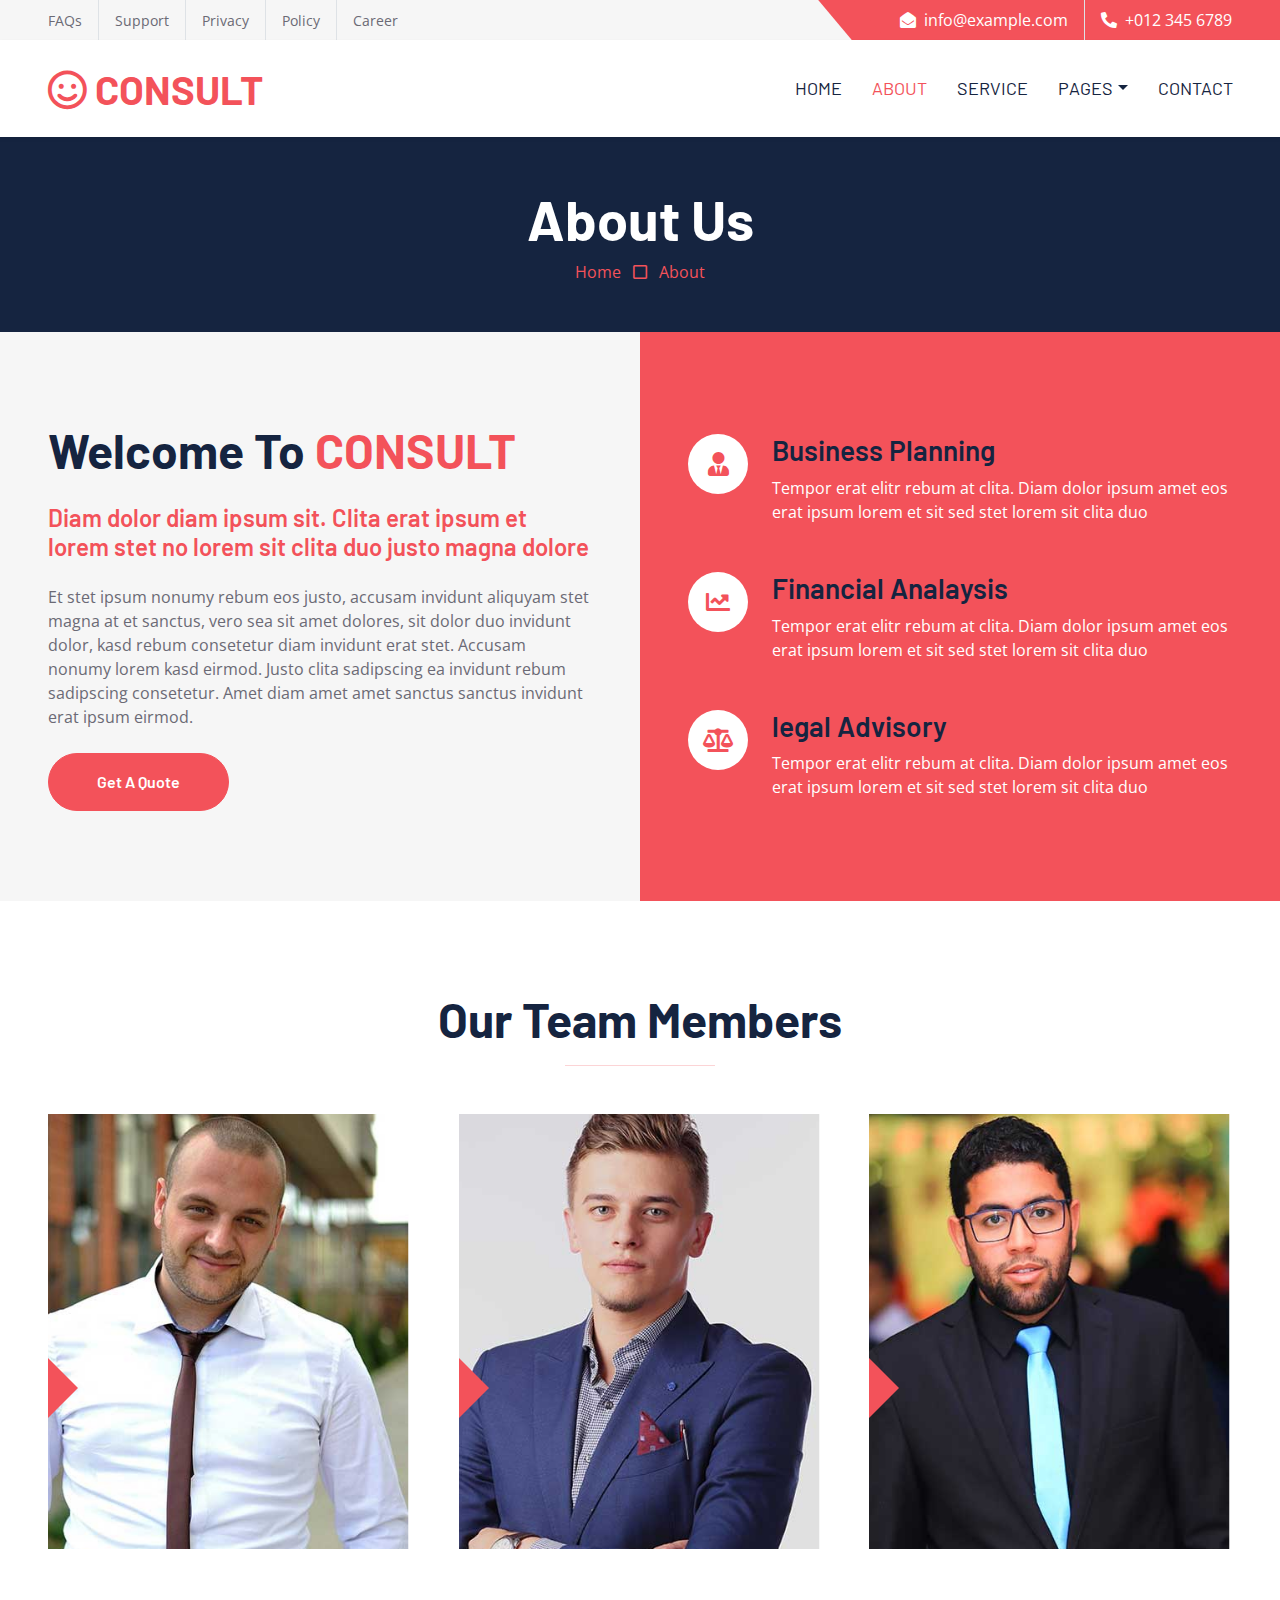
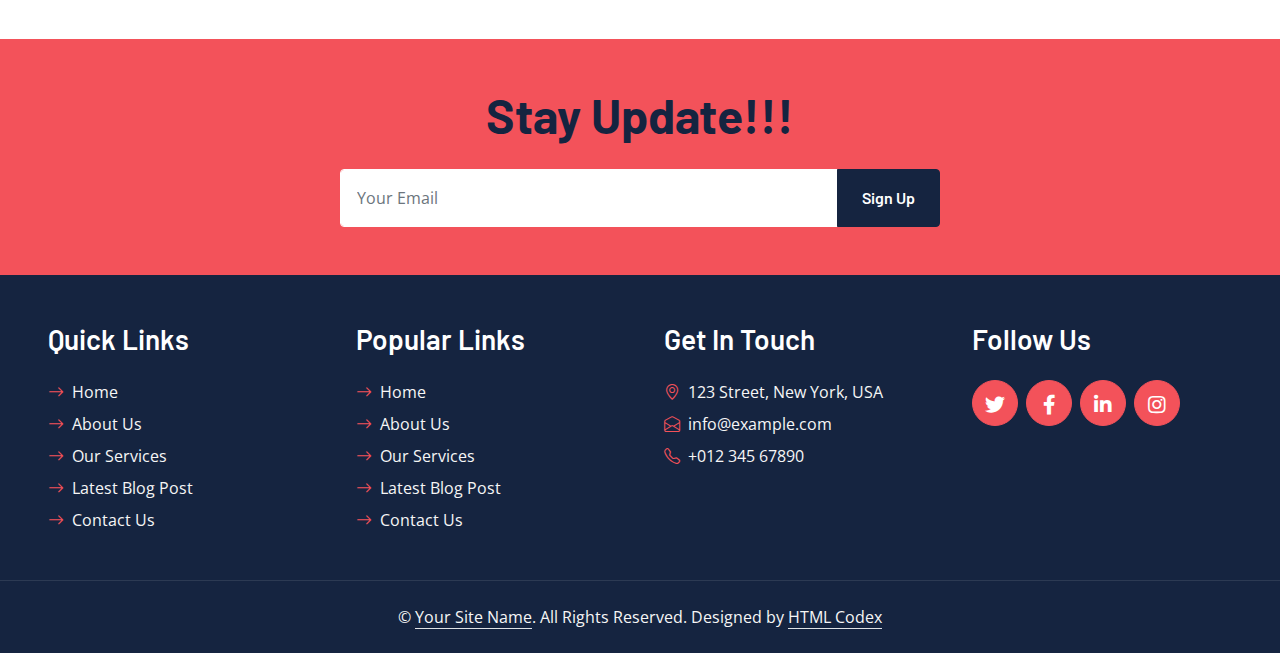
<file: about.html>
<!DOCTYPE html>
<html lang="en">

<head>
    <meta charset="utf-8">
    <title>CONSULT - Consultancy Website Template</title>
    <meta content="width=device-width, initial-scale=1.0" name="viewport">
    <meta content="Free HTML Templates" name="keywords">
    <meta content="Free HTML Templates" name="description">

    <!-- Favicon -->
    <link href="img/favicon.ico" rel="icon">

    <!-- Google Web Fonts -->
    <link rel="preconnect" href="https://fonts.googleapis.com">
    <link rel="preconnect" href="https://fonts.gstatic.com" crossorigin>
    <link href="https://fonts.googleapis.com/css2?family=Barlow:wght@500;600;700&family=Open+Sans:wght@400;600&display=swap" rel="stylesheet"> 

    <!-- Icon Font Stylesheet -->
    <link href="https://cdnjs.cloudflare.com/ajax/libs/font-awesome/5.10.0/css/all.min.css" rel="stylesheet">
    <link href="https://cdn.jsdelivr.net/npm/bootstrap-icons@1.4.1/font/bootstrap-icons.css" rel="stylesheet">

    <!-- Libraries Stylesheet -->
    <link href="lib/owlcarousel/assets/owl.carousel.min.css" rel="stylesheet">

    <!-- Customized Bootstrap Stylesheet -->
    <link href="css/bootstrap.min.css" rel="stylesheet">

    <!-- Template Stylesheet -->
    <link href="css/style.css" rel="stylesheet">
</head>

<div>
    <!-- Topbar Start -->
    <div class="container-fluid bg-secondary ps-5 pe-0 d-none d-lg-block">
        <div class="row gx-0">
            <div class="col-md-6 text-center text-lg-start mb-2 mb-lg-0">
                <div class="d-inline-flex align-items-center">
                    <a class="text-body py-2 pe-3 border-end" href=""><small>FAQs</small></a>
                    <a class="text-body py-2 px-3 border-end" href=""><small>Support</small></a>
                    <a class="text-body py-2 px-3 border-end" href=""><small>Privacy</small></a>
                    <a class="text-body py-2 px-3 border-end" href=""><small>Policy</small></a>
                    <a class="text-body py-2 ps-3" href=""><small>Career</small></a>
                </div>
            </div>
            <div class="col-md-6 text-center text-lg-end">
                <div class="position-relative d-inline-flex align-items-center bg-primary text-white top-shape px-5">
                    <div class="me-3 pe-3 border-end py-2">
                        <p class="m-0"><i class="fa fa-envelope-open me-2"></i>info@example.com</p>
                    </div>
                    <div class="py-2">
                        <p class="m-0"><i class="fa fa-phone-alt me-2"></i>+012 345 6789</p>
                    </div>
                </div>
            </div>
        </div>
    </div>
    <!-- Topbar End -->


    <!-- Navbar Start -->
    <nav class="navbar navbar-expand-lg bg-white navbar-light shadow-sm px-5 py-3 py-lg-0">
        <a href="index.html" class="navbar-brand p-0">
            <h1 class="m-0 text-uppercase text-primary"><i class="far fa-smile text-primary me-2"></i>consult</h1>
        </a>
        <button class="navbar-toggler" type="button" data-bs-toggle="collapse" data-bs-target="#navbarCollapse">
            <span class="navbar-toggler-icon"></span>
        </button>
        <div class="collapse navbar-collapse" id="navbarCollapse">
            <div class="navbar-nav ms-auto py-0 me-n3">
                <a href="index.html" class="nav-item nav-link">Home</a>
                <a href="https://careerwidth.com/about-us/" class="nav-item nav-link active">About</a>
                <a href="service.html" class="nav-item nav-link">Service</a>
                <div class="nav-item dropdown">
                    <a href="#" class="nav-link dropdown-toggle" data-bs-toggle="dropdown">Pages</a>
                    <div class="dropdown-menu m-0">
                        <a href="blog.html" class="dropdown-item">Blog Grid</a>
                        <a href="detail.html" class="dropdown-item">Blog Detail</a>
                        <a href="feature.html" class="dropdown-item">Features</a>
                        <a href="quote.html" class="dropdown-item">Quote Form</a>
                        <a href="team.html" class="dropdown-item">The Team</a>
                        <a href="testimonial.html" class="dropdown-item">Testimonial</a>
                    </div>
                </div>
                <a href="contact.html" class="nav-item nav-link">Contact</a>
            </div>
        </div>
    </nav>
    <!-- Navbar End -->


    <!-- Page Header Start -->
    <div class="container-fluid bg-dark p-5">
        <div class="row">
            <div class="col-12 text-center">
                <h1 class="display-4 text-white">About Us</h1>
                <a href="">Home</a>
                <i class="far fa-square text-primary px-2"></i>
                <a href="">About</a>
            </div>
        </div>
    </div>
    <!-- Page Header End -->


    <!-- About Start -->
    <div class="container-fluid bg-secondary p-0">
        <div class="row g-0">
            <div class="col-lg-6 py-6 px-5">
                <h1 class="display-5 mb-4">Welcome To <span class="text-primary">CONSULT</span></h1>
                <h4 class="text-primary mb-4">Diam dolor diam ipsum sit. Clita erat ipsum et lorem stet no lorem sit clita duo justo magna dolore</h4>
                <p class="mb-4">Et stet ipsum nonumy rebum eos justo, accusam invidunt aliquyam stet magna at et sanctus, vero sea sit amet dolores, sit dolor duo invidunt dolor, kasd rebum consetetur diam invidunt erat stet. Accusam nonumy lorem kasd eirmod. Justo clita sadipscing ea invidunt rebum sadipscing consetetur. Amet diam amet amet sanctus sanctus invidunt erat ipsum eirmod.</p>
                <a href="" class="btn btn-primary py-md-3 px-md-5 rounded-pill">Get A Quote</a>
            </div>
            <div class="col-lg-6">
                <div class="h-100 d-flex flex-column justify-content-center bg-primary p-5">
                    <div class="d-flex text-white mb-5">
                        <div class="d-flex flex-shrink-0 align-items-center justify-content-center bg-white text-primary rounded-circle mx-auto mb-4" style="width: 60px; height: 60px;">
                            <i class="fa fa-user-tie fs-4"></i>
                        </div>
                        <div class="ps-4">
                            <h3>Business Planning</h3>
                            <p class="mb-0">Tempor erat elitr rebum at clita. Diam dolor ipsum amet eos erat ipsum lorem et sit sed stet lorem sit clita duo</p>
                        </div>
                    </div>
                    <div class="d-flex text-white mb-5">
                        <div class="d-flex flex-shrink-0 align-items-center justify-content-center bg-white text-primary rounded-circle mx-auto mb-4" style="width: 60px; height: 60px;">
                            <i class="fa fa-chart-line fs-4"></i>
                        </div>
                        <div class="ps-4">
                            <h3>Financial Analaysis</h3>
                            <p class="mb-0">Tempor erat elitr rebum at clita. Diam dolor ipsum amet eos erat ipsum lorem et sit sed stet lorem sit clita duo</p>
                        </div>
                    </div>
                    <div class="d-flex text-white">
                        <div class="d-flex flex-shrink-0 align-items-center justify-content-center bg-white text-primary rounded-circle mx-auto mb-4" style="width: 60px; height: 60px;">
                            <i class="fa fa-balance-scale fs-4"></i>
                        </div>
                        <div class="ps-4">
                            <h3>legal Advisory</h3>
                            <p class="mb-0">Tempor erat elitr rebum at clita. Diam dolor ipsum amet eos erat ipsum lorem et sit sed stet lorem sit clita duo</p>
                        </div>
                    </div>
                </div>
            </div>
        </div>
    </div>
    <!-- About End -->


    <!-- Team Start -->
    <div class="container-fluid py-6 px-5">
        <div class="text-center mx-auto mb-5" style="max-width: 600px;">
            <h1 class="display-5 mb-0">Our Team Members</h1>
            <hr class="w-25 mx-auto bg-primary">
        </div>
        <div class="row g-5">
            <div class="col-lg-4">
                <div class="team-item position-relative overflow-hidden">
                    <img class="img-fluid w-100" src="img/team-1.jpg" alt="">
                    <div class="team-text w-100 position-absolute top-50 text-center bg-primary p-4">
                        <h3 class="text-white">Full Name</h3>
                        <p class="text-white text-uppercase mb-0">Designation</p>
                    </div>
                </div>
            </div>
            <div class="col-lg-4">
                <div class="team-item position-relative overflow-hidden">
                    <img class="img-fluid w-100" src="img/team-2.jpg" alt="">
                    <div class="team-text w-100 position-absolute top-50 text-center bg-primary p-4">
                        <h3 class="text-white">Full Name</h3>
                        <p class="text-white text-uppercase mb-0">Designation</p>
                    </div>
                </div>
            </div>
            <div class="col-lg-4">
                <div class="team-item position-relative overflow-hidden">
                    <img class="img-fluid w-100" src="img/team-3.jpg" alt="">
                    <div class="team-text w-100 position-absolute top-50 text-center bg-primary p-4">
                        <h3 class="text-white">Full Name</h3>
                        <p class="text-white text-uppercase mb-0">Designation</p>
                    </div>
                </div>
            </div>
        </div>
    </div>
    <!-- Team End -->
    

    <!-- Footer Start -->
    <div class="container-fluid bg-primary text-secondary p-5">
        <div class="row g-5">
            <div class="col-12 text-center">
                <h1 class="display-5 mb-4">Stay Update!!!</h1>
                <form class="mx-auto" style="max-width: 600px;">
                    <div class="input-group">
                        <input type="text" class="form-control border-white p-3" placeholder="Your Email">
                        <button class="btn btn-dark px-4">Sign Up</button>
                    </div>
                </form>
            </div>
        </div>
    </div>
    <div class="container-fluid bg-dark text-secondary p-5">
        <div class="row g-5">
            <div class="col-lg-3 col-md-6">
                <h3 class="text-white mb-4">Quick Links</h3>
                <div class="d-flex flex-column justify-content-start">
                    <a class="text-secondary mb-2" href="#"><i class="bi bi-arrow-right text-primary me-2"></i>Home</a>
                    <a class="text-secondary mb-2" href="#"><i class="bi bi-arrow-right text-primary me-2"></i>About Us</a>
                    <a class="text-secondary mb-2" href="#"><i class="bi bi-arrow-right text-primary me-2"></i>Our Services</a>
                    <a class="text-secondary mb-2" href="#"><i class="bi bi-arrow-right text-primary me-2"></i>Latest Blog Post</a>
                    <a class="text-secondary" href="#"><i class="bi bi-arrow-right text-primary me-2"></i>Contact Us</a>
                </div>
            </div>
            <div class="col-lg-3 col-md-6">
                <h3 class="text-white mb-4">Popular Links</h3>
                <div class="d-flex flex-column justify-content-start">
                    <a class="text-secondary mb-2" href="#"><i class="bi bi-arrow-right text-primary me-2"></i>Home</a>
                    <a class="text-secondary mb-2" href="#"><i class="bi bi-arrow-right text-primary me-2"></i>About Us</a>
                    <a class="text-secondary mb-2" href="#"><i class="bi bi-arrow-right text-primary me-2"></i>Our Services</a>
                    <a class="text-secondary mb-2" href="#"><i class="bi bi-arrow-right text-primary me-2"></i>Latest Blog Post</a>
                    <a class="text-secondary" href="#"><i class="bi bi-arrow-right text-primary me-2"></i>Contact Us</a>
                </div>
            </div>
            <div class="col-lg-3 col-md-6">
                <h3 class="text-white mb-4">Get In Touch</h3>
                <p class="mb-2"><i class="bi bi-geo-alt text-primary me-2"></i>123 Street, New York, USA</p>
                <p class="mb-2"><i class="bi bi-envelope-open text-primary me-2"></i>info@example.com</p>
                <p class="mb-0"><i class="bi bi-telephone text-primary me-2"></i>+012 345 67890</p>
            </div>
            <div class="col-lg-3 col-md-6">
                <h3 class="text-white mb-4">Follow Us</h3>
                <div class="d-flex">
                    <a class="btn btn-lg btn-primary btn-lg-square rounded-circle me-2" href="#"><i class="fab fa-twitter fw-normal"></i></a>
                    <a class="btn btn-lg btn-primary btn-lg-square rounded-circle me-2" href="#"><i class="fab fa-facebook-f fw-normal"></i></a>
                    <a class="btn btn-lg btn-primary btn-lg-square rounded-circle me-2" href="#"><i class="fab fa-linkedin-in fw-normal"></i></a>
                    <a class="btn btn-lg btn-primary btn-lg-square rounded-circle" href="#"><i class="fab fa-instagram fw-normal"></i></a>
                </div>
            </div>
        </div>
    </div>
    <div class="container-fluid bg-dark text-secondary text-center border-top py-4 px-5" style="border-color: rgba(256, 256, 256, .1) !important;">
        <p class="m-0">&copy; <a class="text-secondary border-bottom" href="#">Your Site Name</a>. All Rights Reserved. Designed by <a class="text-secondary border-bottom" href="https://htmlcodex.com">HTML Codex</a></p>
    </div>
    <!-- Footer End -->


    <!-- Back to Top -->
    <a href="#" class="btn btn-lg btn-primary btn-lg-square rounded-circle back-to-top"><i class="bi bi-arrow-up"></i></a>


    <!-- JavaScript Libraries -->
    <script src="https://code.jquery.com/jquery-3.4.1.min.js"></script>
    <script src="https://cdn.jsdelivr.net/npm/bootstrap@5.0.0/dist/js/bootstrap.bundle.min.js"></script>
    <script src="lib/easing/easing.min.js"></script>
    <script src="lib/waypoints/waypoints.min.js"></script>
    <script src="lib/owlcarousel/owl.carousel.min.js"></script>

    <!-- Template Javascript -->
    <script src="js/main.js"></script>
</body>

</html>
</file>
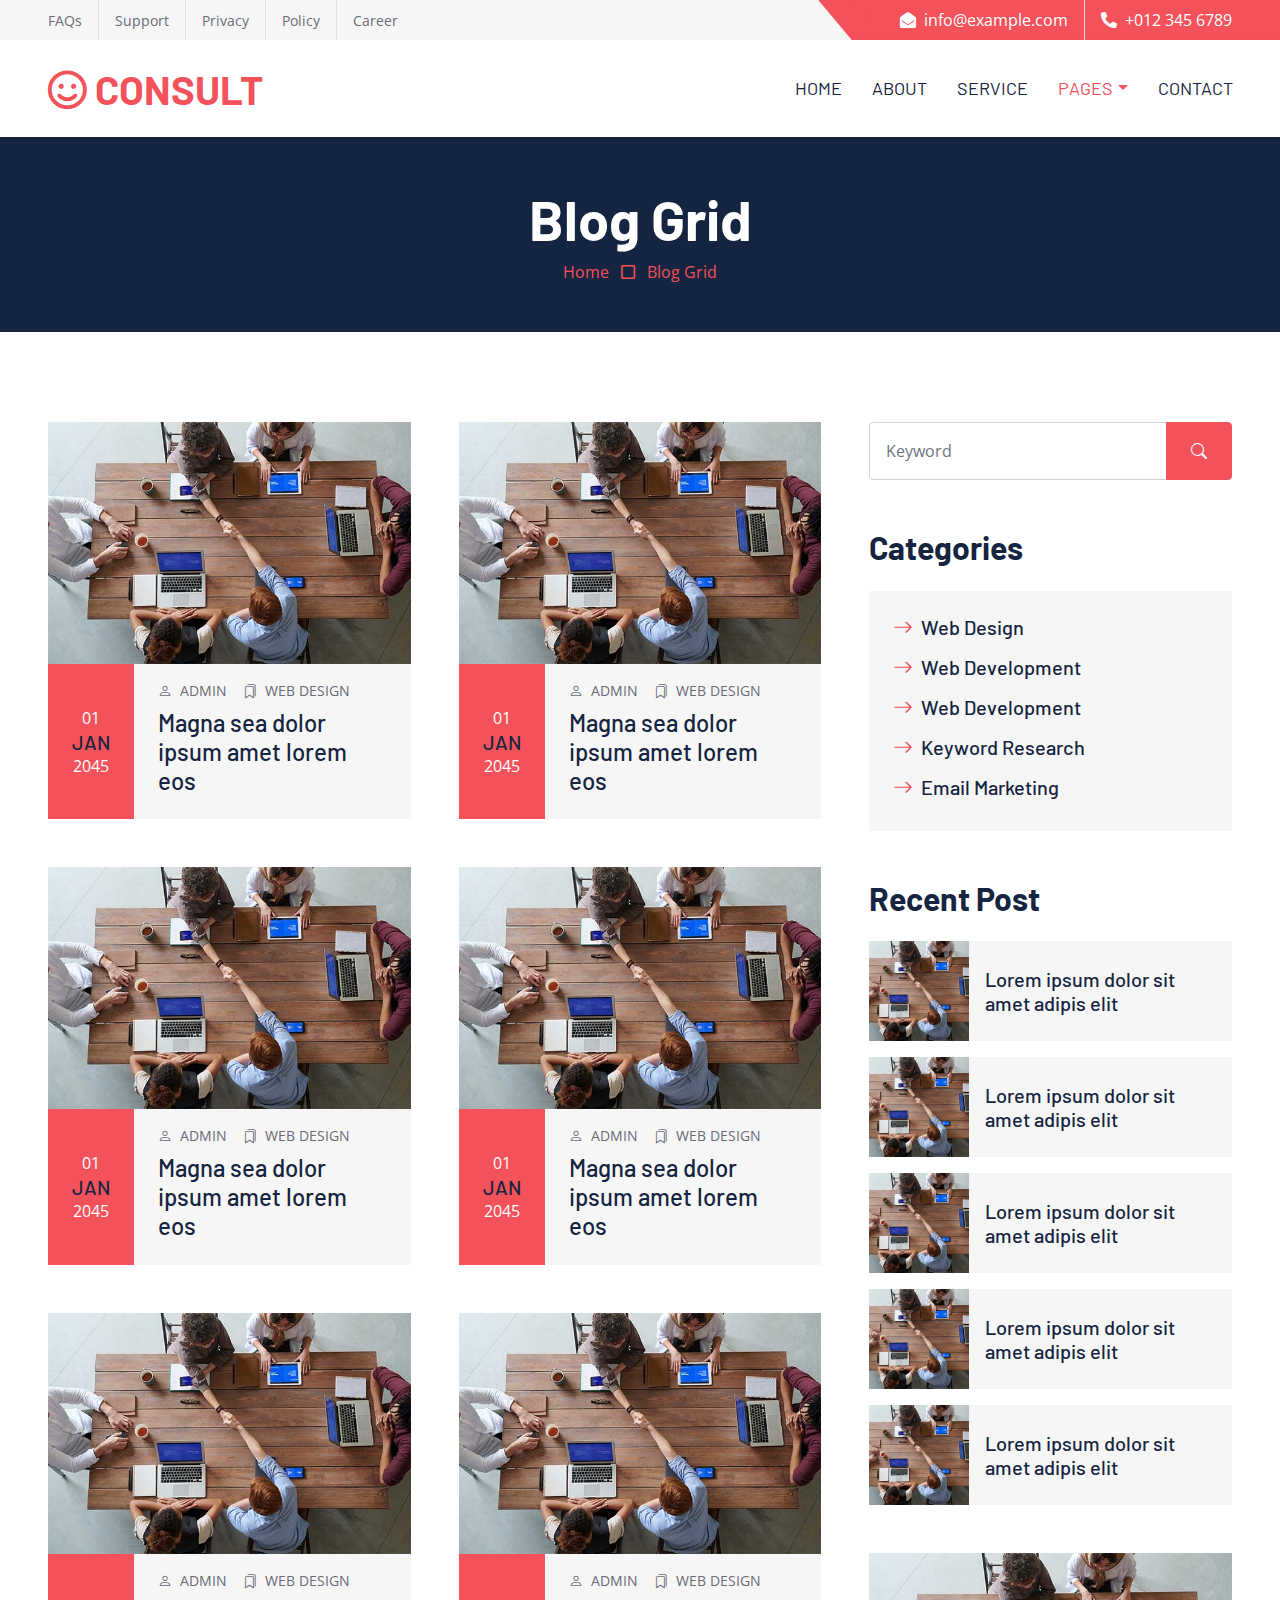
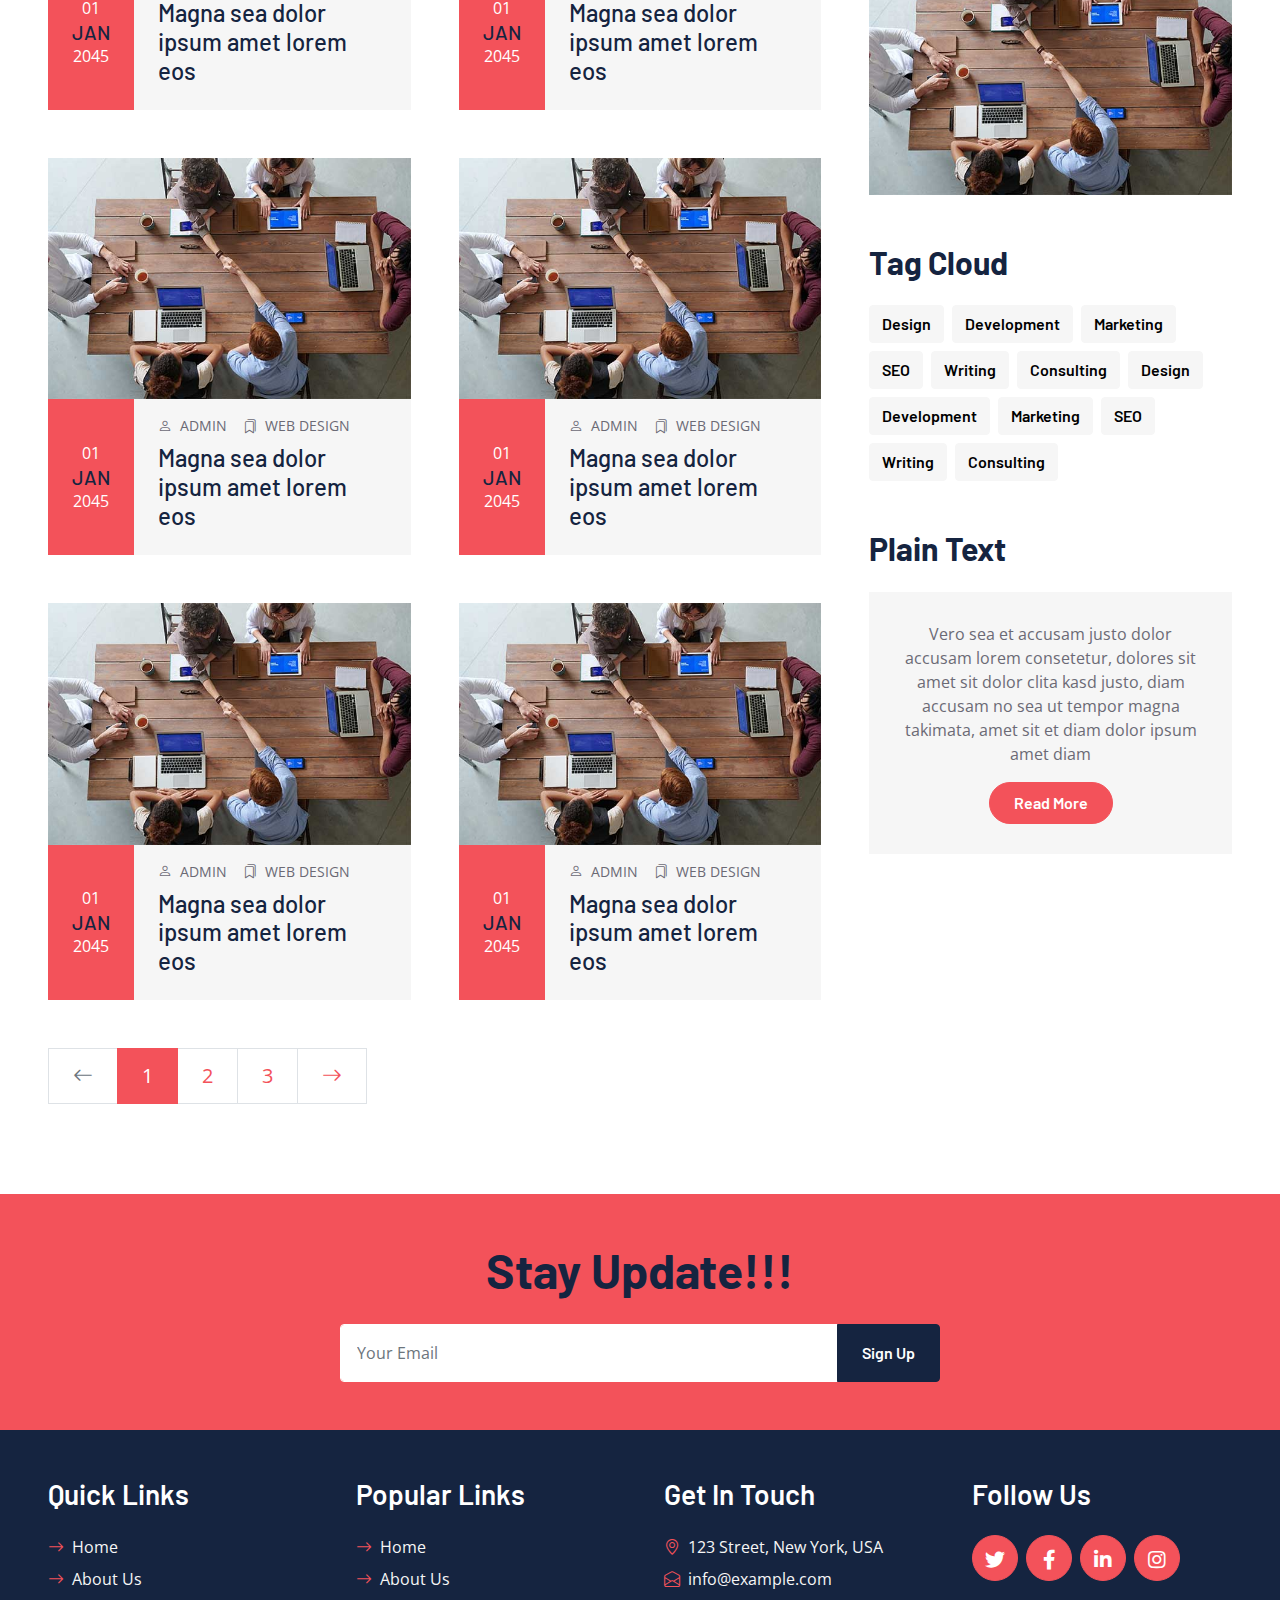
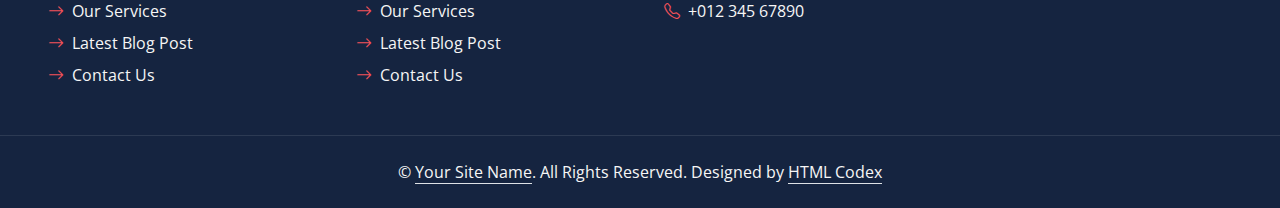
<file: blog.html>
<!DOCTYPE html>
<html lang="en">

<head>
    <meta charset="utf-8">
    <title>CONSULT - Consultancy Website Template</title>
    <meta content="width=device-width, initial-scale=1.0" name="viewport">
    <meta content="Free HTML Templates" name="keywords">
    <meta content="Free HTML Templates" name="description">

    <!-- Favicon -->
    <link href="img/favicon.ico" rel="icon">

    <!-- Google Web Fonts -->
    <link rel="preconnect" href="https://fonts.googleapis.com">
    <link rel="preconnect" href="https://fonts.gstatic.com" crossorigin>
    <link href="https://fonts.googleapis.com/css2?family=Barlow:wght@500;600;700&family=Open+Sans:wght@400;600&display=swap" rel="stylesheet"> 

    <!-- Icon Font Stylesheet -->
    <link href="https://cdnjs.cloudflare.com/ajax/libs/font-awesome/5.10.0/css/all.min.css" rel="stylesheet">
    <link href="https://cdn.jsdelivr.net/npm/bootstrap-icons@1.4.1/font/bootstrap-icons.css" rel="stylesheet">

    <!-- Libraries Stylesheet -->
    <link href="lib/owlcarousel/assets/owl.carousel.min.css" rel="stylesheet">

    <!-- Customized Bootstrap Stylesheet -->
    <link href="css/bootstrap.min.css" rel="stylesheet">

    <!-- Template Stylesheet -->
    <link href="css/style.css" rel="stylesheet">
</head>

<div>
    <!-- Topbar Start -->
    <div class="container-fluid bg-secondary ps-5 pe-0 d-none d-lg-block">
        <div class="row gx-0">
            <div class="col-md-6 text-center text-lg-start mb-2 mb-lg-0">
                <div class="d-inline-flex align-items-center">
                    <a class="text-body py-2 pe-3 border-end" href=""><small>FAQs</small></a>
                    <a class="text-body py-2 px-3 border-end" href=""><small>Support</small></a>
                    <a class="text-body py-2 px-3 border-end" href=""><small>Privacy</small></a>
                    <a class="text-body py-2 px-3 border-end" href=""><small>Policy</small></a>
                    <a class="text-body py-2 ps-3" href=""><small>Career</small></a>
                </div>
            </div>
            <div class="col-md-6 text-center text-lg-end">
                <div class="position-relative d-inline-flex align-items-center bg-primary text-white top-shape px-5">
                    <div class="me-3 pe-3 border-end py-2">
                        <p class="m-0"><i class="fa fa-envelope-open me-2"></i>info@example.com</p>
                    </div>
                    <div class="py-2">
                        <p class="m-0"><i class="fa fa-phone-alt me-2"></i>+012 345 6789</p>
                    </div>
                </div>
            </div>
        </div>
    </div>
    <!-- Topbar End -->


    <!-- Navbar Start -->
    <nav class="navbar navbar-expand-lg bg-white navbar-light shadow-sm px-5 py-3 py-lg-0">
        <a href="index.html" class="navbar-brand p-0">
            <h1 class="m-0 text-uppercase text-primary"><i class="far fa-smile text-primary me-2"></i>consult</h1>
        </a>
        <button class="navbar-toggler" type="button" data-bs-toggle="collapse" data-bs-target="#navbarCollapse">
            <span class="navbar-toggler-icon"></span>
        </button>
        <div class="collapse navbar-collapse" id="navbarCollapse">
            <div class="navbar-nav ms-auto py-0 me-n3">
                <a href="index.html" class="nav-item nav-link">Home</a>
                <a href="about.html" class="nav-item nav-link">About</a>
                <a href="service.html" class="nav-item nav-link">Service</a>
                <div class="nav-item dropdown">
                    <a href="#" class="nav-link dropdown-toggle active" data-bs-toggle="dropdown">Pages</a>
                    <div class="dropdown-menu m-0">
                        <a href="blog.html" class="dropdown-item active">Blog Grid</a>
                        <a href="detail.html" class="dropdown-item">Blog Detail</a>
                        <a href="feature.html" class="dropdown-item">Features</a>
                        <a href="quote.html" class="dropdown-item">Quote Form</a>
                        <a href="team.html" class="dropdown-item">The Team</a>
                        <a href="testimonial.html" class="dropdown-item">Testimonial</a>
                    </div>
                </div>
                <a href="contact.html" class="nav-item nav-link">Contact</a>
            </div>
        </div>
    </nav>
    <!-- Navbar End -->


    <!-- Page Header Start -->
    <div class="container-fluid bg-dark p-5">
        <div class="row">
            <div class="col-12 text-center">
                <h1 class="display-4 text-white">Blog Grid</h1>
                <a href="">Home</a>
                <i class="far fa-square text-primary px-2"></i>
                <a href="">Blog Grid</a>
            </div>
        </div>
    </div>
    <!-- Page Header End -->


    <!-- Blog Start -->
    <div class="container-fluid py-6 px-5">
        <div class="row g-5">
            <!-- Blog list Start -->
            <div class="col-lg-8">
                <div class="row g-5">
                    <div class="col-xl-6 col-lg-12 col-md-6">
                        <div class="blog-item">
                            <div class="position-relative overflow-hidden">
                                <img class="img-fluid" src="img/blog-1.jpg" alt="">
                            </div>
                            <div class="bg-secondary d-flex">
                                <div class="flex-shrink-0 d-flex flex-column justify-content-center text-center bg-primary text-white px-4">
                                    <span>01</span>
                                    <h5 class="text-uppercase m-0">Jan</h5>
                                    <span>2045</span>
                                </div>
                                <div class="d-flex flex-column justify-content-center py-3 px-4">
                                    <div class="d-flex mb-2">
                                        <small class="text-uppercase me-3"><i class="bi bi-person me-2"></i>Admin</small>
                                        <small class="text-uppercase me-3"><i class="bi bi-bookmarks me-2"></i>Web Design</small>
                                    </div>
                                    <a class="h4" href="">Magna sea dolor ipsum amet lorem eos</a>
                                </div>
                            </div>
                        </div>
                    </div>
                    <div class="col-xl-6 col-lg-12 col-md-6">
                        <div class="blog-item">
                            <div class="position-relative overflow-hidden">
                                <img class="img-fluid" src="img/blog-1.jpg" alt="">
                            </div>
                            <div class="bg-secondary d-flex">
                                <div class="flex-shrink-0 d-flex flex-column justify-content-center text-center bg-primary text-white px-4">
                                    <span>01</span>
                                    <h5 class="text-uppercase m-0">Jan</h5>
                                    <span>2045</span>
                                </div>
                                <div class="d-flex flex-column justify-content-center py-3 px-4">
                                    <div class="d-flex mb-2">
                                        <small class="text-uppercase me-3"><i class="bi bi-person me-2"></i>Admin</small>
                                        <small class="text-uppercase me-3"><i class="bi bi-bookmarks me-2"></i>Web Design</small>
                                    </div>
                                    <a class="h4" href="">Magna sea dolor ipsum amet lorem eos</a>
                                </div>
                            </div>
                        </div>
                    </div>
                    <div class="col-xl-6 col-lg-12 col-md-6">
                        <div class="blog-item">
                            <div class="position-relative overflow-hidden">
                                <img class="img-fluid" src="img/blog-1.jpg" alt="">
                            </div>
                            <div class="bg-secondary d-flex">
                                <div class="flex-shrink-0 d-flex flex-column justify-content-center text-center bg-primary text-white px-4">
                                    <span>01</span>
                                    <h5 class="text-uppercase m-0">Jan</h5>
                                    <span>2045</span>
                                </div>
                                <div class="d-flex flex-column justify-content-center py-3 px-4">
                                    <div class="d-flex mb-2">
                                        <small class="text-uppercase me-3"><i class="bi bi-person me-2"></i>Admin</small>
                                        <small class="text-uppercase me-3"><i class="bi bi-bookmarks me-2"></i>Web Design</small>
                                    </div>
                                    <a class="h4" href="">Magna sea dolor ipsum amet lorem eos</a>
                                </div>
                            </div>
                        </div>
                    </div>
                    <div class="col-xl-6 col-lg-12 col-md-6">
                        <div class="blog-item">
                            <div class="position-relative overflow-hidden">
                                <img class="img-fluid" src="img/blog-1.jpg" alt="">
                            </div>
                            <div class="bg-secondary d-flex">
                                <div class="flex-shrink-0 d-flex flex-column justify-content-center text-center bg-primary text-white px-4">
                                    <span>01</span>
                                    <h5 class="text-uppercase m-0">Jan</h5>
                                    <span>2045</span>
                                </div>
                                <div class="d-flex flex-column justify-content-center py-3 px-4">
                                    <div class="d-flex mb-2">
                                        <small class="text-uppercase me-3"><i class="bi bi-person me-2"></i>Admin</small>
                                        <small class="text-uppercase me-3"><i class="bi bi-bookmarks me-2"></i>Web Design</small>
                                    </div>
                                    <a class="h4" href="">Magna sea dolor ipsum amet lorem eos</a>
                                </div>
                            </div>
                        </div>
                    </div>
                    <div class="col-xl-6 col-lg-12 col-md-6">
                        <div class="blog-item">
                            <div class="position-relative overflow-hidden">
                                <img class="img-fluid" src="img/blog-1.jpg" alt="">
                            </div>
                            <div class="bg-secondary d-flex">
                                <div class="flex-shrink-0 d-flex flex-column justify-content-center text-center bg-primary text-white px-4">
                                    <span>01</span>
                                    <h5 class="text-uppercase m-0">Jan</h5>
                                    <span>2045</span>
                                </div>
                                <div class="d-flex flex-column justify-content-center py-3 px-4">
                                    <div class="d-flex mb-2">
                                        <small class="text-uppercase me-3"><i class="bi bi-person me-2"></i>Admin</small>
                                        <small class="text-uppercase me-3"><i class="bi bi-bookmarks me-2"></i>Web Design</small>
                                    </div>
                                    <a class="h4" href="">Magna sea dolor ipsum amet lorem eos</a>
                                </div>
                            </div>
                        </div>
                    </div>
                    <div class="col-xl-6 col-lg-12 col-md-6">
                        <div class="blog-item">
                            <div class="position-relative overflow-hidden">
                                <img class="img-fluid" src="img/blog-1.jpg" alt="">
                            </div>
                            <div class="bg-secondary d-flex">
                                <div class="flex-shrink-0 d-flex flex-column justify-content-center text-center bg-primary text-white px-4">
                                    <span>01</span>
                                    <h5 class="text-uppercase m-0">Jan</h5>
                                    <span>2045</span>
                                </div>
                                <div class="d-flex flex-column justify-content-center py-3 px-4">
                                    <div class="d-flex mb-2">
                                        <small class="text-uppercase me-3"><i class="bi bi-person me-2"></i>Admin</small>
                                        <small class="text-uppercase me-3"><i class="bi bi-bookmarks me-2"></i>Web Design</small>
                                    </div>
                                    <a class="h4" href="">Magna sea dolor ipsum amet lorem eos</a>
                                </div>
                            </div>
                        </div>
                    </div>
                    <div class="col-xl-6 col-lg-12 col-md-6">
                        <div class="blog-item">
                            <div class="position-relative overflow-hidden">
                                <img class="img-fluid" src="img/blog-1.jpg" alt="">
                            </div>
                            <div class="bg-secondary d-flex">
                                <div class="flex-shrink-0 d-flex flex-column justify-content-center text-center bg-primary text-white px-4">
                                    <span>01</span>
                                    <h5 class="text-uppercase m-0">Jan</h5>
                                    <span>2045</span>
                                </div>
                                <div class="d-flex flex-column justify-content-center py-3 px-4">
                                    <div class="d-flex mb-2">
                                        <small class="text-uppercase me-3"><i class="bi bi-person me-2"></i>Admin</small>
                                        <small class="text-uppercase me-3"><i class="bi bi-bookmarks me-2"></i>Web Design</small>
                                    </div>
                                    <a class="h4" href="">Magna sea dolor ipsum amet lorem eos</a>
                                </div>
                            </div>
                        </div>
                    </div>
                    <div class="col-xl-6 col-lg-12 col-md-6">
                        <div class="blog-item">
                            <div class="position-relative overflow-hidden">
                                <img class="img-fluid" src="img/blog-1.jpg" alt="">
                            </div>
                            <div class="bg-secondary d-flex">
                                <div class="flex-shrink-0 d-flex flex-column justify-content-center text-center bg-primary text-white px-4">
                                    <span>01</span>
                                    <h5 class="text-uppercase m-0">Jan</h5>
                                    <span>2045</span>
                                </div>
                                <div class="d-flex flex-column justify-content-center py-3 px-4">
                                    <div class="d-flex mb-2">
                                        <small class="text-uppercase me-3"><i class="bi bi-person me-2"></i>Admin</small>
                                        <small class="text-uppercase me-3"><i class="bi bi-bookmarks me-2"></i>Web Design</small>
                                    </div>
                                    <a class="h4" href="">Magna sea dolor ipsum amet lorem eos</a>
                                </div>
                            </div>
                        </div>
                    </div>
                    <div class="col-xl-6 col-lg-12 col-md-6">
                        <div class="blog-item">
                            <div class="position-relative overflow-hidden">
                                <img class="img-fluid" src="img/blog-1.jpg" alt="">
                            </div>
                            <div class="bg-secondary d-flex">
                                <div class="flex-shrink-0 d-flex flex-column justify-content-center text-center bg-primary text-white px-4">
                                    <span>01</span>
                                    <h5 class="text-uppercase m-0">Jan</h5>
                                    <span>2045</span>
                                </div>
                                <div class="d-flex flex-column justify-content-center py-3 px-4">
                                    <div class="d-flex mb-2">
                                        <small class="text-uppercase me-3"><i class="bi bi-person me-2"></i>Admin</small>
                                        <small class="text-uppercase me-3"><i class="bi bi-bookmarks me-2"></i>Web Design</small>
                                    </div>
                                    <a class="h4" href="">Magna sea dolor ipsum amet lorem eos</a>
                                </div>
                            </div>
                        </div>
                    </div>
                    <div class="col-xl-6 col-lg-12 col-md-6">
                        <div class="blog-item">
                            <div class="position-relative overflow-hidden">
                                <img class="img-fluid" src="img/blog-1.jpg" alt="">
                            </div>
                            <div class="bg-secondary d-flex">
                                <div class="flex-shrink-0 d-flex flex-column justify-content-center text-center bg-primary text-white px-4">
                                    <span>01</span>
                                    <h5 class="text-uppercase m-0">Jan</h5>
                                    <span>2045</span>
                                </div>
                                <div class="d-flex flex-column justify-content-center py-3 px-4">
                                    <div class="d-flex mb-2">
                                        <small class="text-uppercase me-3"><i class="bi bi-person me-2"></i>Admin</small>
                                        <small class="text-uppercase me-3"><i class="bi bi-bookmarks me-2"></i>Web Design</small>
                                    </div>
                                    <a class="h4" href="">Magna sea dolor ipsum amet lorem eos</a>
                                </div>
                            </div>
                        </div>
                    </div>
                    <div class="col-12">
                        <nav aria-label="Page navigation">
                          <ul class="pagination pagination-lg m-0">
                            <li class="page-item disabled">
                              <a class="page-link rounded-0" href="#" aria-label="Previous">
                                <span aria-hidden="true"><i class="bi bi-arrow-left"></i></span>
                              </a>
                            </li>
                            <li class="page-item active"><a class="page-link" href="#">1</a></li>
                            <li class="page-item"><a class="page-link" href="#">2</a></li>
                            <li class="page-item"><a class="page-link" href="#">3</a></li>
                            <li class="page-item">
                              <a class="page-link rounded-0" href="#" aria-label="Next">
                                <span aria-hidden="true"><i class="bi bi-arrow-right"></i></span>
                              </a>
                            </li>
                          </ul>
                        </nav>
                    </div>
                </div>
            </div>
            <!-- Blog list End -->

            <!-- Sidebar Start -->
            <div class="col-lg-4">
                <!-- Search Form Start -->
                <div class="mb-5">
                    <div class="input-group">
                        <input type="text" class="form-control p-3" placeholder="Keyword">
                        <button class="btn btn-primary px-4"><i class="bi bi-search"></i></button>
                    </div>
                </div>
                <!-- Search Form End -->

                <!-- Category Start -->
                <div class="mb-5">
                    <h2 class="mb-4">Categories</h2>
                    <div class="d-flex flex-column justify-content-start bg-secondary p-4">
                        <a class="h5 mb-3" href="#"><i class="bi bi-arrow-right text-primary me-2"></i>Web Design</a>
                        <a class="h5 mb-3" href="#"><i class="bi bi-arrow-right text-primary me-2"></i>Web Development</a>
                        <a class="h5 mb-3" href="#"><i class="bi bi-arrow-right text-primary me-2"></i>Web Development</a>
                        <a class="h5 mb-3" href="#"><i class="bi bi-arrow-right text-primary me-2"></i>Keyword Research</a>
                        <a class="h5" href="#"><i class="bi bi-arrow-right text-primary me-2"></i>Email Marketing</a>
                    </div>
                </div>
                <!-- Category End -->

                <!-- Recent Post Start -->
                <div class="mb-5">
                    <h2 class="mb-4">Recent Post</h2>
                    <div class="d-flex mb-3">
                        <img class="img-fluid" src="img/blog-1.jpg" style="width: 100px; height: 100px; object-fit: cover;" alt="">
                        <a href="" class="h5 d-flex align-items-center bg-secondary px-3 mb-0">Lorem ipsum dolor sit amet adipis elit
                        </a>
                    </div>
                    <div class="d-flex mb-3">
                        <img class="img-fluid" src="img/blog-1.jpg" style="width: 100px; height: 100px; object-fit: cover;" alt="">
                        <a href="" class="h5 d-flex align-items-center bg-secondary px-3 mb-0">Lorem ipsum dolor sit amet adipis elit
                        </a>
                    </div>
                    <div class="d-flex mb-3">
                        <img class="img-fluid" src="img/blog-1.jpg" style="width: 100px; height: 100px; object-fit: cover;" alt="">
                        <a href="" class="h5 d-flex align-items-center bg-secondary px-3 mb-0">Lorem ipsum dolor sit amet adipis elit
                        </a>
                    </div>
                    <div class="d-flex mb-3">
                        <img class="img-fluid" src="img/blog-1.jpg" style="width: 100px; height: 100px; object-fit: cover;" alt="">
                        <a href="" class="h5 d-flex align-items-center bg-secondary px-3 mb-0">Lorem ipsum dolor sit amet adipis elit
                        </a>
                    </div>
                    <div class="d-flex">
                        <img class="img-fluid" src="img/blog-1.jpg" style="width: 100px; height: 100px; object-fit: cover;" alt="">
                        <a href="" class="h5 d-flex align-items-center bg-secondary px-3 mb-0">Lorem ipsum dolor sit amet adipis elit
                        </a>
                    </div>
                </div>
                <!-- Recent Post End -->

                <!-- Image Start -->
                <div class="mb-5">
                    <img src="img/blog-1.jpg" alt="" class="img-fluid">
                </div>
                <!-- Image End -->

                <!-- Tags Start -->
                <div class="mb-5">
                    <h2 class="mb-4">Tag Cloud</h2>
                    <div class="d-flex flex-wrap m-n1">
                        <a href="" class="btn btn-secondary m-1">Design</a>
                        <a href="" class="btn btn-secondary m-1">Development</a>
                        <a href="" class="btn btn-secondary m-1">Marketing</a>
                        <a href="" class="btn btn-secondary m-1">SEO</a>
                        <a href="" class="btn btn-secondary m-1">Writing</a>
                        <a href="" class="btn btn-secondary m-1">Consulting</a>
                        <a href="" class="btn btn-secondary m-1">Design</a>
                        <a href="" class="btn btn-secondary m-1">Development</a>
                        <a href="" class="btn btn-secondary m-1">Marketing</a>
                        <a href="" class="btn btn-secondary m-1">SEO</a>
                        <a href="" class="btn btn-secondary m-1">Writing</a>
                        <a href="" class="btn btn-secondary m-1">Consulting</a>
                    </div>
                </div>
                <!-- Tags End -->

                <!-- Plain Text Start -->
                <div>
                    <h2 class="mb-4">Plain Text</h2>
                    <div class="bg-secondary text-center" style="padding: 30px;">
                        <p>Vero sea et accusam justo dolor accusam lorem consetetur, dolores sit amet sit dolor clita kasd justo, diam accusam no sea ut tempor magna takimata, amet sit et diam dolor ipsum amet diam</p>
                        <a href="" class="btn btn-primary rounded-pill py-2 px-4">Read More</a>
                    </div>
                </div>
                <!-- Plain Text End -->
            </div>
            <!-- Sidebar End -->
        </div>
    </div>
    <!-- Blog End -->


    <!-- Footer Start -->
    <div class="container-fluid bg-primary text-secondary p-5">
        <div class="row g-5">
            <div class="col-12 text-center">
                <h1 class="display-5 mb-4">Stay Update!!!</h1>
                <form class="mx-auto" style="max-width: 600px;">
                    <div class="input-group">
                        <input type="text" class="form-control border-white p-3" placeholder="Your Email">
                        <button class="btn btn-dark px-4">Sign Up</button>
                    </div>
                </form>
            </div>
        </div>
    </div>
    <div class="container-fluid bg-dark text-secondary p-5">
        <div class="row g-5">
            <div class="col-lg-3 col-md-6">
                <h3 class="text-white mb-4">Quick Links</h3>
                <div class="d-flex flex-column justify-content-start">
                    <a class="text-secondary mb-2" href="#"><i class="bi bi-arrow-right text-primary me-2"></i>Home</a>
                    <a class="text-secondary mb-2" href="#"><i class="bi bi-arrow-right text-primary me-2"></i>About Us</a>
                    <a class="text-secondary mb-2" href="#"><i class="bi bi-arrow-right text-primary me-2"></i>Our Services</a>
                    <a class="text-secondary mb-2" href="#"><i class="bi bi-arrow-right text-primary me-2"></i>Latest Blog Post</a>
                    <a class="text-secondary" href="#"><i class="bi bi-arrow-right text-primary me-2"></i>Contact Us</a>
                </div>
            </div>
            <div class="col-lg-3 col-md-6">
                <h3 class="text-white mb-4">Popular Links</h3>
                <div class="d-flex flex-column justify-content-start">
                    <a class="text-secondary mb-2" href="#"><i class="bi bi-arrow-right text-primary me-2"></i>Home</a>
                    <a class="text-secondary mb-2" href="#"><i class="bi bi-arrow-right text-primary me-2"></i>About Us</a>
                    <a class="text-secondary mb-2" href="#"><i class="bi bi-arrow-right text-primary me-2"></i>Our Services</a>
                    <a class="text-secondary mb-2" href="#"><i class="bi bi-arrow-right text-primary me-2"></i>Latest Blog Post</a>
                    <a class="text-secondary" href="#"><i class="bi bi-arrow-right text-primary me-2"></i>Contact Us</a>
                </div>
            </div>
            <div class="col-lg-3 col-md-6">
                <h3 class="text-white mb-4">Get In Touch</h3>
                <p class="mb-2"><i class="bi bi-geo-alt text-primary me-2"></i>123 Street, New York, USA</p>
                <p class="mb-2"><i class="bi bi-envelope-open text-primary me-2"></i>info@example.com</p>
                <p class="mb-0"><i class="bi bi-telephone text-primary me-2"></i>+012 345 67890</p>
            </div>
            <div class="col-lg-3 col-md-6">
                <h3 class="text-white mb-4">Follow Us</h3>
                <div class="d-flex">
                    <a class="btn btn-lg btn-primary btn-lg-square rounded-circle me-2" href="#"><i class="fab fa-twitter fw-normal"></i></a>
                    <a class="btn btn-lg btn-primary btn-lg-square rounded-circle me-2" href="#"><i class="fab fa-facebook-f fw-normal"></i></a>
                    <a class="btn btn-lg btn-primary btn-lg-square rounded-circle me-2" href="#"><i class="fab fa-linkedin-in fw-normal"></i></a>
                    <a class="btn btn-lg btn-primary btn-lg-square rounded-circle" href="#"><i class="fab fa-instagram fw-normal"></i></a>
                </div>
            </div>
        </div>
    </div>
    <div class="container-fluid bg-dark text-secondary text-center border-top py-4 px-5" style="border-color: rgba(256, 256, 256, .1) !important;">
        <p class="m-0">&copy; <a class="text-secondary border-bottom" href="#">Your Site Name</a>. All Rights Reserved. Designed by <a class="text-secondary border-bottom" href="https://htmlcodex.com">HTML Codex</a></p>
    </div>
    <!-- Footer End -->


    <!-- Back to Top -->
    <a href="#" class="btn btn-lg btn-primary btn-lg-square rounded-circle back-to-top"><i class="bi bi-arrow-up"></i></a>


    <!-- JavaScript Libraries -->
    <script src="https://code.jquery.com/jquery-3.4.1.min.js"></script>
    <script src="https://cdn.jsdelivr.net/npm/bootstrap@5.0.0/dist/js/bootstrap.bundle.min.js"></script>
    <script src="lib/easing/easing.min.js"></script>
    <script src="lib/waypoints/waypoints.min.js"></script>
    <script src="lib/owlcarousel/owl.carousel.min.js"></script>

    <!-- Template Javascript -->
    <script src="js/main.js"></script>
</body>

</html>
</file>
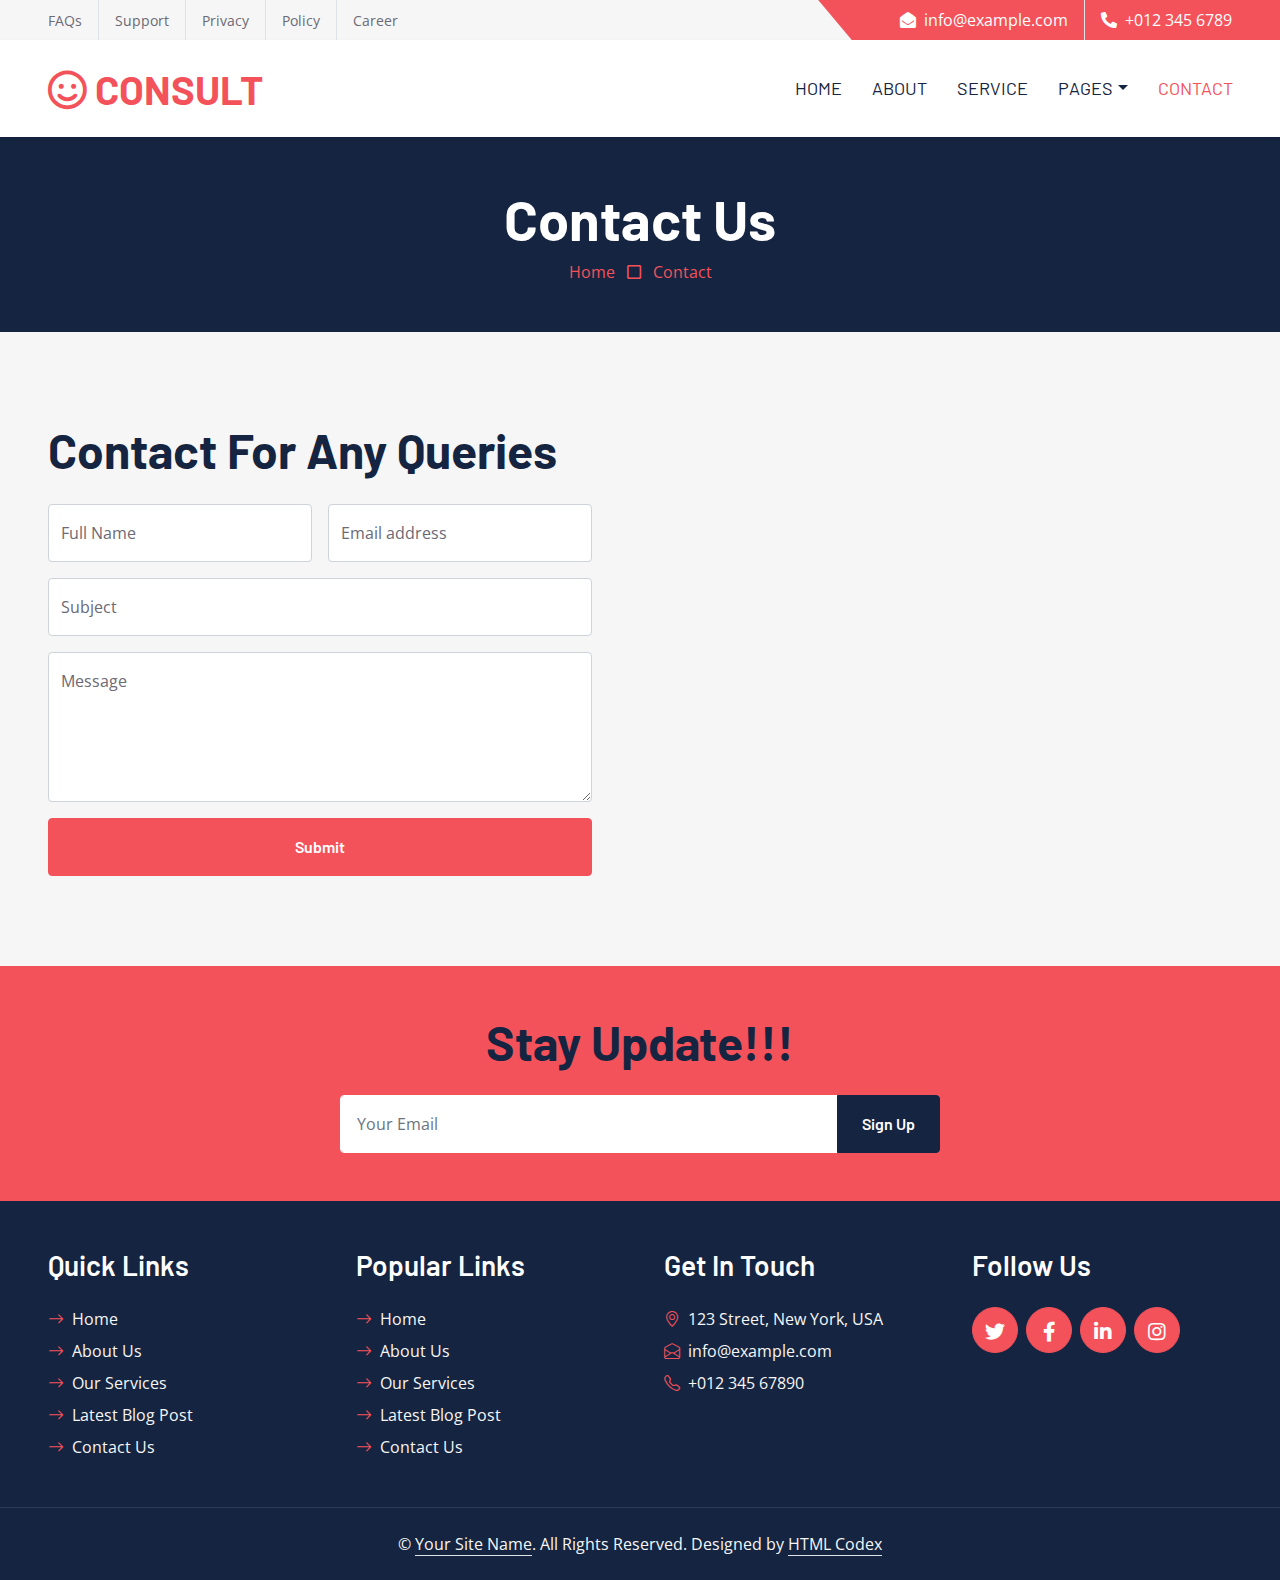
<file: contact.html>
<!DOCTYPE html>
<html lang="en">

<head>
    <meta charset="utf-8">
    <title>CONSULT - Consultancy Website Template</title>
    <meta content="width=device-width, initial-scale=1.0" name="viewport">
    <meta content="Free HTML Templates" name="keywords">
    <meta content="Free HTML Templates" name="description">

    <!-- Favicon -->
    <link href="img/favicon.ico" rel="icon">

    <!-- Google Web Fonts -->
    <link rel="preconnect" href="https://fonts.googleapis.com">
    <link rel="preconnect" href="https://fonts.gstatic.com" crossorigin>
    <link href="https://fonts.googleapis.com/css2?family=Barlow:wght@500;600;700&family=Open+Sans:wght@400;600&display=swap" rel="stylesheet"> 

    <!-- Icon Font Stylesheet -->
    <link href="https://cdnjs.cloudflare.com/ajax/libs/font-awesome/5.10.0/css/all.min.css" rel="stylesheet">
    <link href="https://cdn.jsdelivr.net/npm/bootstrap-icons@1.4.1/font/bootstrap-icons.css" rel="stylesheet">

    <!-- Libraries Stylesheet -->
    <link href="lib/owlcarousel/assets/owl.carousel.min.css" rel="stylesheet">

    <!-- Customized Bootstrap Stylesheet -->
    <link href="css/bootstrap.min.css" rel="stylesheet">

    <!-- Template Stylesheet -->
    <link href="css/style.css" rel="stylesheet">
</head>

<div>
    <!-- Topbar Start -->
    <div class="container-fluid bg-secondary ps-5 pe-0 d-none d-lg-block">
        <div class="row gx-0">
            <div class="col-md-6 text-center text-lg-start mb-2 mb-lg-0">
                <div class="d-inline-flex align-items-center">
                    <a class="text-body py-2 pe-3 border-end" href=""><small>FAQs</small></a>
                    <a class="text-body py-2 px-3 border-end" href=""><small>Support</small></a>
                    <a class="text-body py-2 px-3 border-end" href=""><small>Privacy</small></a>
                    <a class="text-body py-2 px-3 border-end" href=""><small>Policy</small></a>
                    <a class="text-body py-2 ps-3" href=""><small>Career</small></a>
                </div>
            </div>
            <div class="col-md-6 text-center text-lg-end">
                <div class="position-relative d-inline-flex align-items-center bg-primary text-white top-shape px-5">
                    <div class="me-3 pe-3 border-end py-2">
                        <p class="m-0"><i class="fa fa-envelope-open me-2"></i>info@example.com</p>
                    </div>
                    <div class="py-2">
                        <p class="m-0"><i class="fa fa-phone-alt me-2"></i>+012 345 6789</p>
                    </div>
                </div>
            </div>
        </div>
    </div>
    <!-- Topbar End -->


    <!-- Navbar Start -->
    <nav class="navbar navbar-expand-lg bg-white navbar-light shadow-sm px-5 py-3 py-lg-0">
        <a href="index.html" class="navbar-brand p-0">
            <h1 class="m-0 text-uppercase text-primary"><i class="far fa-smile text-primary me-2"></i>consult</h1>
        </a>
        <button class="navbar-toggler" type="button" data-bs-toggle="collapse" data-bs-target="#navbarCollapse">
            <span class="navbar-toggler-icon"></span>
        </button>
        <div class="collapse navbar-collapse" id="navbarCollapse">
            <div class="navbar-nav ms-auto py-0 me-n3">
                <a href="index.html" class="nav-item nav-link">Home</a>
                <a href="about.html" class="nav-item nav-link">About</a>
                <a href="service.html" class="nav-item nav-link">Service</a>
                <div class="nav-item dropdown">
                    <a href="#" class="nav-link dropdown-toggle" data-bs-toggle="dropdown">Pages</a>
                    <div class="dropdown-menu m-0">
                        <a href="blog.html" class="dropdown-item">Blog Grid</a>
                        <a href="detail.html" class="dropdown-item">Blog Detail</a>
                        <a href="feature.html" class="dropdown-item">Features</a>
                        <a href="quote.html" class="dropdown-item">Quote Form</a>
                        <a href="team.html" class="dropdown-item">The Team</a>
                        <a href="testimonial.html" class="dropdown-item">Testimonial</a>
                    </div>
                </div>
                <a href="contact.html" class="nav-item nav-link active">Contact</a>
            </div>
        </div>
    </nav>
    <!-- Navbar End -->


    <!-- Page Header Start -->
    <div class="container-fluid bg-dark p-5">
        <div class="row">
            <div class="col-12 text-center">
                <h1 class="display-4 text-white">Contact Us</h1>
                <a href="">Home</a>
                <i class="far fa-square text-primary px-2"></i>
                <a href="">Contact</a>
            </div>
        </div>
    </div>
    <!-- Page Header End -->


    <!-- Contact Start -->
    <div class="container-fluid bg-secondary px-0">
        <div class="row g-0">
            <div class="col-lg-6 py-6 px-5">
                <h1 class="display-5 mb-4">Contact For Any Queries</h1>
                <form>
                    <div class="row g-3">
                        <div class="col-6">
                            <div class="form-floating">
                                <input type="text" class="form-control" id="form-floating-1" placeholder="John Doe">
                                <label for="form-floating-1">Full Name</label>
                            </div>
                        </div>
                        <div class="col-6">
                            <div class="form-floating">
                                <input type="email" class="form-control" id="form-floating-2" placeholder="name@example.com">
                                <label for="form-floating-2">Email address</label>
                            </div>
                        </div>
                        <div class="col-12">
                            <div class="form-floating">
                                <input type="text" class="form-control" id="form-floating-3" placeholder="Subject">
                                <label for="form-floating-3">Subject</label>
                            </div>
                        </div>
                        <div class="col-12">
                            <div class="form-floating">
                                <textarea class="form-control" placeholder="Message" id="form-floating-4" style="height: 150px"></textarea>
                                <label for="form-floating-4">Message</label>
                              </div>
                        </div>
                        <div class="col-12">
                            <button class="btn btn-primary w-100 py-3" type="submit">Submit</button>
                        </div>
                    </div>
                </form>
            </div>
            <div class="col-lg-6" style="min-height: 400px;">
                <div class="position-relative h-100">
                    <iframe class="position-relative w-100 h-100"
                        src="https://www.google.com/maps/embed?pb=!1m18!1m12!1m3!1d3001156.4288297426!2d-78.01371936852176!3d42.72876761954724!2m3!1f0!2f0!3f0!3m2!1i1024!2i768!4f13.1!3m3!1m2!1s0x4ccc4bf0f123a5a9%3A0xddcfc6c1de189567!2sNew%20York%2C%20USA!5e0!3m2!1sen!2sbd!4v1603794290143!5m2!1sen!2sbd"
                        frameborder="0" style="border:0;" allowfullscreen="" aria-hidden="false" tabindex="0"></iframe>
                </div>
            </div>
        </div>
    </div>
    <!-- Contact End -->


    <!-- Footer Start -->
    <div class="container-fluid bg-primary text-secondary p-5">
        <div class="row g-5">
            <div class="col-12 text-center">
                <h1 class="display-5 mb-4">Stay Update!!!</h1>
                <form class="mx-auto" style="max-width: 600px;">
                    <div class="input-group">
                        <input type="text" class="form-control border-white p-3" placeholder="Your Email">
                        <button class="btn btn-dark px-4">Sign Up</button>
                    </div>
                </form>
            </div>
        </div>
    </div>
    <div class="container-fluid bg-dark text-secondary p-5">
        <div class="row g-5">
            <div class="col-lg-3 col-md-6">
                <h3 class="text-white mb-4">Quick Links</h3>
                <div class="d-flex flex-column justify-content-start">
                    <a class="text-secondary mb-2" href="#"><i class="bi bi-arrow-right text-primary me-2"></i>Home</a>
                    <a class="text-secondary mb-2" href="#"><i class="bi bi-arrow-right text-primary me-2"></i>About Us</a>
                    <a class="text-secondary mb-2" href="#"><i class="bi bi-arrow-right text-primary me-2"></i>Our Services</a>
                    <a class="text-secondary mb-2" href="#"><i class="bi bi-arrow-right text-primary me-2"></i>Latest Blog Post</a>
                    <a class="text-secondary" href="#"><i class="bi bi-arrow-right text-primary me-2"></i>Contact Us</a>
                </div>
            </div>
            <div class="col-lg-3 col-md-6">
                <h3 class="text-white mb-4">Popular Links</h3>
                <div class="d-flex flex-column justify-content-start">
                    <a class="text-secondary mb-2" href="#"><i class="bi bi-arrow-right text-primary me-2"></i>Home</a>
                    <a class="text-secondary mb-2" href="#"><i class="bi bi-arrow-right text-primary me-2"></i>About Us</a>
                    <a class="text-secondary mb-2" href="#"><i class="bi bi-arrow-right text-primary me-2"></i>Our Services</a>
                    <a class="text-secondary mb-2" href="#"><i class="bi bi-arrow-right text-primary me-2"></i>Latest Blog Post</a>
                    <a class="text-secondary" href="#"><i class="bi bi-arrow-right text-primary me-2"></i>Contact Us</a>
                </div>
            </div>
            <div class="col-lg-3 col-md-6">
                <h3 class="text-white mb-4">Get In Touch</h3>
                <p class="mb-2"><i class="bi bi-geo-alt text-primary me-2"></i>123 Street, New York, USA</p>
                <p class="mb-2"><i class="bi bi-envelope-open text-primary me-2"></i>info@example.com</p>
                <p class="mb-0"><i class="bi bi-telephone text-primary me-2"></i>+012 345 67890</p>
            </div>
            <div class="col-lg-3 col-md-6">
                <h3 class="text-white mb-4">Follow Us</h3>
                <div class="d-flex">
                    <a class="btn btn-lg btn-primary btn-lg-square rounded-circle me-2" href="#"><i class="fab fa-twitter fw-normal"></i></a>
                    <a class="btn btn-lg btn-primary btn-lg-square rounded-circle me-2" href="#"><i class="fab fa-facebook-f fw-normal"></i></a>
                    <a class="btn btn-lg btn-primary btn-lg-square rounded-circle me-2" href="#"><i class="fab fa-linkedin-in fw-normal"></i></a>
                    <a class="btn btn-lg btn-primary btn-lg-square rounded-circle" href="#"><i class="fab fa-instagram fw-normal"></i></a>
                </div>
            </div>
        </div>
    </div>
    <div class="container-fluid bg-dark text-secondary text-center border-top py-4 px-5" style="border-color: rgba(256, 256, 256, .1) !important;">
        <p class="m-0">&copy; <a class="text-secondary border-bottom" href="#">Your Site Name</a>. All Rights Reserved. Designed by <a class="text-secondary border-bottom" href="https://htmlcodex.com">HTML Codex</a></p>
    </div>
    <!-- Footer End -->


    <!-- Back to Top -->
    <a href="#" class="btn btn-lg btn-primary btn-lg-square rounded-circle back-to-top"><i class="bi bi-arrow-up"></i></a>


    <!-- JavaScript Libraries -->
    <script src="https://code.jquery.com/jquery-3.4.1.min.js"></script>
    <script src="https://cdn.jsdelivr.net/npm/bootstrap@5.0.0/dist/js/bootstrap.bundle.min.js"></script>
    <script src="lib/easing/easing.min.js"></script>
    <script src="lib/waypoints/waypoints.min.js"></script>
    <script src="lib/owlcarousel/owl.carousel.min.js"></script>

    <!-- Template Javascript -->
    <script src="js/main.js"></script>
</body>

</html>
</file>
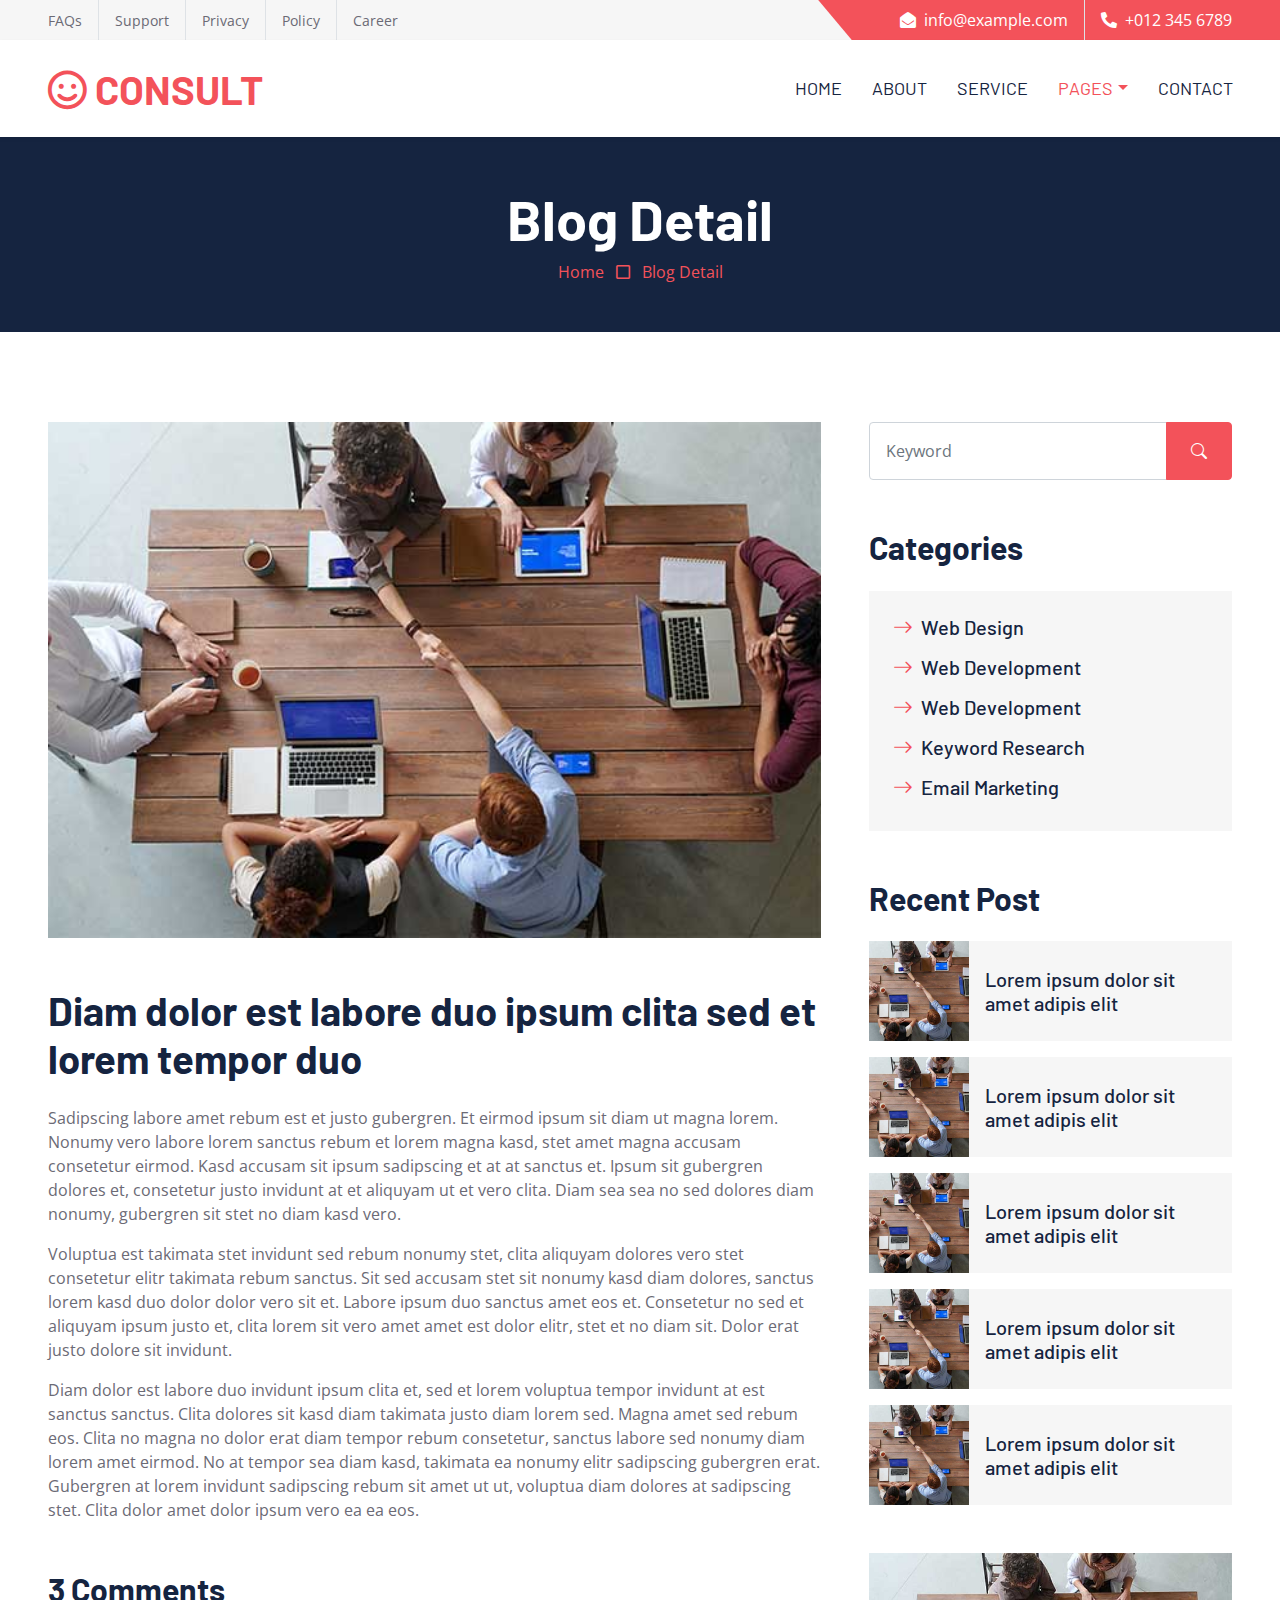
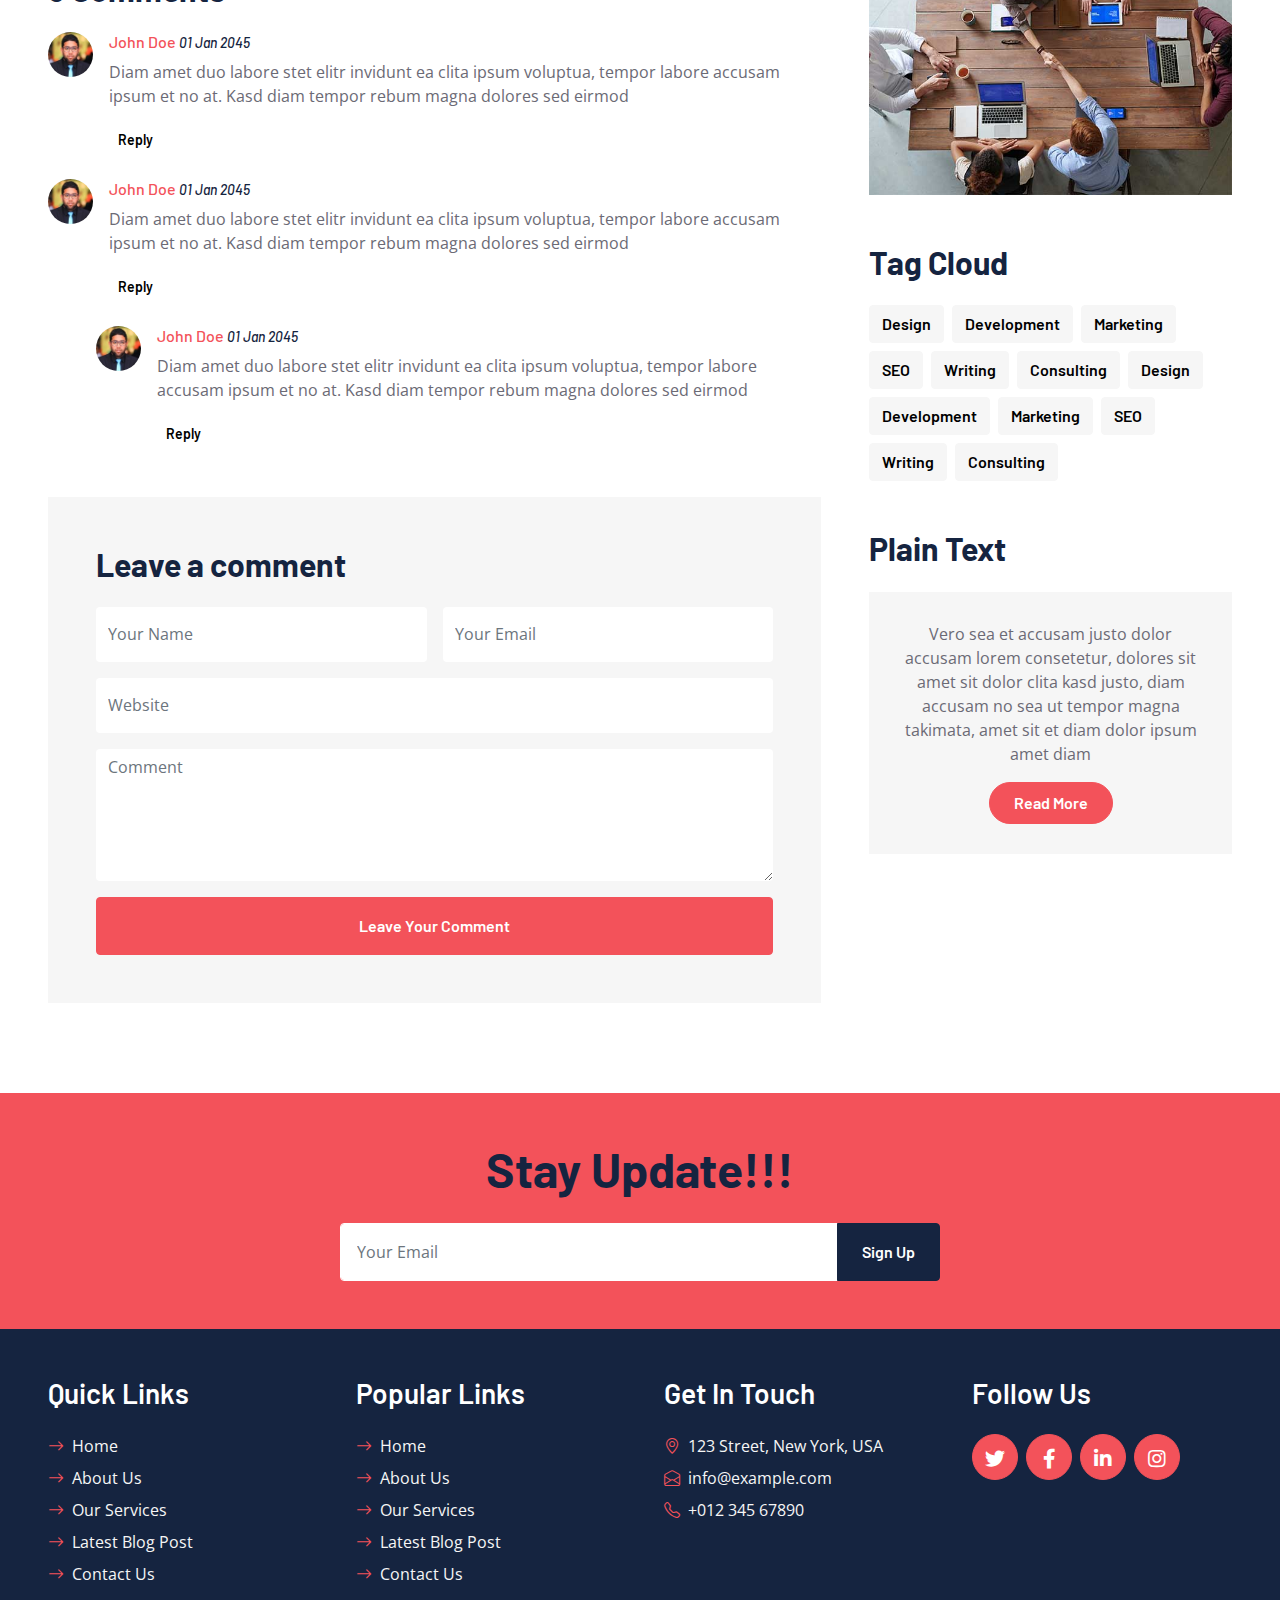
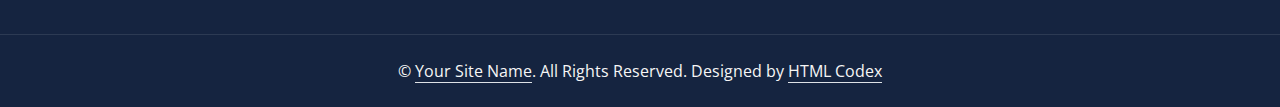
<file: detail.html>
<!DOCTYPE html>
<html lang="en">

<head>
    <meta charset="utf-8">
    <title>CONSULT - Consultancy Website Template</title>
    <meta content="width=device-width, initial-scale=1.0" name="viewport">
    <meta content="Free HTML Templates" name="keywords">
    <meta content="Free HTML Templates" name="description">

    <!-- Favicon -->
    <link href="img/favicon.ico" rel="icon">

    <!-- Google Web Fonts -->
    <link rel="preconnect" href="https://fonts.googleapis.com">
    <link rel="preconnect" href="https://fonts.gstatic.com" crossorigin>
    <link href="https://fonts.googleapis.com/css2?family=Barlow:wght@500;600;700&family=Open+Sans:wght@400;600&display=swap" rel="stylesheet"> 

    <!-- Icon Font Stylesheet -->
    <link href="https://cdnjs.cloudflare.com/ajax/libs/font-awesome/5.10.0/css/all.min.css" rel="stylesheet">
    <link href="https://cdn.jsdelivr.net/npm/bootstrap-icons@1.4.1/font/bootstrap-icons.css" rel="stylesheet">

    <!-- Libraries Stylesheet -->
    <link href="lib/owlcarousel/assets/owl.carousel.min.css" rel="stylesheet">

    <!-- Customized Bootstrap Stylesheet -->
    <link href="css/bootstrap.min.css" rel="stylesheet">

    <!-- Template Stylesheet -->
    <link href="css/style.css" rel="stylesheet">
</head>

<div>
    <!-- Topbar Start -->
    <div class="container-fluid bg-secondary ps-5 pe-0 d-none d-lg-block">
        <div class="row gx-0">
            <div class="col-md-6 text-center text-lg-start mb-2 mb-lg-0">
                <div class="d-inline-flex align-items-center">
                    <a class="text-body py-2 pe-3 border-end" href=""><small>FAQs</small></a>
                    <a class="text-body py-2 px-3 border-end" href=""><small>Support</small></a>
                    <a class="text-body py-2 px-3 border-end" href=""><small>Privacy</small></a>
                    <a class="text-body py-2 px-3 border-end" href=""><small>Policy</small></a>
                    <a class="text-body py-2 ps-3" href=""><small>Career</small></a>
                </div>
            </div>
            <div class="col-md-6 text-center text-lg-end">
                <div class="position-relative d-inline-flex align-items-center bg-primary text-white top-shape px-5">
                    <div class="me-3 pe-3 border-end py-2">
                        <p class="m-0"><i class="fa fa-envelope-open me-2"></i>info@example.com</p>
                    </div>
                    <div class="py-2">
                        <p class="m-0"><i class="fa fa-phone-alt me-2"></i>+012 345 6789</p>
                    </div>
                </div>
            </div>
        </div>
    </div>
    <!-- Topbar End -->


    <!-- Navbar Start -->
    <nav class="navbar navbar-expand-lg bg-white navbar-light shadow-sm px-5 py-3 py-lg-0">
        <a href="index.html" class="navbar-brand p-0">
            <h1 class="m-0 text-uppercase text-primary"><i class="far fa-smile text-primary me-2"></i>consult</h1>
        </a>
        <button class="navbar-toggler" type="button" data-bs-toggle="collapse" data-bs-target="#navbarCollapse">
            <span class="navbar-toggler-icon"></span>
        </button>
        <div class="collapse navbar-collapse" id="navbarCollapse">
            <div class="navbar-nav ms-auto py-0 me-n3">
                <a href="index.html" class="nav-item nav-link">Home</a>
                <a href="about.html" class="nav-item nav-link">About</a>
                <a href="service.html" class="nav-item nav-link">Service</a>
                <div class="nav-item dropdown">
                    <a href="#" class="nav-link dropdown-toggle active" data-bs-toggle="dropdown">Pages</a>
                    <div class="dropdown-menu m-0">
                        <a href="blog.html" class="dropdown-item">Blog Grid</a>
                        <a href="detail.html" class="dropdown-item active">Blog Detail</a>
                        <a href="feature.html" class="dropdown-item">Features</a>
                        <a href="quote.html" class="dropdown-item">Quote Form</a>
                        <a href="team.html" class="dropdown-item">The Team</a>
                        <a href="testimonial.html" class="dropdown-item">Testimonial</a>
                    </div>
                </div>
                <a href="contact.html" class="nav-item nav-link">Contact</a>
            </div>
        </div>
    </nav>
    <!-- Navbar End -->


    <!-- Page Header Start -->
    <div class="container-fluid bg-dark p-5">
        <div class="row">
            <div class="col-12 text-center">
                <h1 class="display-4 text-white">Blog Detail</h1>
                <a href="">Home</a>
                <i class="far fa-square text-primary px-2"></i>
                <a href="">Blog Detail</a>
            </div>
        </div>
    </div>
    <!-- Page Header End -->


    <!-- Blog Start -->
    <div class="container-fluid py-6 px-5">
        <div class="row g-5">
            <div class="col-lg-8">
                <!-- Blog Detail Start -->
                <div class="mb-5">
                    <img class="img-fluid w-100 mb-5" src="img/blog-1.jpg" alt="">
                    <h1 class="mb-4">Diam dolor est labore duo ipsum clita sed et lorem tempor duo</h1>
                    <p>Sadipscing labore amet rebum est et justo gubergren. Et eirmod ipsum sit diam ut
                        magna lorem. Nonumy vero labore lorem sanctus rebum et lorem magna kasd, stet
                        amet magna accusam consetetur eirmod. Kasd accusam sit ipsum sadipscing et at at
                        sanctus et. Ipsum sit gubergren dolores et, consetetur justo invidunt at et
                        aliquyam ut et vero clita. Diam sea sea no sed dolores diam nonumy, gubergren
                        sit stet no diam kasd vero.</p>
                    <p>Voluptua est takimata stet invidunt sed rebum nonumy stet, clita aliquyam dolores
                        vero stet consetetur elitr takimata rebum sanctus. Sit sed accusam stet sit
                        nonumy kasd diam dolores, sanctus lorem kasd duo dolor dolor vero sit et. Labore
                        ipsum duo sanctus amet eos et. Consetetur no sed et aliquyam ipsum justo et,
                        clita lorem sit vero amet amet est dolor elitr, stet et no diam sit. Dolor erat
                        justo dolore sit invidunt.</p>
                    <p>Diam dolor est labore duo invidunt ipsum clita et, sed et lorem voluptua tempor
                        invidunt at est sanctus sanctus. Clita dolores sit kasd diam takimata justo diam
                        lorem sed. Magna amet sed rebum eos. Clita no magna no dolor erat diam tempor
                        rebum consetetur, sanctus labore sed nonumy diam lorem amet eirmod. No at tempor
                        sea diam kasd, takimata ea nonumy elitr sadipscing gubergren erat. Gubergren at
                        lorem invidunt sadipscing rebum sit amet ut ut, voluptua diam dolores at
                        sadipscing stet. Clita dolor amet dolor ipsum vero ea ea eos.</p>
                </div>
                <!-- Blog Detail End -->

                <!-- Comment List Start -->
                <div class="mb-5">
                    <h2 class="mb-4">3 Comments</h2>
                    <div class="d-flex mb-4">
                        <img src="img/user.jpg" class="img-fluid rounded-circle" style="width: 45px; height: 45px;">
                        <div class="ps-3">
                            <h6><a href="">John Doe</a> <small><i>01 Jan 2045</i></small></h6>
                            <p>Diam amet duo labore stet elitr invidunt ea clita ipsum voluptua, tempor labore
                                accusam ipsum et no at. Kasd diam tempor rebum magna dolores sed eirmod</p>
                            <button class="btn btn-sm btn-light">Reply</button>
                        </div>
                    </div>
                    <div class="d-flex mb-4">
                        <img src="img/user.jpg" class="img-fluid rounded-circle" style="width: 45px; height: 45px;">
                        <div class="ps-3">
                            <h6><a href="">John Doe</a> <small><i>01 Jan 2045</i></small></h6>
                            <p>Diam amet duo labore stet elitr invidunt ea clita ipsum voluptua, tempor labore
                                accusam ipsum et no at. Kasd diam tempor rebum magna dolores sed eirmod</p>
                            <button class="btn btn-sm btn-light">Reply</button>
                        </div>
                    </div>
                    <div class="d-flex ms-5 mb-4">
                        <img src="img/user.jpg" class="img-fluid rounded-circle" style="width: 45px; height: 45px;">
                        <div class="ps-3">
                            <h6><a href="">John Doe</a> <small><i>01 Jan 2045</i></small></h6>
                            <p>Diam amet duo labore stet elitr invidunt ea clita ipsum voluptua, tempor labore
                                accusam ipsum et no at. Kasd diam tempor rebum magna dolores sed eirmod</p>
                            <button class="btn btn-sm btn-light">Reply</button>
                        </div>
                    </div>
                </div>
                <!-- Comment List End -->

                <!-- Comment Form Start -->
                <div class="bg-secondary p-5">
                    <h2 class="mb-4">Leave a comment</h2>
                    <form>
                        <div class="row g-3">
                            <div class="col-12 col-sm-6">
                                <input type="text" class="form-control bg-white border-0" placeholder="Your Name" style="height: 55px;">
                            </div>
                            <div class="col-12 col-sm-6">
                                <input type="email" class="form-control bg-white border-0" placeholder="Your Email" style="height: 55px;">
                            </div>
                            <div class="col-12">
                                <input type="text" class="form-control bg-white border-0" placeholder="Website" style="height: 55px;">
                            </div>
                            <div class="col-12">
                                <textarea class="form-control bg-white border-0" rows="5" placeholder="Comment"></textarea>
                            </div>
                            <div class="col-12">
                                <button class="btn btn-primary w-100 py-3" type="submit">Leave Your Comment</button>
                            </div>
                        </div>
                    </form>
                </div>
                <!-- Comment Form End -->
            </div>

            <!-- Sidebar Start -->
            <div class="col-lg-4">
                <!-- Search Form Start -->
                <div class="mb-5">
                    <div class="input-group">
                        <input type="text" class="form-control p-3" placeholder="Keyword">
                        <button class="btn btn-primary px-4"><i class="bi bi-search"></i></button>
                    </div>
                </div>
                <!-- Search Form End -->

                <!-- Category Start -->
                <div class="mb-5">
                    <h2 class="mb-4">Categories</h2>
                    <div class="d-flex flex-column justify-content-start bg-secondary p-4">
                        <a class="h5 mb-3" href="#"><i class="bi bi-arrow-right text-primary me-2"></i>Web Design</a>
                        <a class="h5 mb-3" href="#"><i class="bi bi-arrow-right text-primary me-2"></i>Web Development</a>
                        <a class="h5 mb-3" href="#"><i class="bi bi-arrow-right text-primary me-2"></i>Web Development</a>
                        <a class="h5 mb-3" href="#"><i class="bi bi-arrow-right text-primary me-2"></i>Keyword Research</a>
                        <a class="h5" href="#"><i class="bi bi-arrow-right text-primary me-2"></i>Email Marketing</a>
                    </div>
                </div>
                <!-- Category End -->

                <!-- Recent Post Start -->
                <div class="mb-5">
                    <h2 class="mb-4">Recent Post</h2>
                    <div class="d-flex mb-3">
                        <img class="img-fluid" src="img/blog-1.jpg" style="width: 100px; height: 100px; object-fit: cover;" alt="">
                        <a href="" class="h5 d-flex align-items-center bg-secondary px-3 mb-0">Lorem ipsum dolor sit amet adipis elit
                        </a>
                    </div>
                    <div class="d-flex mb-3">
                        <img class="img-fluid" src="img/blog-1.jpg" style="width: 100px; height: 100px; object-fit: cover;" alt="">
                        <a href="" class="h5 d-flex align-items-center bg-secondary px-3 mb-0">Lorem ipsum dolor sit amet adipis elit
                        </a>
                    </div>
                    <div class="d-flex mb-3">
                        <img class="img-fluid" src="img/blog-1.jpg" style="width: 100px; height: 100px; object-fit: cover;" alt="">
                        <a href="" class="h5 d-flex align-items-center bg-secondary px-3 mb-0">Lorem ipsum dolor sit amet adipis elit
                        </a>
                    </div>
                    <div class="d-flex mb-3">
                        <img class="img-fluid" src="img/blog-1.jpg" style="width: 100px; height: 100px; object-fit: cover;" alt="">
                        <a href="" class="h5 d-flex align-items-center bg-secondary px-3 mb-0">Lorem ipsum dolor sit amet adipis elit
                        </a>
                    </div>
                    <div class="d-flex">
                        <img class="img-fluid" src="img/blog-1.jpg" style="width: 100px; height: 100px; object-fit: cover;" alt="">
                        <a href="" class="h5 d-flex align-items-center bg-secondary px-3 mb-0">Lorem ipsum dolor sit amet adipis elit
                        </a>
                    </div>
                </div>
                <!-- Recent Post End -->

                <!-- Image Start -->
                <div class="mb-5">
                    <img src="img/blog-1.jpg" alt="" class="img-fluid">
                </div>
                <!-- Image End -->

                <!-- Tags Start -->
                <div class="mb-5">
                    <h2 class="mb-4">Tag Cloud</h2>
                    <div class="d-flex flex-wrap m-n1">
                        <a href="" class="btn btn-secondary m-1">Design</a>
                        <a href="" class="btn btn-secondary m-1">Development</a>
                        <a href="" class="btn btn-secondary m-1">Marketing</a>
                        <a href="" class="btn btn-secondary m-1">SEO</a>
                        <a href="" class="btn btn-secondary m-1">Writing</a>
                        <a href="" class="btn btn-secondary m-1">Consulting</a>
                        <a href="" class="btn btn-secondary m-1">Design</a>
                        <a href="" class="btn btn-secondary m-1">Development</a>
                        <a href="" class="btn btn-secondary m-1">Marketing</a>
                        <a href="" class="btn btn-secondary m-1">SEO</a>
                        <a href="" class="btn btn-secondary m-1">Writing</a>
                        <a href="" class="btn btn-secondary m-1">Consulting</a>
                    </div>
                </div>
                <!-- Tags End -->

                <!-- Plain Text Start -->
                <div>
                    <h2 class="mb-4">Plain Text</h2>
                    <div class="bg-secondary text-center" style="padding: 30px;">
                        <p>Vero sea et accusam justo dolor accusam lorem consetetur, dolores sit amet sit dolor clita kasd justo, diam accusam no sea ut tempor magna takimata, amet sit et diam dolor ipsum amet diam</p>
                        <a href="" class="btn btn-primary rounded-pill py-2 px-4">Read More</a>
                    </div>
                </div>
                <!-- Plain Text End -->
            </div>
            <!-- Sidebar End -->
        </div>
    </div>
    <!-- Blog End -->


    <!-- Footer Start -->
    <div class="container-fluid bg-primary text-secondary p-5">
        <div class="row g-5">
            <div class="col-12 text-center">
                <h1 class="display-5 mb-4">Stay Update!!!</h1>
                <form class="mx-auto" style="max-width: 600px;">
                    <div class="input-group">
                        <input type="text" class="form-control border-white p-3" placeholder="Your Email">
                        <button class="btn btn-dark px-4">Sign Up</button>
                    </div>
                </form>
            </div>
        </div>
    </div>
    <div class="container-fluid bg-dark text-secondary p-5">
        <div class="row g-5">
            <div class="col-lg-3 col-md-6">
                <h3 class="text-white mb-4">Quick Links</h3>
                <div class="d-flex flex-column justify-content-start">
                    <a class="text-secondary mb-2" href="#"><i class="bi bi-arrow-right text-primary me-2"></i>Home</a>
                    <a class="text-secondary mb-2" href="#"><i class="bi bi-arrow-right text-primary me-2"></i>About Us</a>
                    <a class="text-secondary mb-2" href="#"><i class="bi bi-arrow-right text-primary me-2"></i>Our Services</a>
                    <a class="text-secondary mb-2" href="#"><i class="bi bi-arrow-right text-primary me-2"></i>Latest Blog Post</a>
                    <a class="text-secondary" href="#"><i class="bi bi-arrow-right text-primary me-2"></i>Contact Us</a>
                </div>
            </div>
            <div class="col-lg-3 col-md-6">
                <h3 class="text-white mb-4">Popular Links</h3>
                <div class="d-flex flex-column justify-content-start">
                    <a class="text-secondary mb-2" href="#"><i class="bi bi-arrow-right text-primary me-2"></i>Home</a>
                    <a class="text-secondary mb-2" href="#"><i class="bi bi-arrow-right text-primary me-2"></i>About Us</a>
                    <a class="text-secondary mb-2" href="#"><i class="bi bi-arrow-right text-primary me-2"></i>Our Services</a>
                    <a class="text-secondary mb-2" href="#"><i class="bi bi-arrow-right text-primary me-2"></i>Latest Blog Post</a>
                    <a class="text-secondary" href="#"><i class="bi bi-arrow-right text-primary me-2"></i>Contact Us</a>
                </div>
            </div>
            <div class="col-lg-3 col-md-6">
                <h3 class="text-white mb-4">Get In Touch</h3>
                <p class="mb-2"><i class="bi bi-geo-alt text-primary me-2"></i>123 Street, New York, USA</p>
                <p class="mb-2"><i class="bi bi-envelope-open text-primary me-2"></i>info@example.com</p>
                <p class="mb-0"><i class="bi bi-telephone text-primary me-2"></i>+012 345 67890</p>
            </div>
            <div class="col-lg-3 col-md-6">
                <h3 class="text-white mb-4">Follow Us</h3>
                <div class="d-flex">
                    <a class="btn btn-lg btn-primary btn-lg-square rounded-circle me-2" href="#"><i class="fab fa-twitter fw-normal"></i></a>
                    <a class="btn btn-lg btn-primary btn-lg-square rounded-circle me-2" href="#"><i class="fab fa-facebook-f fw-normal"></i></a>
                    <a class="btn btn-lg btn-primary btn-lg-square rounded-circle me-2" href="#"><i class="fab fa-linkedin-in fw-normal"></i></a>
                    <a class="btn btn-lg btn-primary btn-lg-square rounded-circle" href="#"><i class="fab fa-instagram fw-normal"></i></a>
                </div>
            </div>
        </div>
    </div>
    <div class="container-fluid bg-dark text-secondary text-center border-top py-4 px-5" style="border-color: rgba(256, 256, 256, .1) !important;">
        <p class="m-0">&copy; <a class="text-secondary border-bottom" href="#">Your Site Name</a>. All Rights Reserved. Designed by <a class="text-secondary border-bottom" href="https://htmlcodex.com">HTML Codex</a></p>
    </div>
    <!-- Footer End -->


    <!-- Back to Top -->
    <a href="#" class="btn btn-lg btn-primary btn-lg-square rounded-circle back-to-top"><i class="bi bi-arrow-up"></i></a>


    <!-- JavaScript Libraries -->
    <script src="https://code.jquery.com/jquery-3.4.1.min.js"></script>
    <script src="https://cdn.jsdelivr.net/npm/bootstrap@5.0.0/dist/js/bootstrap.bundle.min.js"></script>
    <script src="lib/easing/easing.min.js"></script>
    <script src="lib/waypoints/waypoints.min.js"></script>
    <script src="lib/owlcarousel/owl.carousel.min.js"></script>

    <!-- Template Javascript -->
    <script src="js/main.js"></script>
</body>

</html>
</file>
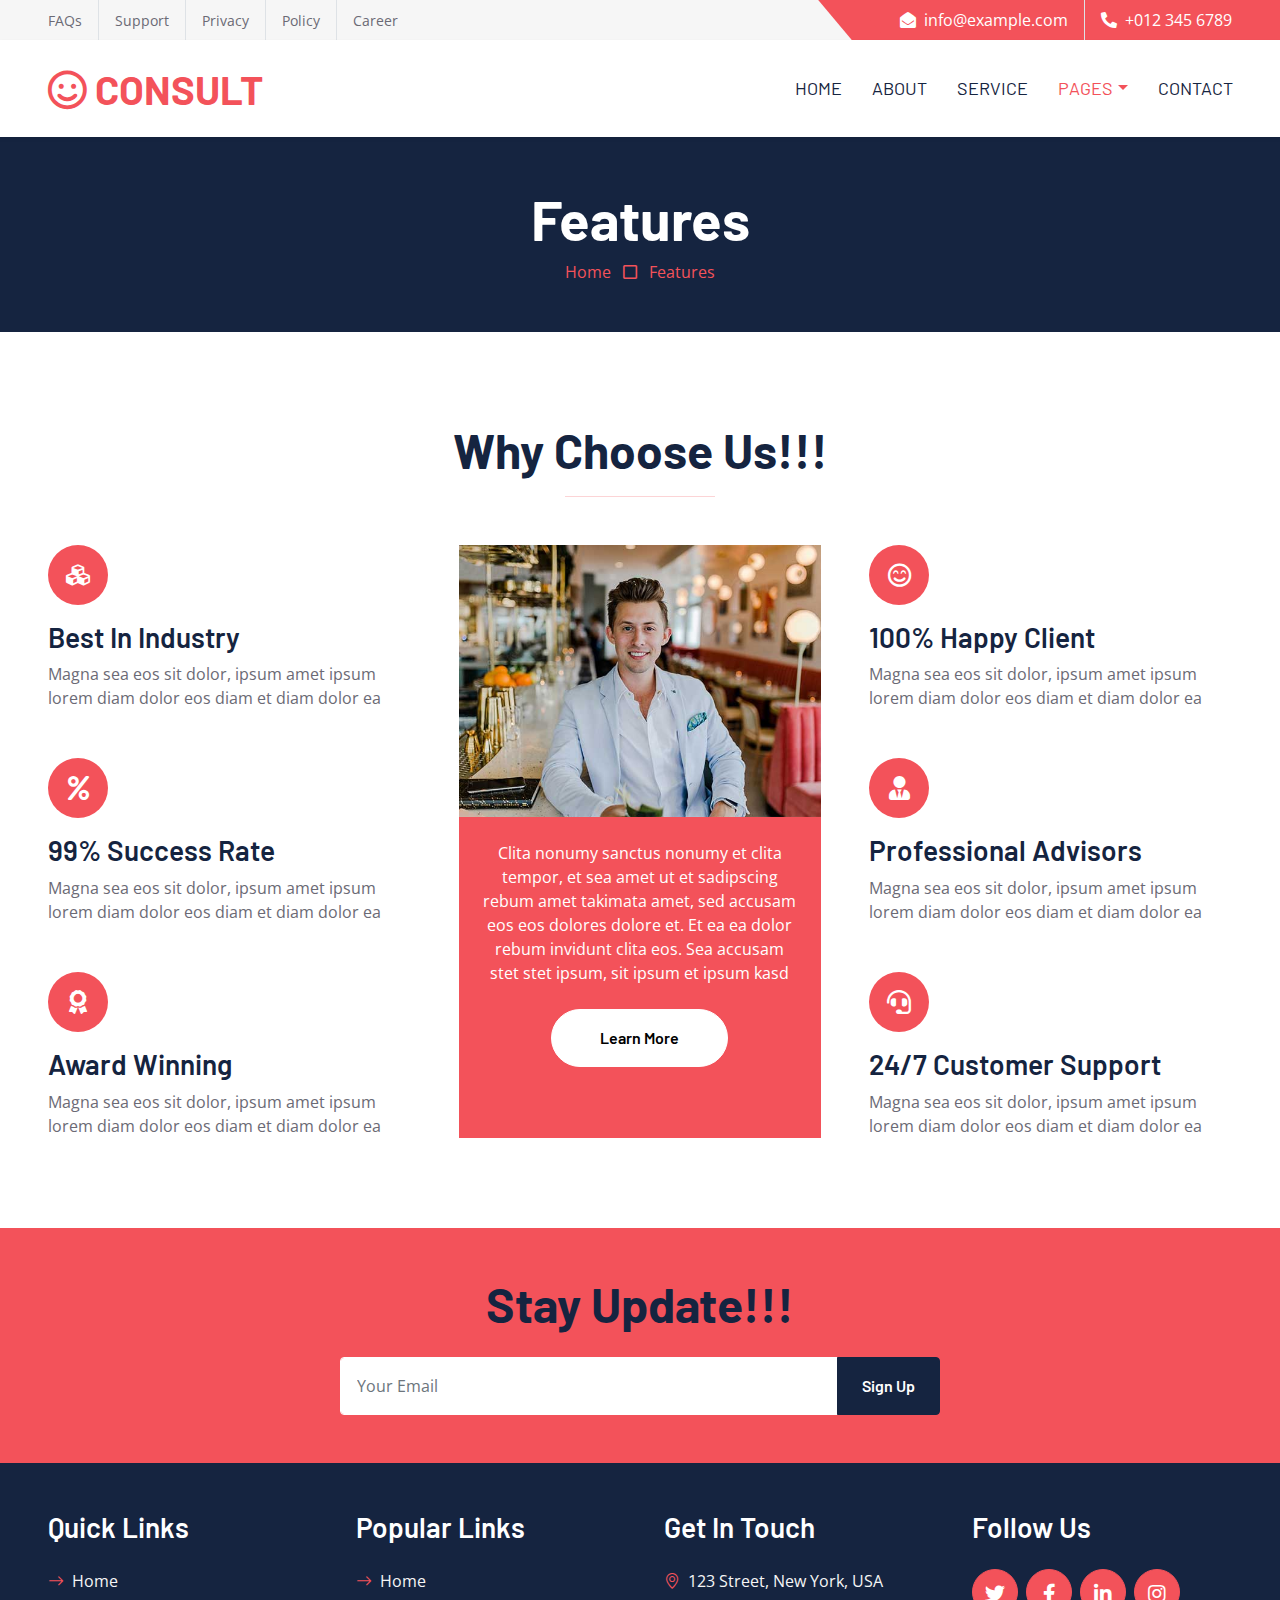
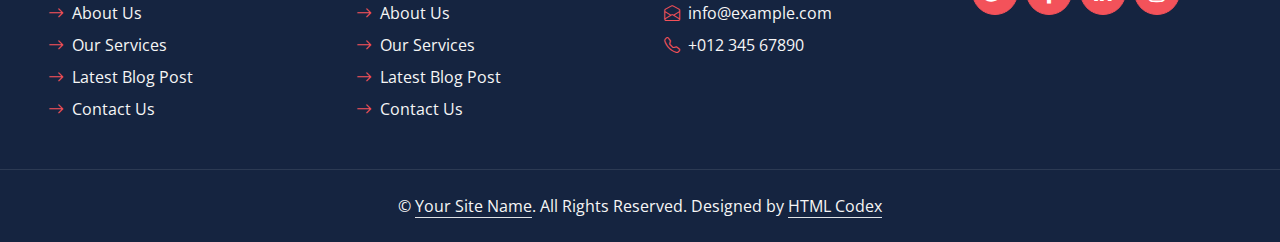
<file: feature.html>
<!DOCTYPE html>
<html lang="en">

<head>
    <meta charset="utf-8">
    <title>CONSULT - Consultancy Website Template</title>
    <meta content="width=device-width, initial-scale=1.0" name="viewport">
    <meta content="Free HTML Templates" name="keywords">
    <meta content="Free HTML Templates" name="description">

    <!-- Favicon -->
    <link href="img/favicon.ico" rel="icon">

    <!-- Google Web Fonts -->
    <link rel="preconnect" href="https://fonts.googleapis.com">
    <link rel="preconnect" href="https://fonts.gstatic.com" crossorigin>
    <link href="https://fonts.googleapis.com/css2?family=Barlow:wght@500;600;700&family=Open+Sans:wght@400;600&display=swap" rel="stylesheet"> 

    <!-- Icon Font Stylesheet -->
    <link href="https://cdnjs.cloudflare.com/ajax/libs/font-awesome/5.10.0/css/all.min.css" rel="stylesheet">
    <link href="https://cdn.jsdelivr.net/npm/bootstrap-icons@1.4.1/font/bootstrap-icons.css" rel="stylesheet">

    <!-- Libraries Stylesheet -->
    <link href="lib/owlcarousel/assets/owl.carousel.min.css" rel="stylesheet">

    <!-- Customized Bootstrap Stylesheet -->
    <link href="css/bootstrap.min.css" rel="stylesheet">

    <!-- Template Stylesheet -->
    <link href="css/style.css" rel="stylesheet">
</head>

<div>
    <!-- Topbar Start -->
    <div class="container-fluid bg-secondary ps-5 pe-0 d-none d-lg-block">
        <div class="row gx-0">
            <div class="col-md-6 text-center text-lg-start mb-2 mb-lg-0">
                <div class="d-inline-flex align-items-center">
                    <a class="text-body py-2 pe-3 border-end" href=""><small>FAQs</small></a>
                    <a class="text-body py-2 px-3 border-end" href=""><small>Support</small></a>
                    <a class="text-body py-2 px-3 border-end" href=""><small>Privacy</small></a>
                    <a class="text-body py-2 px-3 border-end" href=""><small>Policy</small></a>
                    <a class="text-body py-2 ps-3" href=""><small>Career</small></a>
                </div>
            </div>
            <div class="col-md-6 text-center text-lg-end">
                <div class="position-relative d-inline-flex align-items-center bg-primary text-white top-shape px-5">
                    <div class="me-3 pe-3 border-end py-2">
                        <p class="m-0"><i class="fa fa-envelope-open me-2"></i>info@example.com</p>
                    </div>
                    <div class="py-2">
                        <p class="m-0"><i class="fa fa-phone-alt me-2"></i>+012 345 6789</p>
                    </div>
                </div>
            </div>
        </div>
    </div>
    <!-- Topbar End -->


    <!-- Navbar Start -->
    <nav class="navbar navbar-expand-lg bg-white navbar-light shadow-sm px-5 py-3 py-lg-0">
        <a href="index.html" class="navbar-brand p-0">
            <h1 class="m-0 text-uppercase text-primary"><i class="far fa-smile text-primary me-2"></i>consult</h1>
        </a>
        <button class="navbar-toggler" type="button" data-bs-toggle="collapse" data-bs-target="#navbarCollapse">
            <span class="navbar-toggler-icon"></span>
        </button>
        <div class="collapse navbar-collapse" id="navbarCollapse">
            <div class="navbar-nav ms-auto py-0 me-n3">
                <a href="index.html" class="nav-item nav-link">Home</a>
                <a href="about.html" class="nav-item nav-link">About</a>
                <a href="service.html" class="nav-item nav-link">Service</a>
                <div class="nav-item dropdown">
                    <a href="#" class="nav-link dropdown-toggle active" data-bs-toggle="dropdown">Pages</a>
                    <div class="dropdown-menu m-0">
                        <a href="blog.html" class="dropdown-item">Blog Grid</a>
                        <a href="detail.html" class="dropdown-item">Blog Detail</a>
                        <a href="feature.html" class="dropdown-item active">Features</a>
                        <a href="quote.html" class="dropdown-item">Quote Form</a>
                        <a href="team.html" class="dropdown-item">The Team</a>
                        <a href="testimonial.html" class="dropdown-item">Testimonial</a>
                    </div>
                </div>
                <a href="contact.html" class="nav-item nav-link">Contact</a>
            </div>
        </div>
    </nav>
    <!-- Navbar End -->


    <!-- Page Header Start -->
    <div class="container-fluid bg-dark p-5">
        <div class="row">
            <div class="col-12 text-center">
                <h1 class="display-4 text-white">Features</h1>
                <a href="">Home</a>
                <i class="far fa-square text-primary px-2"></i>
                <a href="">Features</a>
            </div>
        </div>
    </div>
    <!-- Page Header End -->


    <!-- Features Start -->
    <div class="container-fluid py-6 px-5">
        <div class="text-center mx-auto mb-5" style="max-width: 600px;">
            <h1 class="display-5 mb-0">Why Choose Us!!!</h1>
            <hr class="w-25 mx-auto bg-primary">
        </div>
        <div class="row g-5">
            <div class="col-lg-4">
                <div class="row g-5">
                    <div class="col-12">
                        <div class="bg-primary rounded-circle d-flex align-items-center justify-content-center mb-3" style="width: 60px; height: 60px;">
                            <i class="fa fa-cubes fs-4 text-white"></i>
                        </div>
                        <h3>Best In Industry</h3>
                        <p class="mb-0">Magna sea eos sit dolor, ipsum amet ipsum lorem diam dolor eos diam et diam dolor ea</p>
                    </div>
                    <div class="col-12">
                        <div class="bg-primary rounded-circle d-flex align-items-center justify-content-center mb-3" style="width: 60px; height: 60px;">
                            <i class="fa fa-percent fs-4 text-white"></i>
                        </div>
                        <h3>99% Success Rate</h3>
                        <p class="mb-0">Magna sea eos sit dolor, ipsum amet ipsum lorem diam dolor eos diam et diam dolor ea</p>
                    </div>
                    <div class="col-12">
                        <div class="bg-primary rounded-circle d-flex align-items-center justify-content-center mb-3" style="width: 60px; height: 60px;">
                            <i class="fa fa-award fs-4 text-white"></i>
                        </div>
                        <h3>Award Winning</h3>
                        <p class="mb-0">Magna sea eos sit dolor, ipsum amet ipsum lorem diam dolor eos diam et diam dolor ea</p>
                    </div>
                </div>
            </div>
            <div class="col-lg-4">
                <div class="d-block bg-primary h-100 text-center">
                    <img class="img-fluid" src="img/feature.jpg" alt="">
                    <div class="p-4">
                        <p class="text-white mb-4">Clita nonumy sanctus nonumy et clita tempor, et sea amet ut et sadipscing rebum amet takimata amet, sed accusam eos eos dolores dolore et. Et ea ea dolor rebum invidunt clita eos. Sea accusam stet stet ipsum, sit ipsum et ipsum kasd</p>
                        <a href="" class="btn btn-light py-md-3 px-md-5 rounded-pill mb-2">Learn More</a>
                    </div>
                </div>
            </div>
            <div class="col-lg-4">
                <div class="row g-5">
                    <div class="col-12">
                        <div class="bg-primary rounded-circle d-flex align-items-center justify-content-center mb-3" style="width: 60px; height: 60px;">
                            <i class="far fa-smile-beam fs-4 text-white"></i>
                        </div>
                        <h3>100% Happy Client</h3>
                        <p class="mb-0">Magna sea eos sit dolor, ipsum amet ipsum lorem diam dolor eos diam et diam dolor ea</p>
                    </div>
                    <div class="col-12">
                        <div class="bg-primary rounded-circle d-flex align-items-center justify-content-center mb-3" style="width: 60px; height: 60px;">
                            <i class="fa fa-user-tie fs-4 text-white"></i>
                        </div>
                        <h3>Professional Advisors</h3>
                        <p class="mb-0">Magna sea eos sit dolor, ipsum amet ipsum lorem diam dolor eos diam et diam dolor ea</p>
                    </div>
                    <div class="col-12">
                        <div class="bg-primary rounded-circle d-flex align-items-center justify-content-center mb-3" style="width: 60px; height: 60px;">
                            <i class="fa fa-headset fs-4 text-white"></i>
                        </div>
                        <h3>24/7 Customer Support</h3>
                        <p class="mb-0">Magna sea eos sit dolor, ipsum amet ipsum lorem diam dolor eos diam et diam dolor ea</p>
                    </div>
                </div>
            </div>
        </div>
    </div>
    <!-- Features Start -->
    

    <!-- Footer Start -->
    <div class="container-fluid bg-primary text-secondary p-5">
        <div class="row g-5">
            <div class="col-12 text-center">
                <h1 class="display-5 mb-4">Stay Update!!!</h1>
                <form class="mx-auto" style="max-width: 600px;">
                    <div class="input-group">
                        <input type="text" class="form-control border-white p-3" placeholder="Your Email">
                        <button class="btn btn-dark px-4">Sign Up</button>
                    </div>
                </form>
            </div>
        </div>
    </div>
    <div class="container-fluid bg-dark text-secondary p-5">
        <div class="row g-5">
            <div class="col-lg-3 col-md-6">
                <h3 class="text-white mb-4">Quick Links</h3>
                <div class="d-flex flex-column justify-content-start">
                    <a class="text-secondary mb-2" href="#"><i class="bi bi-arrow-right text-primary me-2"></i>Home</a>
                    <a class="text-secondary mb-2" href="#"><i class="bi bi-arrow-right text-primary me-2"></i>About Us</a>
                    <a class="text-secondary mb-2" href="#"><i class="bi bi-arrow-right text-primary me-2"></i>Our Services</a>
                    <a class="text-secondary mb-2" href="#"><i class="bi bi-arrow-right text-primary me-2"></i>Latest Blog Post</a>
                    <a class="text-secondary" href="#"><i class="bi bi-arrow-right text-primary me-2"></i>Contact Us</a>
                </div>
            </div>
            <div class="col-lg-3 col-md-6">
                <h3 class="text-white mb-4">Popular Links</h3>
                <div class="d-flex flex-column justify-content-start">
                    <a class="text-secondary mb-2" href="#"><i class="bi bi-arrow-right text-primary me-2"></i>Home</a>
                    <a class="text-secondary mb-2" href="#"><i class="bi bi-arrow-right text-primary me-2"></i>About Us</a>
                    <a class="text-secondary mb-2" href="#"><i class="bi bi-arrow-right text-primary me-2"></i>Our Services</a>
                    <a class="text-secondary mb-2" href="#"><i class="bi bi-arrow-right text-primary me-2"></i>Latest Blog Post</a>
                    <a class="text-secondary" href="#"><i class="bi bi-arrow-right text-primary me-2"></i>Contact Us</a>
                </div>
            </div>
            <div class="col-lg-3 col-md-6">
                <h3 class="text-white mb-4">Get In Touch</h3>
                <p class="mb-2"><i class="bi bi-geo-alt text-primary me-2"></i>123 Street, New York, USA</p>
                <p class="mb-2"><i class="bi bi-envelope-open text-primary me-2"></i>info@example.com</p>
                <p class="mb-0"><i class="bi bi-telephone text-primary me-2"></i>+012 345 67890</p>
            </div>
            <div class="col-lg-3 col-md-6">
                <h3 class="text-white mb-4">Follow Us</h3>
                <div class="d-flex">
                    <a class="btn btn-lg btn-primary btn-lg-square rounded-circle me-2" href="#"><i class="fab fa-twitter fw-normal"></i></a>
                    <a class="btn btn-lg btn-primary btn-lg-square rounded-circle me-2" href="#"><i class="fab fa-facebook-f fw-normal"></i></a>
                    <a class="btn btn-lg btn-primary btn-lg-square rounded-circle me-2" href="#"><i class="fab fa-linkedin-in fw-normal"></i></a>
                    <a class="btn btn-lg btn-primary btn-lg-square rounded-circle" href="#"><i class="fab fa-instagram fw-normal"></i></a>
                </div>
            </div>
        </div>
    </div>
    <div class="container-fluid bg-dark text-secondary text-center border-top py-4 px-5" style="border-color: rgba(256, 256, 256, .1) !important;">
        <p class="m-0">&copy; <a class="text-secondary border-bottom" href="#">Your Site Name</a>. All Rights Reserved. Designed by <a class="text-secondary border-bottom" href="https://htmlcodex.com">HTML Codex</a></p>
    </div>
    <!-- Footer End -->


    <!-- Back to Top -->
    <a href="#" class="btn btn-lg btn-primary btn-lg-square rounded-circle back-to-top"><i class="bi bi-arrow-up"></i></a>


    <!-- JavaScript Libraries -->
    <script src="https://code.jquery.com/jquery-3.4.1.min.js"></script>
    <script src="https://cdn.jsdelivr.net/npm/bootstrap@5.0.0/dist/js/bootstrap.bundle.min.js"></script>
    <script src="lib/easing/easing.min.js"></script>
    <script src="lib/waypoints/waypoints.min.js"></script>
    <script src="lib/owlcarousel/owl.carousel.min.js"></script>

    <!-- Template Javascript -->
    <script src="js/main.js"></script>
</body>

</html>
</file>
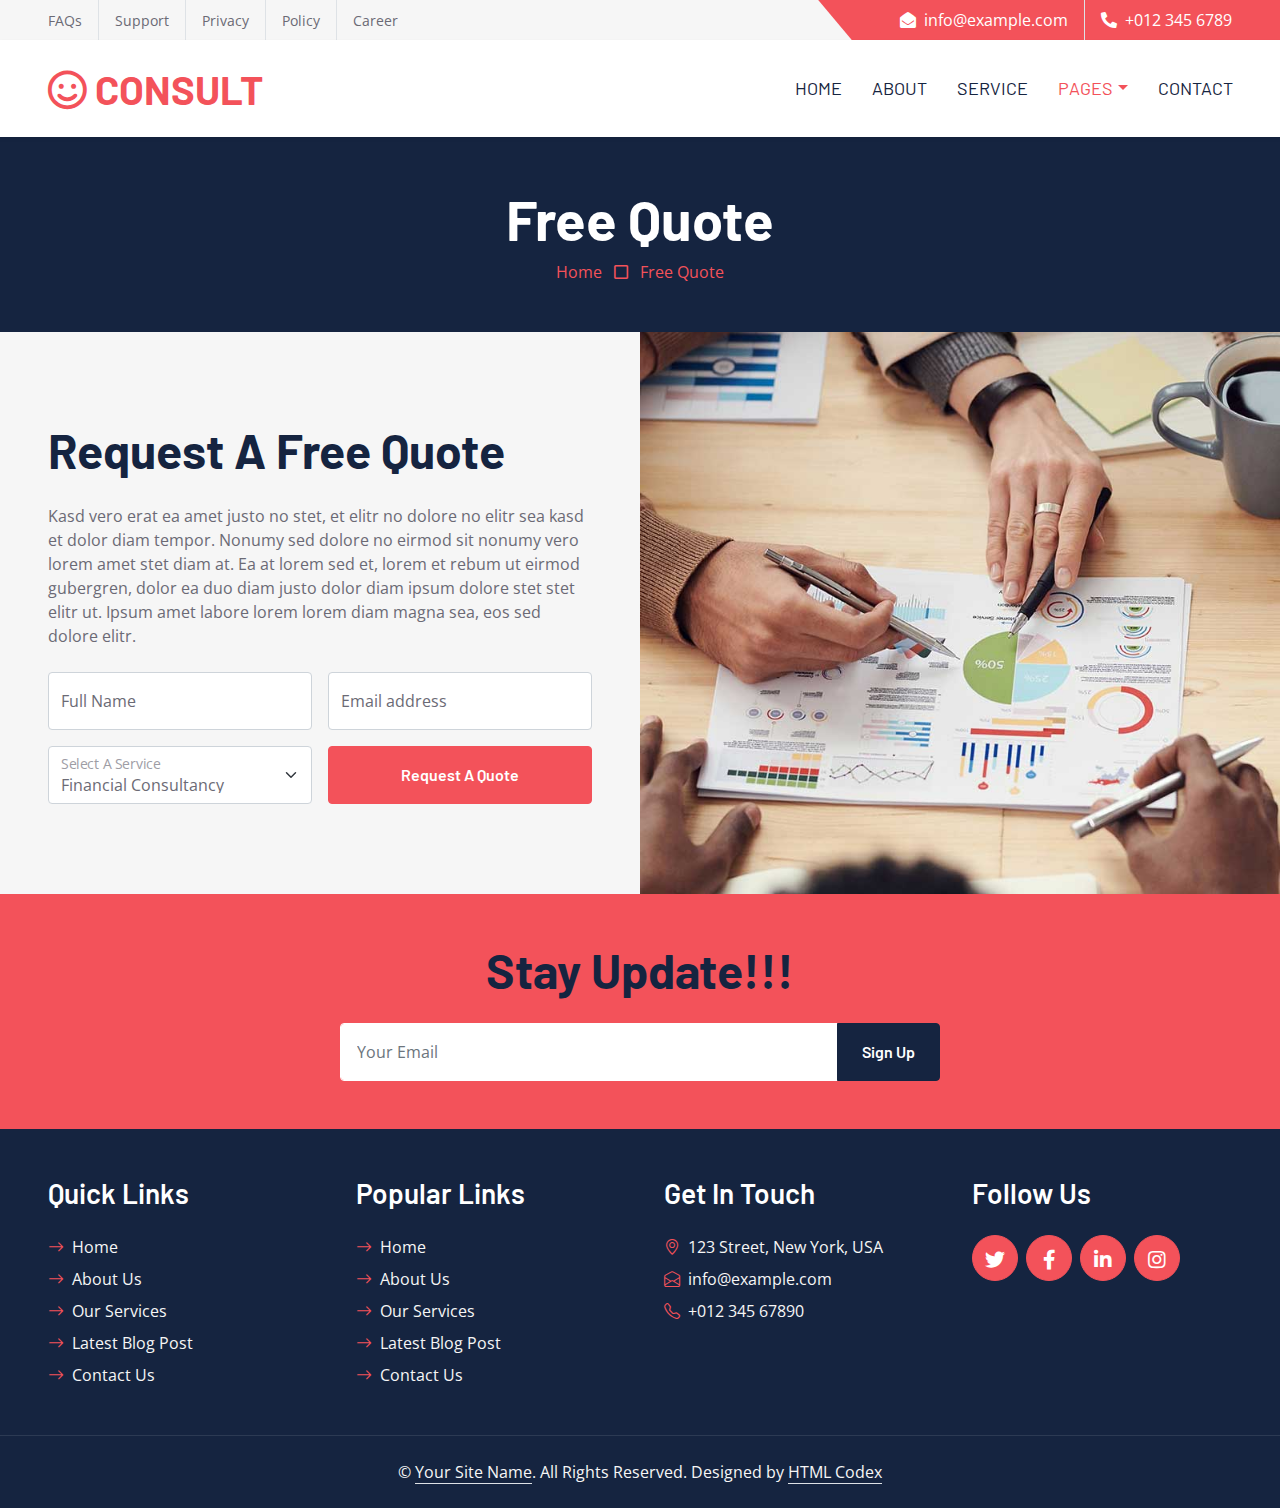
<file: quote.html>
<!DOCTYPE html>
<html lang="en">

<head>
    <meta charset="utf-8">
    <title>CONSULT - Consultancy Website Template</title>
    <meta content="width=device-width, initial-scale=1.0" name="viewport">
    <meta content="Free HTML Templates" name="keywords">
    <meta content="Free HTML Templates" name="description">

    <!-- Favicon -->
    <link href="img/favicon.ico" rel="icon">

    <!-- Google Web Fonts -->
    <link rel="preconnect" href="https://fonts.googleapis.com">
    <link rel="preconnect" href="https://fonts.gstatic.com" crossorigin>
    <link href="https://fonts.googleapis.com/css2?family=Barlow:wght@500;600;700&family=Open+Sans:wght@400;600&display=swap" rel="stylesheet"> 

    <!-- Icon Font Stylesheet -->
    <link href="https://cdnjs.cloudflare.com/ajax/libs/font-awesome/5.10.0/css/all.min.css" rel="stylesheet">
    <link href="https://cdn.jsdelivr.net/npm/bootstrap-icons@1.4.1/font/bootstrap-icons.css" rel="stylesheet">

    <!-- Libraries Stylesheet -->
    <link href="lib/owlcarousel/assets/owl.carousel.min.css" rel="stylesheet">

    <!-- Customized Bootstrap Stylesheet -->
    <link href="css/bootstrap.min.css" rel="stylesheet">

    <!-- Template Stylesheet -->
    <link href="css/style.css" rel="stylesheet">
</head>

<div>
    <!-- Topbar Start -->
    <div class="container-fluid bg-secondary ps-5 pe-0 d-none d-lg-block">
        <div class="row gx-0">
            <div class="col-md-6 text-center text-lg-start mb-2 mb-lg-0">
                <div class="d-inline-flex align-items-center">
                    <a class="text-body py-2 pe-3 border-end" href=""><small>FAQs</small></a>
                    <a class="text-body py-2 px-3 border-end" href=""><small>Support</small></a>
                    <a class="text-body py-2 px-3 border-end" href=""><small>Privacy</small></a>
                    <a class="text-body py-2 px-3 border-end" href=""><small>Policy</small></a>
                    <a class="text-body py-2 ps-3" href=""><small>Career</small></a>
                </div>
            </div>
            <div class="col-md-6 text-center text-lg-end">
                <div class="position-relative d-inline-flex align-items-center bg-primary text-white top-shape px-5">
                    <div class="me-3 pe-3 border-end py-2">
                        <p class="m-0"><i class="fa fa-envelope-open me-2"></i>info@example.com</p>
                    </div>
                    <div class="py-2">
                        <p class="m-0"><i class="fa fa-phone-alt me-2"></i>+012 345 6789</p>
                    </div>
                </div>
            </div>
        </div>
    </div>
    <!-- Topbar End -->


    <!-- Navbar Start -->
    <nav class="navbar navbar-expand-lg bg-white navbar-light shadow-sm px-5 py-3 py-lg-0">
        <a href="index.html" class="navbar-brand p-0">
            <h1 class="m-0 text-uppercase text-primary"><i class="far fa-smile text-primary me-2"></i>consult</h1>
        </a>
        <button class="navbar-toggler" type="button" data-bs-toggle="collapse" data-bs-target="#navbarCollapse">
            <span class="navbar-toggler-icon"></span>
        </button>
        <div class="collapse navbar-collapse" id="navbarCollapse">
            <div class="navbar-nav ms-auto py-0 me-n3">
                <a href="index.html" class="nav-item nav-link">Home</a>
                <a href="about.html" class="nav-item nav-link">About</a>
                <a href="service.html" class="nav-item nav-link">Service</a>
                <div class="nav-item dropdown">
                    <a href="#" class="nav-link dropdown-toggle active" data-bs-toggle="dropdown">Pages</a>
                    <div class="dropdown-menu m-0">
                        <a href="blog.html" class="dropdown-item">Blog Grid</a>
                        <a href="detail.html" class="dropdown-item">Blog Detail</a>
                        <a href="feature.html" class="dropdown-item">Features</a>
                        <a href="quote.html" class="dropdown-item active">Quote Form</a>
                        <a href="team.html" class="dropdown-item">The Team</a>
                        <a href="testimonial.html" class="dropdown-item">Testimonial</a>
                    </div>
                </div>
                <a href="contact.html" class="nav-item nav-link">Contact</a>
            </div>
        </div>
    </nav>
    <!-- Navbar End -->


    <!-- Page Header Start -->
    <div class="container-fluid bg-dark p-5">
        <div class="row">
            <div class="col-12 text-center">
                <h1 class="display-4 text-white">Free Quote</h1>
                <a href="">Home</a>
                <i class="far fa-square text-primary px-2"></i>
                <a href="">Free Quote</a>
            </div>
        </div>
    </div>
    <!-- Page Header End -->


    <!-- Quote Start -->
    <div class="container-fluid bg-secondary px-0">
        <div class="row g-0">
            <div class="col-lg-6 py-6 px-5">
                <h1 class="display-5 mb-4">Request A Free Quote</h1>
                <p class="mb-4">Kasd vero erat ea amet justo no stet, et elitr no dolore no elitr sea kasd et dolor diam tempor. Nonumy sed dolore no eirmod sit nonumy vero lorem amet stet diam at. Ea at lorem sed et, lorem et rebum ut eirmod gubergren, dolor ea duo diam justo dolor diam ipsum dolore stet stet elitr ut. Ipsum amet labore lorem lorem diam magna sea, eos sed dolore elitr.</p>
                <form>
                    <div class="row gx-3">
                        <div class="col-6">
                            <div class="form-floating">
                                <input type="text" class="form-control" id="form-floating-1" placeholder="John Doe">
                                <label for="form-floating-1">Full Name</label>
                            </div>
                        </div>
                        <div class="col-6">
                            <div class="form-floating mb-3">
                                <input type="email" class="form-control" id="form-floating-2" placeholder="name@example.com">
                                <label for="form-floating-2">Email address</label>
                            </div>
                        </div>
                        <div class="col-6">
                            <div class="form-floating">
                                <select class="form-select" id="floatingSelect" aria-label="Financial Consultancy">
                                    <option selected>Financial Consultancy</option>
                                    <option value="1">Strategy Consultancy</option>
                                    <option value="2">Tax Consultancy</option>
                                </select>
                                <label for="floatingSelect">Select A Service</label>
                            </div>
                        </div>
                        <div class="col-6">
                            <button class="btn btn-primary w-100 h-100" type="submit">Request A Quote</button>
                        </div>
                    </div>
                </form>
            </div>
            <div class="col-lg-6" style="min-height: 400px;">
                <div class="position-relative h-100">
                    <img class="position-absolute w-100 h-100" src="img/quote.jpg" style="object-fit: cover;">
                </div>
            </div>
        </div>
    </div>
    <!-- Quote End -->
    

    <!-- Footer Start -->
    <div class="container-fluid bg-primary text-secondary p-5">
        <div class="row g-5">
            <div class="col-12 text-center">
                <h1 class="display-5 mb-4">Stay Update!!!</h1>
                <form class="mx-auto" style="max-width: 600px;">
                    <div class="input-group">
                        <input type="text" class="form-control border-white p-3" placeholder="Your Email">
                        <button class="btn btn-dark px-4">Sign Up</button>
                    </div>
                </form>
            </div>
        </div>
    </div>
    <div class="container-fluid bg-dark text-secondary p-5">
        <div class="row g-5">
            <div class="col-lg-3 col-md-6">
                <h3 class="text-white mb-4">Quick Links</h3>
                <div class="d-flex flex-column justify-content-start">
                    <a class="text-secondary mb-2" href="#"><i class="bi bi-arrow-right text-primary me-2"></i>Home</a>
                    <a class="text-secondary mb-2" href="#"><i class="bi bi-arrow-right text-primary me-2"></i>About Us</a>
                    <a class="text-secondary mb-2" href="#"><i class="bi bi-arrow-right text-primary me-2"></i>Our Services</a>
                    <a class="text-secondary mb-2" href="#"><i class="bi bi-arrow-right text-primary me-2"></i>Latest Blog Post</a>
                    <a class="text-secondary" href="#"><i class="bi bi-arrow-right text-primary me-2"></i>Contact Us</a>
                </div>
            </div>
            <div class="col-lg-3 col-md-6">
                <h3 class="text-white mb-4">Popular Links</h3>
                <div class="d-flex flex-column justify-content-start">
                    <a class="text-secondary mb-2" href="#"><i class="bi bi-arrow-right text-primary me-2"></i>Home</a>
                    <a class="text-secondary mb-2" href="#"><i class="bi bi-arrow-right text-primary me-2"></i>About Us</a>
                    <a class="text-secondary mb-2" href="#"><i class="bi bi-arrow-right text-primary me-2"></i>Our Services</a>
                    <a class="text-secondary mb-2" href="#"><i class="bi bi-arrow-right text-primary me-2"></i>Latest Blog Post</a>
                    <a class="text-secondary" href="#"><i class="bi bi-arrow-right text-primary me-2"></i>Contact Us</a>
                </div>
            </div>
            <div class="col-lg-3 col-md-6">
                <h3 class="text-white mb-4">Get In Touch</h3>
                <p class="mb-2"><i class="bi bi-geo-alt text-primary me-2"></i>123 Street, New York, USA</p>
                <p class="mb-2"><i class="bi bi-envelope-open text-primary me-2"></i>info@example.com</p>
                <p class="mb-0"><i class="bi bi-telephone text-primary me-2"></i>+012 345 67890</p>
            </div>
            <div class="col-lg-3 col-md-6">
                <h3 class="text-white mb-4">Follow Us</h3>
                <div class="d-flex">
                    <a class="btn btn-lg btn-primary btn-lg-square rounded-circle me-2" href="#"><i class="fab fa-twitter fw-normal"></i></a>
                    <a class="btn btn-lg btn-primary btn-lg-square rounded-circle me-2" href="#"><i class="fab fa-facebook-f fw-normal"></i></a>
                    <a class="btn btn-lg btn-primary btn-lg-square rounded-circle me-2" href="#"><i class="fab fa-linkedin-in fw-normal"></i></a>
                    <a class="btn btn-lg btn-primary btn-lg-square rounded-circle" href="#"><i class="fab fa-instagram fw-normal"></i></a>
                </div>
            </div>
        </div>
    </div>
    <div class="container-fluid bg-dark text-secondary text-center border-top py-4 px-5" style="border-color: rgba(256, 256, 256, .1) !important;">
        <p class="m-0">&copy; <a class="text-secondary border-bottom" href="#">Your Site Name</a>. All Rights Reserved. Designed by <a class="text-secondary border-bottom" href="https://htmlcodex.com">HTML Codex</a></p>
    </div>
    <!-- Footer End -->


    <!-- Back to Top -->
    <a href="#" class="btn btn-lg btn-primary btn-lg-square rounded-circle back-to-top"><i class="bi bi-arrow-up"></i></a>


    <!-- JavaScript Libraries -->
    <script src="https://code.jquery.com/jquery-3.4.1.min.js"></script>
    <script src="https://cdn.jsdelivr.net/npm/bootstrap@5.0.0/dist/js/bootstrap.bundle.min.js"></script>
    <script src="lib/easing/easing.min.js"></script>
    <script src="lib/waypoints/waypoints.min.js"></script>
    <script src="lib/owlcarousel/owl.carousel.min.js"></script>

    <!-- Template Javascript -->
    <script src="js/main.js"></script>
</body>

</html>
</file>
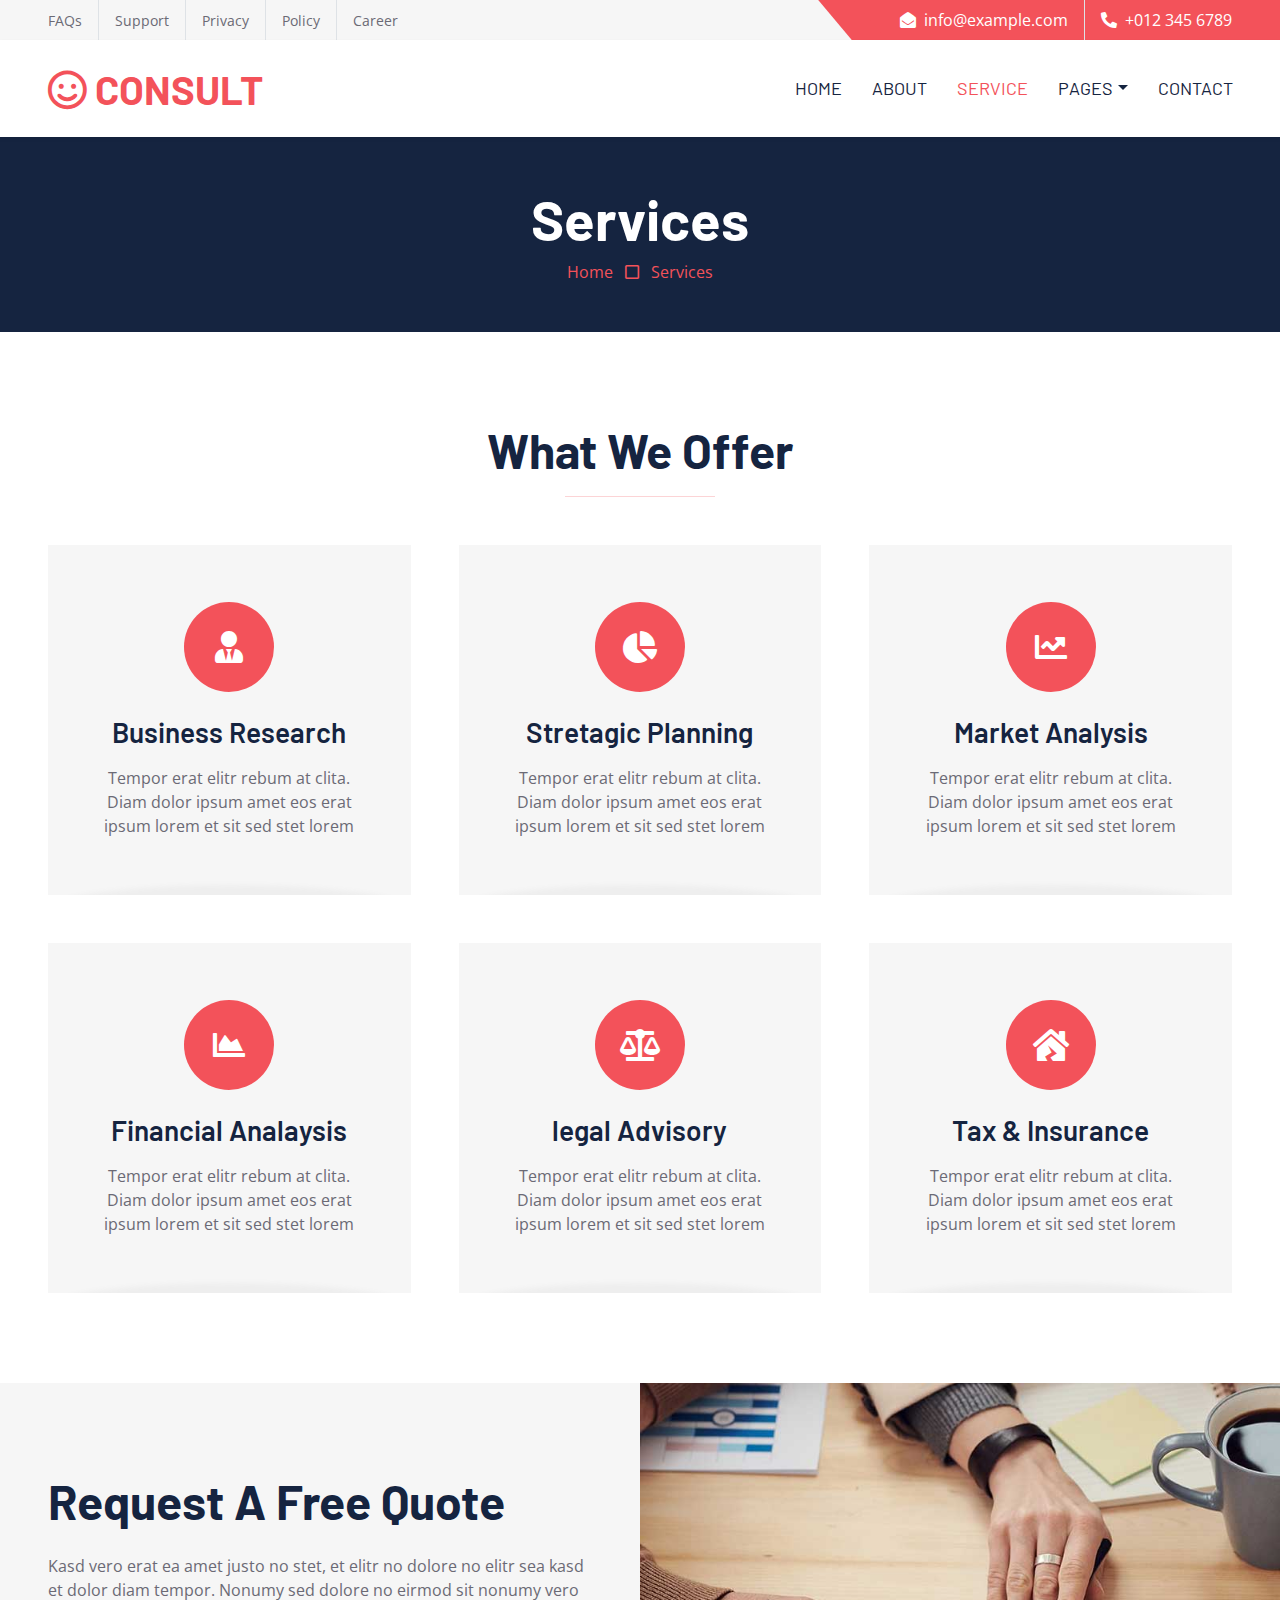
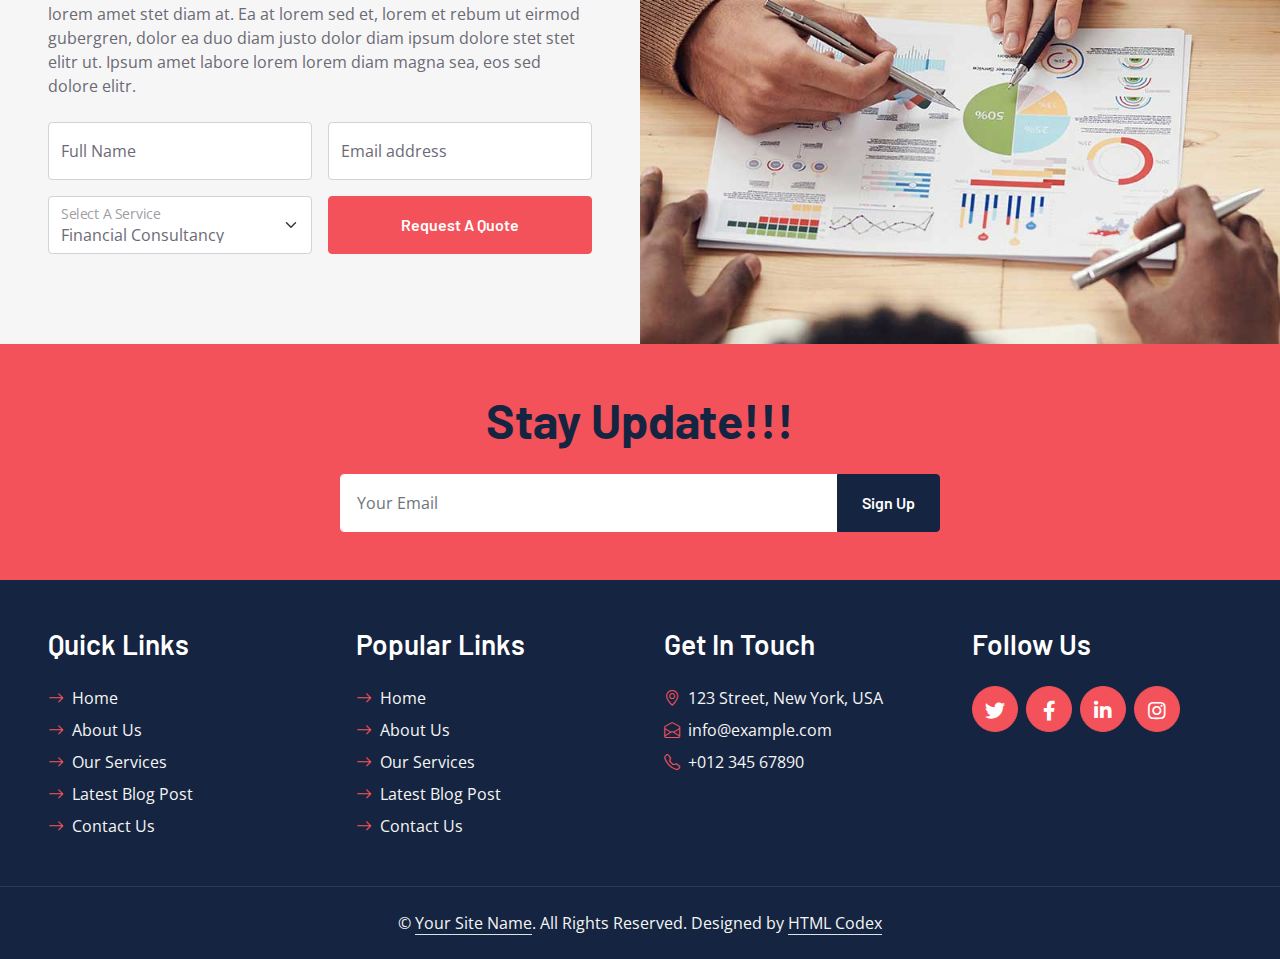
<file: service.html>
<!DOCTYPE html>
<html lang="en">

<head>
    <meta charset="utf-8">
    <title>CONSULT - Consultancy Website Template</title>
    <meta content="width=device-width, initial-scale=1.0" name="viewport">
    <meta content="Free HTML Templates" name="keywords">
    <meta content="Free HTML Templates" name="description">

    <!-- Favicon -->
    <link href="img/favicon.ico" rel="icon">

    <!-- Google Web Fonts -->
    <link rel="preconnect" href="https://fonts.googleapis.com">
    <link rel="preconnect" href="https://fonts.gstatic.com" crossorigin>
    <link href="https://fonts.googleapis.com/css2?family=Barlow:wght@500;600;700&family=Open+Sans:wght@400;600&display=swap" rel="stylesheet"> 

    <!-- Icon Font Stylesheet -->
    <link href="https://cdnjs.cloudflare.com/ajax/libs/font-awesome/5.10.0/css/all.min.css" rel="stylesheet">
    <link href="https://cdn.jsdelivr.net/npm/bootstrap-icons@1.4.1/font/bootstrap-icons.css" rel="stylesheet">

    <!-- Libraries Stylesheet -->
    <link href="lib/owlcarousel/assets/owl.carousel.min.css" rel="stylesheet">

    <!-- Customized Bootstrap Stylesheet -->
    <link href="css/bootstrap.min.css" rel="stylesheet">

    <!-- Template Stylesheet -->
    <link href="css/style.css" rel="stylesheet">
</head>

<div>
    <!-- Topbar Start -->
    <div class="container-fluid bg-secondary ps-5 pe-0 d-none d-lg-block">
        <div class="row gx-0">
            <div class="col-md-6 text-center text-lg-start mb-2 mb-lg-0">
                <div class="d-inline-flex align-items-center">
                    <a class="text-body py-2 pe-3 border-end" href=""><small>FAQs</small></a>
                    <a class="text-body py-2 px-3 border-end" href=""><small>Support</small></a>
                    <a class="text-body py-2 px-3 border-end" href=""><small>Privacy</small></a>
                    <a class="text-body py-2 px-3 border-end" href=""><small>Policy</small></a>
                    <a class="text-body py-2 ps-3" href=""><small>Career</small></a>
                </div>
            </div>
            <div class="col-md-6 text-center text-lg-end">
                <div class="position-relative d-inline-flex align-items-center bg-primary text-white top-shape px-5">
                    <div class="me-3 pe-3 border-end py-2">
                        <p class="m-0"><i class="fa fa-envelope-open me-2"></i>info@example.com</p>
                    </div>
                    <div class="py-2">
                        <p class="m-0"><i class="fa fa-phone-alt me-2"></i>+012 345 6789</p>
                    </div>
                </div>
            </div>
        </div>
    </div>
    <!-- Topbar End -->


    <!-- Navbar Start -->
    <nav class="navbar navbar-expand-lg bg-white navbar-light shadow-sm px-5 py-3 py-lg-0">
        <a href="index.html" class="navbar-brand p-0">
            <h1 class="m-0 text-uppercase text-primary"><i class="far fa-smile text-primary me-2"></i>consult</h1>
        </a>
        <button class="navbar-toggler" type="button" data-bs-toggle="collapse" data-bs-target="#navbarCollapse">
            <span class="navbar-toggler-icon"></span>
        </button>
        <div class="collapse navbar-collapse" id="navbarCollapse">
            <div class="navbar-nav ms-auto py-0 me-n3">
                <a href="index.html" class="nav-item nav-link">Home</a>
                <a href="about.html" class="nav-item nav-link">About</a>
                <a href="service.html" class="nav-item nav-link active">Service</a>
                <div class="nav-item dropdown">
                    <a href="#" class="nav-link dropdown-toggle" data-bs-toggle="dropdown">Pages</a>
                    <div class="dropdown-menu m-0">
                        <a href="blog.html" class="dropdown-item">Blog Grid</a>
                        <a href="detail.html" class="dropdown-item">Blog Detail</a>
                        <a href="feature.html" class="dropdown-item">Features</a>
                        <a href="quote.html" class="dropdown-item">Quote Form</a>
                        <a href="team.html" class="dropdown-item">The Team</a>
                        <a href="testimonial.html" class="dropdown-item">Testimonial</a>
                    </div>
                </div>
                <a href="contact.html" class="nav-item nav-link">Contact</a>
            </div>
        </div>
    </nav>
    <!-- Navbar End -->


    <!-- Page Header Start -->
    <div class="container-fluid bg-dark p-5">
        <div class="row">
            <div class="col-12 text-center">
                <h1 class="display-4 text-white">Services</h1>
                <a href="">Home</a>
                <i class="far fa-square text-primary px-2"></i>
                <a href="">Services</a>
            </div>
        </div>
    </div>
    <!-- Page Header End -->
    

    <!-- Services Start -->
    <div class="container-fluid py-6 px-5">
        <div class="text-center mx-auto mb-5" style="max-width: 600px;">
            <h1 class="display-5 mb-0">What We Offer</h1>
            <hr class="w-25 mx-auto bg-primary">
        </div>
        <div class="row g-5">
            <div class="col-lg-4 col-md-6">
                <div class="service-item bg-secondary text-center px-5">
                    <div class="d-flex align-items-center justify-content-center bg-primary text-white rounded-circle mx-auto mb-4" style="width: 90px; height: 90px;">
                        <i class="fa fa-user-tie fa-2x"></i>
                    </div>
                    <h3 class="mb-3">Business Research</h3>
                    <p class="mb-0">Tempor erat elitr rebum at clita. Diam dolor ipsum amet eos erat ipsum lorem et sit sed stet lorem</p>
                </div>
            </div>
            <div class="col-lg-4 col-md-6">
                <div class="service-item bg-secondary text-center px-5">
                    <div class="d-flex align-items-center justify-content-center bg-primary text-white rounded-circle mx-auto mb-4" style="width: 90px; height: 90px;">
                        <i class="fa fa-chart-pie fa-2x"></i>
                    </div>
                    <h3 class="mb-3">Stretagic Planning</h3>
                    <p class="mb-0">Tempor erat elitr rebum at clita. Diam dolor ipsum amet eos erat ipsum lorem et sit sed stet lorem</p>
                </div>
            </div>
            <div class="col-lg-4 col-md-6">
                <div class="service-item bg-secondary text-center px-5">
                    <div class="d-flex align-items-center justify-content-center bg-primary text-white rounded-circle mx-auto mb-4" style="width: 90px; height: 90px;">
                        <i class="fa fa-chart-line fa-2x"></i>
                    </div>
                    <h3 class="mb-3">Market Analysis</h3>
                    <p class="mb-0">Tempor erat elitr rebum at clita. Diam dolor ipsum amet eos erat ipsum lorem et sit sed stet lorem</p>
                </div>
            </div>
            <div class="col-lg-4 col-md-6">
                <div class="service-item bg-secondary text-center px-5">
                    <div class="d-flex align-items-center justify-content-center bg-primary text-white rounded-circle mx-auto mb-4" style="width: 90px; height: 90px;">
                        <i class="fa fa-chart-area fa-2x"></i>
                    </div>
                    <h3 class="mb-3">Financial Analaysis</h3>
                    <p class="mb-0">Tempor erat elitr rebum at clita. Diam dolor ipsum amet eos erat ipsum lorem et sit sed stet lorem</p>
                </div>
            </div>
            <div class="col-lg-4 col-md-6">
                <div class="service-item bg-secondary text-center px-5">
                    <div class="d-flex align-items-center justify-content-center bg-primary text-white rounded-circle mx-auto mb-4" style="width: 90px; height: 90px;">
                        <i class="fa fa-balance-scale fa-2x"></i>
                    </div>
                    <h3 class="mb-3">legal Advisory</h3>
                    <p class="mb-0">Tempor erat elitr rebum at clita. Diam dolor ipsum amet eos erat ipsum lorem et sit sed stet lorem</p>
                </div>
            </div>
            <div class="col-lg-4 col-md-6">
                <div class="service-item bg-secondary text-center px-5">
                    <div class="d-flex align-items-center justify-content-center bg-primary text-white rounded-circle mx-auto mb-4" style="width: 90px; height: 90px;">
                        <i class="fa fa-house-damage fa-2x"></i>
                    </div>
                    <h3 class="mb-3">Tax & Insurance</h3>
                    <p class="mb-0">Tempor erat elitr rebum at clita. Diam dolor ipsum amet eos erat ipsum lorem et sit sed stet lorem</p>
                </div>
            </div>
        </div>
    </div>
    <!-- Services End -->


    <!-- Quote Start -->
    <div class="container-fluid bg-secondary px-0">
        <div class="row g-0">
            <div class="col-lg-6 py-6 px-5">
                <h1 class="display-5 mb-4">Request A Free Quote</h1>
                <p class="mb-4">Kasd vero erat ea amet justo no stet, et elitr no dolore no elitr sea kasd et dolor diam tempor. Nonumy sed dolore no eirmod sit nonumy vero lorem amet stet diam at. Ea at lorem sed et, lorem et rebum ut eirmod gubergren, dolor ea duo diam justo dolor diam ipsum dolore stet stet elitr ut. Ipsum amet labore lorem lorem diam magna sea, eos sed dolore elitr.</p>
                <form>
                    <div class="row gx-3">
                        <div class="col-6">
                            <div class="form-floating">
                                <input type="text" class="form-control" id="form-floating-1" placeholder="John Doe">
                                <label for="form-floating-1">Full Name</label>
                            </div>
                        </div>
                        <div class="col-6">
                            <div class="form-floating mb-3">
                                <input type="email" class="form-control" id="form-floating-2" placeholder="name@example.com">
                                <label for="form-floating-2">Email address</label>
                            </div>
                        </div>
                        <div class="col-6">
                            <div class="form-floating">
                                <select class="form-select" id="floatingSelect" aria-label="Financial Consultancy">
                                    <option selected>Financial Consultancy</option>
                                    <option value="1">Strategy Consultancy</option>
                                    <option value="2">Tax Consultancy</option>
                                </select>
                                <label for="floatingSelect">Select A Service</label>
                            </div>
                        </div>
                        <div class="col-6">
                            <button class="btn btn-primary w-100 h-100" type="submit">Request A Quote</button>
                        </div>
                    </div>
                </form>
            </div>
            <div class="col-lg-6" style="min-height: 400px;">
                <div class="position-relative h-100">
                    <img class="position-absolute w-100 h-100" src="img/quote.jpg" style="object-fit: cover;">
                </div>
            </div>
        </div>
    </div>
    <!-- Quote End -->
    

    <!-- Footer Start -->
    <div class="container-fluid bg-primary text-secondary p-5">
        <div class="row g-5">
            <div class="col-12 text-center">
                <h1 class="display-5 mb-4">Stay Update!!!</h1>
                <form class="mx-auto" style="max-width: 600px;">
                    <div class="input-group">
                        <input type="text" class="form-control border-white p-3" placeholder="Your Email">
                        <button class="btn btn-dark px-4">Sign Up</button>
                    </div>
                </form>
            </div>
        </div>
    </div>
    <div class="container-fluid bg-dark text-secondary p-5">
        <div class="row g-5">
            <div class="col-lg-3 col-md-6">
                <h3 class="text-white mb-4">Quick Links</h3>
                <div class="d-flex flex-column justify-content-start">
                    <a class="text-secondary mb-2" href="#"><i class="bi bi-arrow-right text-primary me-2"></i>Home</a>
                    <a class="text-secondary mb-2" href="#"><i class="bi bi-arrow-right text-primary me-2"></i>About Us</a>
                    <a class="text-secondary mb-2" href="#"><i class="bi bi-arrow-right text-primary me-2"></i>Our Services</a>
                    <a class="text-secondary mb-2" href="#"><i class="bi bi-arrow-right text-primary me-2"></i>Latest Blog Post</a>
                    <a class="text-secondary" href="#"><i class="bi bi-arrow-right text-primary me-2"></i>Contact Us</a>
                </div>
            </div>
            <div class="col-lg-3 col-md-6">
                <h3 class="text-white mb-4">Popular Links</h3>
                <div class="d-flex flex-column justify-content-start">
                    <a class="text-secondary mb-2" href="#"><i class="bi bi-arrow-right text-primary me-2"></i>Home</a>
                    <a class="text-secondary mb-2" href="#"><i class="bi bi-arrow-right text-primary me-2"></i>About Us</a>
                    <a class="text-secondary mb-2" href="#"><i class="bi bi-arrow-right text-primary me-2"></i>Our Services</a>
                    <a class="text-secondary mb-2" href="#"><i class="bi bi-arrow-right text-primary me-2"></i>Latest Blog Post</a>
                    <a class="text-secondary" href="#"><i class="bi bi-arrow-right text-primary me-2"></i>Contact Us</a>
                </div>
            </div>
            <div class="col-lg-3 col-md-6">
                <h3 class="text-white mb-4">Get In Touch</h3>
                <p class="mb-2"><i class="bi bi-geo-alt text-primary me-2"></i>123 Street, New York, USA</p>
                <p class="mb-2"><i class="bi bi-envelope-open text-primary me-2"></i>info@example.com</p>
                <p class="mb-0"><i class="bi bi-telephone text-primary me-2"></i>+012 345 67890</p>
            </div>
            <div class="col-lg-3 col-md-6">
                <h3 class="text-white mb-4">Follow Us</h3>
                <div class="d-flex">
                    <a class="btn btn-lg btn-primary btn-lg-square rounded-circle me-2" href="#"><i class="fab fa-twitter fw-normal"></i></a>
                    <a class="btn btn-lg btn-primary btn-lg-square rounded-circle me-2" href="#"><i class="fab fa-facebook-f fw-normal"></i></a>
                    <a class="btn btn-lg btn-primary btn-lg-square rounded-circle me-2" href="#"><i class="fab fa-linkedin-in fw-normal"></i></a>
                    <a class="btn btn-lg btn-primary btn-lg-square rounded-circle" href="#"><i class="fab fa-instagram fw-normal"></i></a>
                </div>
            </div>
        </div>
    </div>
    <div class="container-fluid bg-dark text-secondary text-center border-top py-4 px-5" style="border-color: rgba(256, 256, 256, .1) !important;">
        <p class="m-0">&copy; <a class="text-secondary border-bottom" href="#">Your Site Name</a>. All Rights Reserved. Designed by <a class="text-secondary border-bottom" href="https://htmlcodex.com">HTML Codex</a></p>
    </div>
    <!-- Footer End -->


    <!-- Back to Top -->
    <a href="#" class="btn btn-lg btn-primary btn-lg-square rounded-circle back-to-top"><i class="bi bi-arrow-up"></i></a>


    <!-- JavaScript Libraries -->
    <script src="https://code.jquery.com/jquery-3.4.1.min.js"></script>
    <script src="https://cdn.jsdelivr.net/npm/bootstrap@5.0.0/dist/js/bootstrap.bundle.min.js"></script>
    <script src="lib/easing/easing.min.js"></script>
    <script src="lib/waypoints/waypoints.min.js"></script>
    <script src="lib/owlcarousel/owl.carousel.min.js"></script>

    <!-- Template Javascript -->
    <script src="js/main.js"></script>
</body>

</html>
</file>
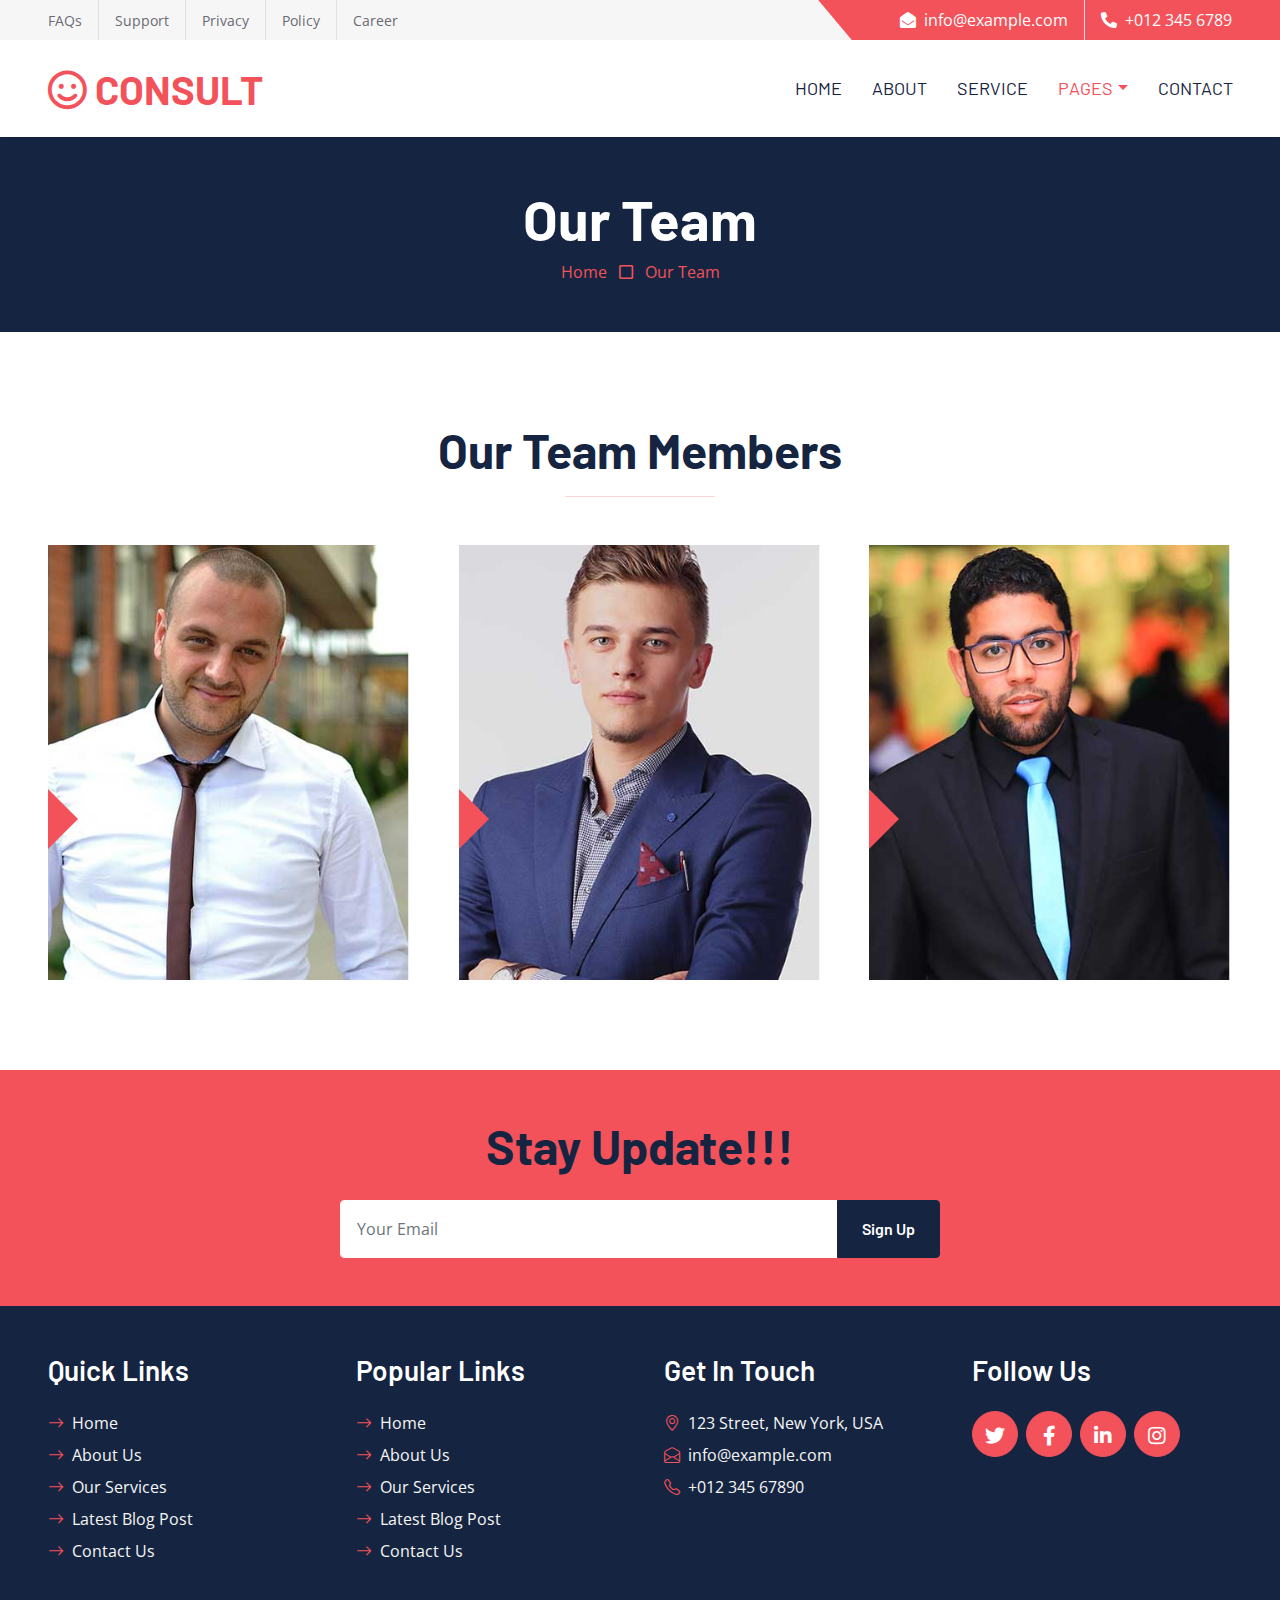
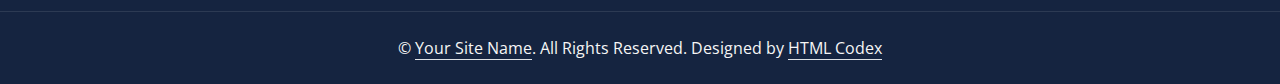
<file: team.html>
<!DOCTYPE html>
<html lang="en">

<head>
    <meta charset="utf-8">
    <title>CONSULT - Consultancy Website Template</title>
    <meta content="width=device-width, initial-scale=1.0" name="viewport">
    <meta content="Free HTML Templates" name="keywords">
    <meta content="Free HTML Templates" name="description">

    <!-- Favicon -->
    <link href="img/favicon.ico" rel="icon">

    <!-- Google Web Fonts -->
    <link rel="preconnect" href="https://fonts.googleapis.com">
    <link rel="preconnect" href="https://fonts.gstatic.com" crossorigin>
    <link href="https://fonts.googleapis.com/css2?family=Barlow:wght@500;600;700&family=Open+Sans:wght@400;600&display=swap" rel="stylesheet"> 

    <!-- Icon Font Stylesheet -->
    <link href="https://cdnjs.cloudflare.com/ajax/libs/font-awesome/5.10.0/css/all.min.css" rel="stylesheet">
    <link href="https://cdn.jsdelivr.net/npm/bootstrap-icons@1.4.1/font/bootstrap-icons.css" rel="stylesheet">

    <!-- Libraries Stylesheet -->
    <link href="lib/owlcarousel/assets/owl.carousel.min.css" rel="stylesheet">

    <!-- Customized Bootstrap Stylesheet -->
    <link href="css/bootstrap.min.css" rel="stylesheet">

    <!-- Template Stylesheet -->
    <link href="css/style.css" rel="stylesheet">
</head>

<div>
    <!-- Topbar Start -->
    <div class="container-fluid bg-secondary ps-5 pe-0 d-none d-lg-block">
        <div class="row gx-0">
            <div class="col-md-6 text-center text-lg-start mb-2 mb-lg-0">
                <div class="d-inline-flex align-items-center">
                    <a class="text-body py-2 pe-3 border-end" href=""><small>FAQs</small></a>
                    <a class="text-body py-2 px-3 border-end" href=""><small>Support</small></a>
                    <a class="text-body py-2 px-3 border-end" href=""><small>Privacy</small></a>
                    <a class="text-body py-2 px-3 border-end" href=""><small>Policy</small></a>
                    <a class="text-body py-2 ps-3" href=""><small>Career</small></a>
                </div>
            </div>
            <div class="col-md-6 text-center text-lg-end">
                <div class="position-relative d-inline-flex align-items-center bg-primary text-white top-shape px-5">
                    <div class="me-3 pe-3 border-end py-2">
                        <p class="m-0"><i class="fa fa-envelope-open me-2"></i>info@example.com</p>
                    </div>
                    <div class="py-2">
                        <p class="m-0"><i class="fa fa-phone-alt me-2"></i>+012 345 6789</p>
                    </div>
                </div>
            </div>
        </div>
    </div>
    <!-- Topbar End -->


    <!-- Navbar Start -->
    <nav class="navbar navbar-expand-lg bg-white navbar-light shadow-sm px-5 py-3 py-lg-0">
        <a href="index.html" class="navbar-brand p-0">
            <h1 class="m-0 text-uppercase text-primary"><i class="far fa-smile text-primary me-2"></i>consult</h1>
        </a>
        <button class="navbar-toggler" type="button" data-bs-toggle="collapse" data-bs-target="#navbarCollapse">
            <span class="navbar-toggler-icon"></span>
        </button>
        <div class="collapse navbar-collapse" id="navbarCollapse">
            <div class="navbar-nav ms-auto py-0 me-n3">
                <a href="index.html" class="nav-item nav-link">Home</a>
                <a href="about.html" class="nav-item nav-link">About</a>
                <a href="service.html" class="nav-item nav-link">Service</a>
                <div class="nav-item dropdown">
                    <a href="#" class="nav-link dropdown-toggle active" data-bs-toggle="dropdown">Pages</a>
                    <div class="dropdown-menu m-0">
                        <a href="blog.html" class="dropdown-item">Blog Grid</a>
                        <a href="detail.html" class="dropdown-item">Blog Detail</a>
                        <a href="feature.html" class="dropdown-item">Features</a>
                        <a href="quote.html" class="dropdown-item">Quote Form</a>
                        <a href="team.html" class="dropdown-item active">The Team</a>
                        <a href="testimonial.html" class="dropdown-item">Testimonial</a>
                    </div>
                </div>
                <a href="contact.html" class="nav-item nav-link">Contact</a>
            </div>
        </div>
    </nav>
    <!-- Navbar End -->


    <!-- Page Header Start -->
    <div class="container-fluid bg-dark p-5">
        <div class="row">
            <div class="col-12 text-center">
                <h1 class="display-4 text-white">Our Team</h1>
                <a href="">Home</a>
                <i class="far fa-square text-primary px-2"></i>
                <a href="">Our Team</a>
            </div>
        </div>
    </div>
    <!-- Page Header End -->


    <!-- Team Start -->
    <div class="container-fluid py-6 px-5">
        <div class="text-center mx-auto mb-5" style="max-width: 600px;">
            <h1 class="display-5 mb-0">Our Team Members</h1>
            <hr class="w-25 mx-auto bg-primary">
        </div>
        <div class="row g-5">
            <div class="col-lg-4">
                <div class="team-item position-relative overflow-hidden">
                    <img class="img-fluid w-100" src="img/team-1.jpg" alt="">
                    <div class="team-text w-100 position-absolute top-50 text-center bg-primary p-4">
                        <h3 class="text-white">Full Name</h3>
                        <p class="text-white text-uppercase mb-0">Designation</p>
                    </div>
                </div>
            </div>
            <div class="col-lg-4">
                <div class="team-item position-relative overflow-hidden">
                    <img class="img-fluid w-100" src="img/team-2.jpg" alt="">
                    <div class="team-text w-100 position-absolute top-50 text-center bg-primary p-4">
                        <h3 class="text-white">Full Name</h3>
                        <p class="text-white text-uppercase mb-0">Designation</p>
                    </div>
                </div>
            </div>
            <div class="col-lg-4">
                <div class="team-item position-relative overflow-hidden">
                    <img class="img-fluid w-100" src="img/team-3.jpg" alt="">
                    <div class="team-text w-100 position-absolute top-50 text-center bg-primary p-4">
                        <h3 class="text-white">Full Name</h3>
                        <p class="text-white text-uppercase mb-0">Designation</p>
                    </div>
                </div>
            </div>
        </div>
    </div>
    <!-- Team End -->
    

    <!-- Footer Start -->
    <div class="container-fluid bg-primary text-secondary p-5">
        <div class="row g-5">
            <div class="col-12 text-center">
                <h1 class="display-5 mb-4">Stay Update!!!</h1>
                <form class="mx-auto" style="max-width: 600px;">
                    <div class="input-group">
                        <input type="text" class="form-control border-white p-3" placeholder="Your Email">
                        <button class="btn btn-dark px-4">Sign Up</button>
                    </div>
                </form>
            </div>
        </div>
    </div>
    <div class="container-fluid bg-dark text-secondary p-5">
        <div class="row g-5">
            <div class="col-lg-3 col-md-6">
                <h3 class="text-white mb-4">Quick Links</h3>
                <div class="d-flex flex-column justify-content-start">
                    <a class="text-secondary mb-2" href="#"><i class="bi bi-arrow-right text-primary me-2"></i>Home</a>
                    <a class="text-secondary mb-2" href="#"><i class="bi bi-arrow-right text-primary me-2"></i>About Us</a>
                    <a class="text-secondary mb-2" href="#"><i class="bi bi-arrow-right text-primary me-2"></i>Our Services</a>
                    <a class="text-secondary mb-2" href="#"><i class="bi bi-arrow-right text-primary me-2"></i>Latest Blog Post</a>
                    <a class="text-secondary" href="#"><i class="bi bi-arrow-right text-primary me-2"></i>Contact Us</a>
                </div>
            </div>
            <div class="col-lg-3 col-md-6">
                <h3 class="text-white mb-4">Popular Links</h3>
                <div class="d-flex flex-column justify-content-start">
                    <a class="text-secondary mb-2" href="#"><i class="bi bi-arrow-right text-primary me-2"></i>Home</a>
                    <a class="text-secondary mb-2" href="#"><i class="bi bi-arrow-right text-primary me-2"></i>About Us</a>
                    <a class="text-secondary mb-2" href="#"><i class="bi bi-arrow-right text-primary me-2"></i>Our Services</a>
                    <a class="text-secondary mb-2" href="#"><i class="bi bi-arrow-right text-primary me-2"></i>Latest Blog Post</a>
                    <a class="text-secondary" href="#"><i class="bi bi-arrow-right text-primary me-2"></i>Contact Us</a>
                </div>
            </div>
            <div class="col-lg-3 col-md-6">
                <h3 class="text-white mb-4">Get In Touch</h3>
                <p class="mb-2"><i class="bi bi-geo-alt text-primary me-2"></i>123 Street, New York, USA</p>
                <p class="mb-2"><i class="bi bi-envelope-open text-primary me-2"></i>info@example.com</p>
                <p class="mb-0"><i class="bi bi-telephone text-primary me-2"></i>+012 345 67890</p>
            </div>
            <div class="col-lg-3 col-md-6">
                <h3 class="text-white mb-4">Follow Us</h3>
                <div class="d-flex">
                    <a class="btn btn-lg btn-primary btn-lg-square rounded-circle me-2" href="#"><i class="fab fa-twitter fw-normal"></i></a>
                    <a class="btn btn-lg btn-primary btn-lg-square rounded-circle me-2" href="#"><i class="fab fa-facebook-f fw-normal"></i></a>
                    <a class="btn btn-lg btn-primary btn-lg-square rounded-circle me-2" href="#"><i class="fab fa-linkedin-in fw-normal"></i></a>
                    <a class="btn btn-lg btn-primary btn-lg-square rounded-circle" href="#"><i class="fab fa-instagram fw-normal"></i></a>
                </div>
            </div>
        </div>
    </div>
    <div class="container-fluid bg-dark text-secondary text-center border-top py-4 px-5" style="border-color: rgba(256, 256, 256, .1) !important;">
        <p class="m-0">&copy; <a class="text-secondary border-bottom" href="#">Your Site Name</a>. All Rights Reserved. Designed by <a class="text-secondary border-bottom" href="https://htmlcodex.com">HTML Codex</a></p>
    </div>
    <!-- Footer End -->


    <!-- Back to Top -->
    <a href="#" class="btn btn-lg btn-primary btn-lg-square rounded-circle back-to-top"><i class="bi bi-arrow-up"></i></a>


    <!-- JavaScript Libraries -->
    <script src="https://code.jquery.com/jquery-3.4.1.min.js"></script>
    <script src="https://cdn.jsdelivr.net/npm/bootstrap@5.0.0/dist/js/bootstrap.bundle.min.js"></script>
    <script src="lib/easing/easing.min.js"></script>
    <script src="lib/waypoints/waypoints.min.js"></script>
    <script src="lib/owlcarousel/owl.carousel.min.js"></script>

    <!-- Template Javascript -->
    <script src="js/main.js"></script>
</body>

</html>
</file>
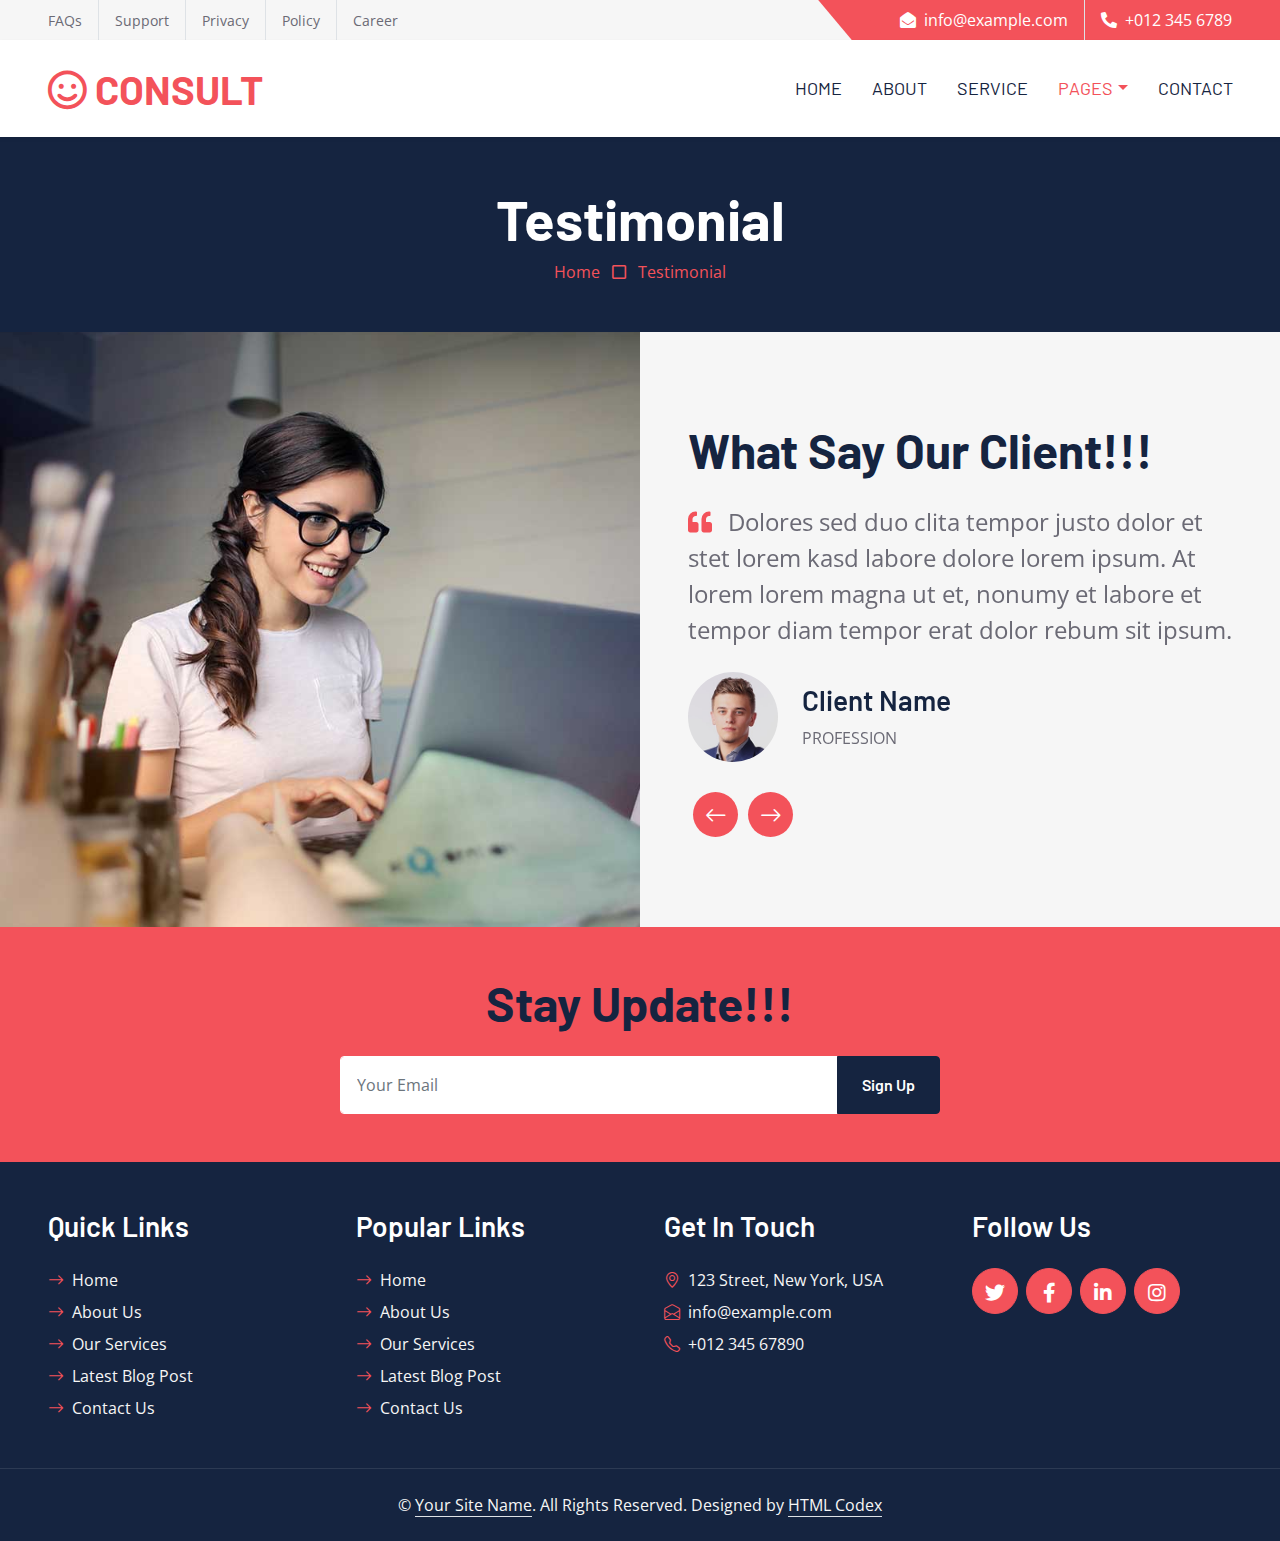
<file: testimonial.html>
<!DOCTYPE html>
<html lang="en">

<head>
    <meta charset="utf-8">
    <title>CONSULT - Consultancy Website Template</title>
    <meta content="width=device-width, initial-scale=1.0" name="viewport">
    <meta content="Free HTML Templates" name="keywords">
    <meta content="Free HTML Templates" name="description">

    <!-- Favicon -->
    <link href="img/favicon.ico" rel="icon">
    <link href="//maxcdn.bootstrapcdn.com/bootstrap/4.1.1/css/bootstrap.min.css" rel="stylesheet" id="bootstrap-css">
    <script src="//maxcdn.bootstrapcdn.com/bootstrap/4.1.1/js/bootstrap.min.js"></script>
    <script src="//cdnjs.cloudflare.com/ajax/libs/jquery/3.2.1/jquery.min.js"></script>
    <link rel="stylesheet" href="https://use.fontawesome.com/releases/v5.0.10/css/all.css" integrity="sha384-+d0P83n9kaQMCwj8F4RJB66tzIwOKmrdb46+porD/OvrJ+37WqIM7UoBtwHO6Nlg" crossorigin="anonymous">

    <!-- Google Web Fonts -->
    <link rel="preconnect" href="https://fonts.googleapis.com">
    <link rel="preconnect" href="https://fonts.gstatic.com" crossorigin>
    <link href="https://fonts.googleapis.com/css2?family=Barlow:wght@500;600;700&family=Open+Sans:wght@400;600&display=swap" rel="stylesheet"> 

    <!-- Icon Font Stylesheet -->
    <link href="https://cdnjs.cloudflare.com/ajax/libs/font-awesome/5.10.0/css/all.min.css" rel="stylesheet">
    <link href="https://cdn.jsdelivr.net/npm/bootstrap-icons@1.4.1/font/bootstrap-icons.css" rel="stylesheet">

    <!-- Libraries Stylesheet -->
    <link href="lib/owlcarousel/assets/owl.carousel.min.css" rel="stylesheet">

    <!-- Customized Bootstrap Stylesheet -->
    <link href="css/bootstrap.min.css" rel="stylesheet">

    <!-- Template Stylesheet -->
    <link href="css/style.css" rel="stylesheet">
</head>

<div>
    <!-- Topbar Start -->
    <div class="container-fluid bg-secondary ps-5 pe-0 d-none d-lg-block">
        <div class="row gx-0">
            <div class="col-md-6 text-center text-lg-start mb-2 mb-lg-0">
                <div class="d-inline-flex align-items-center">
                    <a class="text-body py-2 pe-3 border-end" href=""><small>FAQs</small></a>
                    <a class="text-body py-2 px-3 border-end" href=""><small>Support</small></a>
                    <a class="text-body py-2 px-3 border-end" href=""><small>Privacy</small></a>
                    <a class="text-body py-2 px-3 border-end" href=""><small>Policy</small></a>
                    <a class="text-body py-2 ps-3" href=""><small>Career</small></a>
                </div>
            </div>
            <div class="col-md-6 text-center text-lg-end">
                <div class="position-relative d-inline-flex align-items-center bg-primary text-white top-shape px-5">
                    <div class="me-3 pe-3 border-end py-2">
                        <p class="m-0"><i class="fa fa-envelope-open me-2"></i>info@example.com</p>
                    </div>
                    <div class="py-2">
                        <p class="m-0"><i class="fa fa-phone-alt me-2"></i>+012 345 6789</p>
                    </div>
                </div>
            </div>
        </div>
    </div>
    <!-- Topbar End -->


    <!-- Navbar Start -->
    <nav class="navbar navbar-expand-lg bg-white navbar-light shadow-sm px-5 py-3 py-lg-0">
        <a href="index.html" class="navbar-brand p-0">
            <h1 class="m-0 text-uppercase text-primary"><i class="far fa-smile text-primary me-2"></i>consult</h1>
        </a>
        <button class="navbar-toggler" type="button" data-bs-toggle="collapse" data-bs-target="#navbarCollapse">
            <span class="navbar-toggler-icon"></span>
        </button>
        <div class="collapse navbar-collapse" id="navbarCollapse">
            <div class="navbar-nav ms-auto py-0 me-n3">
                <a href="index.html" class="nav-item nav-link">Home</a>
                <a href="about.html" class="nav-item nav-link">About</a>
                <a href="service.html" class="nav-item nav-link">Service</a>
                <div class="nav-item dropdown">
                    <a href="#" class="nav-link dropdown-toggle active" data-bs-toggle="dropdown">Pages</a>
                    <div class="dropdown-menu m-0">
                        <a href="blog.html" class="dropdown-item">Blog Grid</a>
                        <a href="detail.html" class="dropdown-item">Blog Detail</a>
                        <a href="feature.html" class="dropdown-item">Features</a>
                        <a href="quote.html" class="dropdown-item">Quote Form</a>
                        <a href="team.html" class="dropdown-item">The Team</a>
                        <a href="testimonial.html" class="dropdown-item active">Testimonial</a>
                    </div>
                </div>
                <a href="contact.html" class="nav-item nav-link">Contact</a>
            </div>
        </div>
    </nav>
    <!-- Navbar End -->


    <!-- Page Header Start -->
    <div class="container-fluid bg-dark p-5">
        <div class="row">
            <div class="col-12 text-center">
                <h1 class="display-4 text-white">Testimonial</h1>
                <a href="">Home</a>
                <i class="far fa-square text-primary px-2"></i>
                <a href="">Testimonial</a>
            </div>
        </div>
    </div>
    <!-- Page Header End -->


    <!-- Testimonial Start -->
    <div class="container-fluid bg-secondary p-0">
        <div class="row g-0">
            <div class="col-lg-6" style="min-height: 500px;">
                <div class="position-relative h-100">
                    <img class="position-absolute w-100 h-100" src="img/testimonial.jpg" style="object-fit: cover;">
                </div>
            </div>
            <div class="col-lg-6 py-6 px-5">
                <h1 class="display-5 mb-4">What Say Our Client!!!</h1>
                <div class="owl-carousel testimonial-carousel">
                    <div class="testimonial-item">
                        <p class="fs-4 fw-normal mb-4"><i class="fa fa-quote-left text-primary me-3"></i>Dolores sed duo clita tempor justo dolor et stet lorem kasd labore dolore lorem ipsum. At lorem lorem magna ut et, nonumy et labore et tempor diam tempor erat dolor rebum sit ipsum.</p>
                        <div class="d-flex align-items-center">
                            <img class="img-fluid rounded-circle" src="img/testimonial-1.jpg" alt="">
                            <div class="ps-4">
                                <h3>Client Name</h3>
                                <span class="text-uppercase">Profession</span>
                            </div>
                        </div>
                    </div>
                    <div class="testimonial-item">
                        <p class="fs-4 fw-normal mb-4"><i class="fa fa-quote-left text-primary me-3"></i>Dolores sed duo clita tempor justo dolor et stet lorem kasd labore dolore lorem ipsum. At lorem lorem magna ut et, nonumy et labore et tempor diam tempor erat dolor rebum sit ipsum.</p>
                        <div class="d-flex align-items-center">
                            <img class="img-fluid rounded-circle" src="img/testimonial-2.jpg" alt="">
                            <div class="ps-4">
                                <h3>Client Name</h3>
                                <span class="text-uppercase">Profession</span>
                            </div>
                        </div>
                    </div>
                </div>
            </div>
        </div>
    </div>
    <!-- Testimonial End -->
    

    <!-- Footer Start -->
    <div class="container-fluid bg-primary text-secondary p-5">
        <div class="row g-5">
            <div class="col-12 text-center">
                <h1 class="display-5 mb-4">Stay Update!!!</h1>
                <form class="mx-auto" style="max-width: 600px;">
                    <div class="input-group">
                        <input type="text" class="form-control border-white p-3" placeholder="Your Email">
                        <button class="btn btn-dark px-4">Sign Up</button>
                    </div>
                </form>
            </div>
        </div>
    </div>
    <div class="container-fluid bg-dark text-secondary p-5">
        <div class="row g-5">
            <div class="col-lg-3 col-md-6">
                <h3 class="text-white mb-4">Quick Links</h3>
                <div class="d-flex flex-column justify-content-start">
                    <a class="text-secondary mb-2" href="#"><i class="bi bi-arrow-right text-primary me-2"></i>Home</a>
                    <a class="text-secondary mb-2" href="#"><i class="bi bi-arrow-right text-primary me-2"></i>About Us</a>
                    <a class="text-secondary mb-2" href="#"><i class="bi bi-arrow-right text-primary me-2"></i>Our Services</a>
                    <a class="text-secondary mb-2" href="#"><i class="bi bi-arrow-right text-primary me-2"></i>Latest Blog Post</a>
                    <a class="text-secondary" href="#"><i class="bi bi-arrow-right text-primary me-2"></i>Contact Us</a>
                </div>
            </div>
            <div class="col-lg-3 col-md-6">
                <h3 class="text-white mb-4">Popular Links</h3>
                <div class="d-flex flex-column justify-content-start">
                    <a class="text-secondary mb-2" href="#"><i class="bi bi-arrow-right text-primary me-2"></i>Home</a>
                    <a class="text-secondary mb-2" href="#"><i class="bi bi-arrow-right text-primary me-2"></i>About Us</a>
                    <a class="text-secondary mb-2" href="#"><i class="bi bi-arrow-right text-primary me-2"></i>Our Services</a>
                    <a class="text-secondary mb-2" href="#"><i class="bi bi-arrow-right text-primary me-2"></i>Latest Blog Post</a>
                    <a class="text-secondary" href="#"><i class="bi bi-arrow-right text-primary me-2"></i>Contact Us</a>
                </div>
            </div>
            <div class="col-lg-3 col-md-6">
                <h3 class="text-white mb-4">Get In Touch</h3>
                <p class="mb-2"><i class="bi bi-geo-alt text-primary me-2"></i>123 Street, New York, USA</p>
                <p class="mb-2"><i class="bi bi-envelope-open text-primary me-2"></i>info@example.com</p>
                <p class="mb-0"><i class="bi bi-telephone text-primary me-2"></i>+012 345 67890</p>
            </div>
            <div class="col-lg-3 col-md-6">
                <h3 class="text-white mb-4">Follow Us</h3>
                <div class="d-flex">
                    <a class="btn btn-lg btn-primary btn-lg-square rounded-circle me-2" href="#"><i class="fab fa-twitter fw-normal"></i></a>
                    <a class="btn btn-lg btn-primary btn-lg-square rounded-circle me-2" href="#"><i class="fab fa-facebook-f fw-normal"></i></a>
                    <a class="btn btn-lg btn-primary btn-lg-square rounded-circle me-2" href="#"><i class="fab fa-linkedin-in fw-normal"></i></a>
                    <a class="btn btn-lg btn-primary btn-lg-square rounded-circle" href="#"><i class="fab fa-instagram fw-normal"></i></a>
                </div>
            </div>
        </div>
    </div>
    <div class="container-fluid bg-dark text-secondary text-center border-top py-4 px-5" style="border-color: rgba(256, 256, 256, .1) !important;">
        <p class="m-0">&copy; <a class="text-secondary border-bottom" href="#">Your Site Name</a>. All Rights Reserved. Designed by <a class="text-secondary border-bottom" href="https://htmlcodex.com">HTML Codex</a></p>
    </div>
    <!-- Footer End -->


    <!-- Back to Top -->
    <a href="#" class="btn btn-lg btn-primary btn-lg-square rounded-circle back-to-top"><i class="bi bi-arrow-up"></i></a>


    <!-- JavaScript Libraries -->
    <script src="https://code.jquery.com/jquery-3.4.1.min.js"></script>
    <script src="https://cdn.jsdelivr.net/npm/bootstrap@5.0.0/dist/js/bootstrap.bundle.min.js"></script>
    <script src="lib/easing/easing.min.js"></script>
    <script src="lib/waypoints/waypoints.min.js"></script>
    <script src="lib/owlcarousel/owl.carousel.min.js"></script>

    <!-- Template Javascript -->
    <script src="js/main.js"></script>
</body>

</html>
</file>
<file: css/style.css>
/********** Template CSS **********/
:root {
    --primary: #F3525A;
    --secondary: #F6F6F6;
    --light: #FFFFFF;
    --dark: #152440;
}

h1,
h2,
.font-weight-bold {
    font-weight: 700 !important;
}

h3,
h4,
.font-weight-semi-bold {
    font-weight: 600 !important;
}

h5,
h6,
.font-weight-medium {
    font-weight: 500 !important;
}

.pt-6 {
    padding-top: 90px;
}

.pb-6 {
    padding-bottom: 90px;
}

.py-6 {
    padding-top: 90px;
    padding-bottom: 90px;
}

.btn {
    font-family: 'Barlow', sans-serif;
    font-weight: 600;
    transition: .5s;
}

.btn-primary {
    color: #FFFFFF;
}

.btn-square {
    width: 36px;
    height: 36px;
}

.btn-sm-square {
    width: 28px;
    height: 28px;
}

.btn-lg-square {
    width: 46px;
    height: 46px;
}

.btn-square,
.btn-sm-square,
.btn-lg-square {
    padding-left: 0;
    padding-right: 0;
    text-align: center;
}

.back-to-top {
    position: fixed;
    display: none;
    right: 45px;
    bottom: 45px;
    z-index: 99;
}

.top-shape::before {
    position: absolute;
    content: "";
    width: 35px;
    height: 100%;
    top: 0;
    left: -17px;
    background: var(--primary);
    transform: skew(40deg);
}

.navbar-light .navbar-nav .nav-link {
    font-family: 'Barlow', sans-serif;
    padding: 35px 15px;
    font-size: 18px;
    text-transform: uppercase;
    color: var(--dark);
    outline: none;
    transition: .5s;
}

.sticky-top.navbar-light .navbar-nav .nav-link {
    padding: 20px 15px;
}

.navbar-light .navbar-nav .nav-link:hover,
.navbar-light .navbar-nav .nav-link.active {
    color: var(--primary);
}

@media (max-width: 991.98px) {
    .navbar-light .navbar-nav .nav-link  {
        padding: 10px 0;
    }
}

.carousel-caption {
    top: 0;
    left: 0;
    right: 0;
    bottom: 0;
    background: rgba(21, 36, 64, .7);
    z-index: 1;
}

@media (max-width: 576px) {
    .carousel-caption h5 {
        font-size: 14px;
        font-weight: 500 !important;
    }

    .carousel-caption h1 {
        font-size: 30px;
        font-weight: 600 !important;
    }
}

.carousel-control-prev,
.carousel-control-next {
    width: 10%;
}

.carousel-control-prev-icon,
.carousel-control-next-icon {
    width: 3rem;
    height: 3rem;
}

.service-item {
    position: relative;
    overflow: hidden;
    height: 350px;
    display: flex;
    flex-direction: column;
    align-items: center;
    justify-content: center;
    transition: .3s;
}

.service-item::after {
    position: absolute;
    content: "";
    width: 100%;
    height: 50px;
    bottom: -50px;
    left: 0;
    background: var(--light);
    border-radius: 100% 100% 0 0;
    box-shadow: 0px -10px 5px #EEEEEE;
    transition: .5s;
}

.service-item:hover::after {
    bottom: -25px;
}

.service-item p {
    transition: .3s;
}

.service-item:hover p {
    margin-bottom: 25px !important;
}

.team-item img {
    transform: scale(1.15);
    margin-left: -30px;
    transition: .5s;
}

.team-item:hover img {
    margin-left: 0;
}

.team-item .team-text {
    left: -100%;
    transition: .5s;
}

.team-item .team-text::after {
    position: absolute;
    content: "";
    width: 0;
    height: 0;
    top: 50%;
    right: -60px;
    margin-top: -30px;
    border: 30px solid;
    border-color: transparent transparent transparent var(--primary);
}

.team-item:hover .team-text {
    left: 0;
}

.testimonial-carousel .owl-nav {
    margin-top: 30px;
    display: flex;
    justify-content: start;
}

.testimonial-carousel .owl-nav .owl-prev,
.testimonial-carousel .owl-nav .owl-next{
    position: relative;
    margin: 0 5px;
    width: 45px;
    height: 45px;
    display: flex;
    align-items: center;
    justify-content: center;
    color: #FFFFFF;
    background: var(--primary);
    font-size: 22px;
    border-radius: 45px;
    transition: .5s;
}

.testimonial-carousel .owl-nav .owl-prev:hover,
.testimonial-carousel .owl-nav .owl-next:hover {
    color: var(--dark);
}

.testimonial-carousel .owl-item img {
    width: 90px;
    height: 90px;
}

.blog-item img {
    transition: .5s;
}

.blog-item:hover img {
    transform: scale(1.1);
}
.play-button {
    width: 30px;
    height: 30px;
    background-size: contain;
    background-repeat: no-repeat;
    background-position: center;
    border: none;
    outline: none;
    cursor: pointer;
  }
  .video-wrapper {
    display: flex;
    justify-content: center; /* horizontally center the container */
    align-items: center; /* vertically center the container */
    margin: 0 auto; /* center the container horizontally */
    max-width: 1200px; /* set a maximum width for the container */
  }
  
  .video-container {
    margin: 0 20px; /* add some horizontal spacing between the videos */
    padding: 20px; /* add some padding around the videos */
    max-width: 100%; /* make sure the videos don't exceed the container width */
  }
  
  video {
    display: block; /* remove default spacing below the video element */
    width: 100%;
    height: auto; /* maintain aspect ratio of the video */
  }
  
  .play {
    position: absolute; /* position the play/pause button on top of the video */
    top: 50%;
    left: 50%;
    transform: translate(-50%, -50%);
    z-index: 1; /* make sure the button is on top of the video */
  }
  @media screen and (max-width: 767px) {
    .video-wrapper {
      flex-direction: column;
    }
  }
</file>
